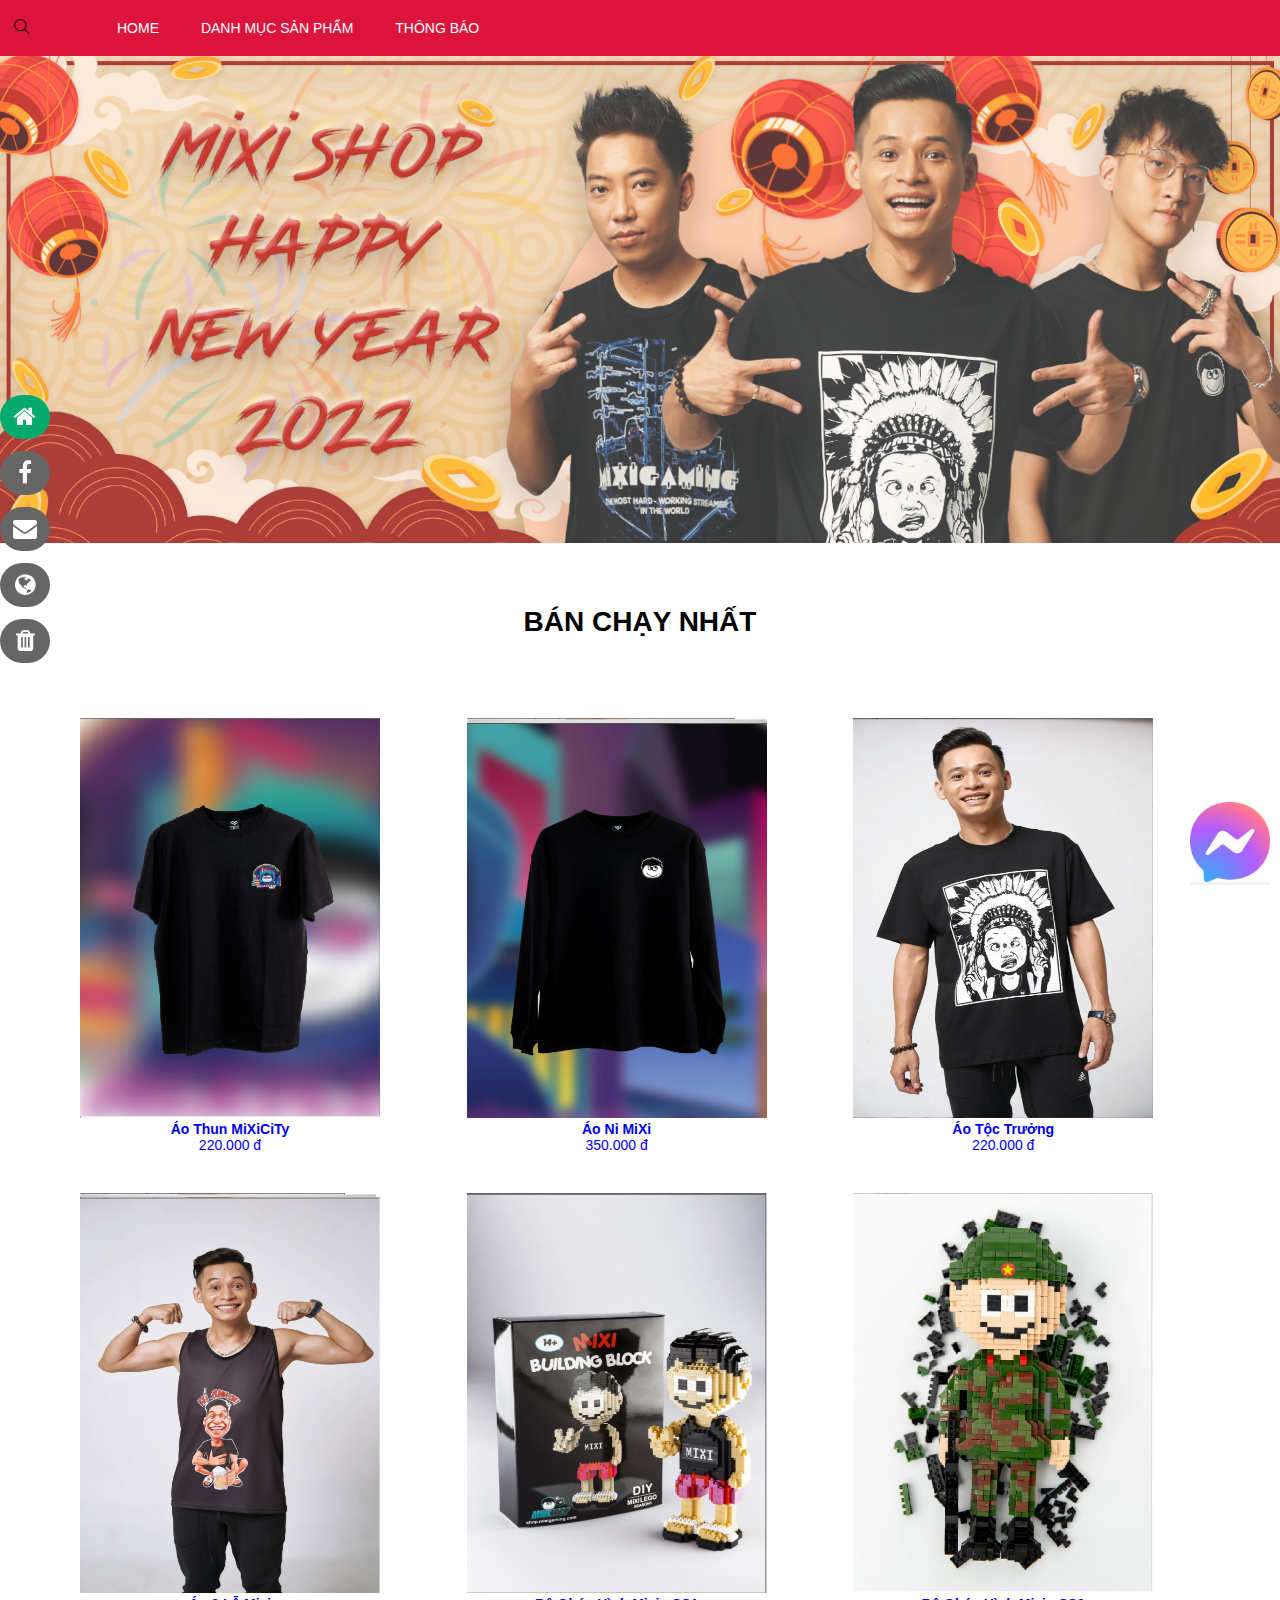
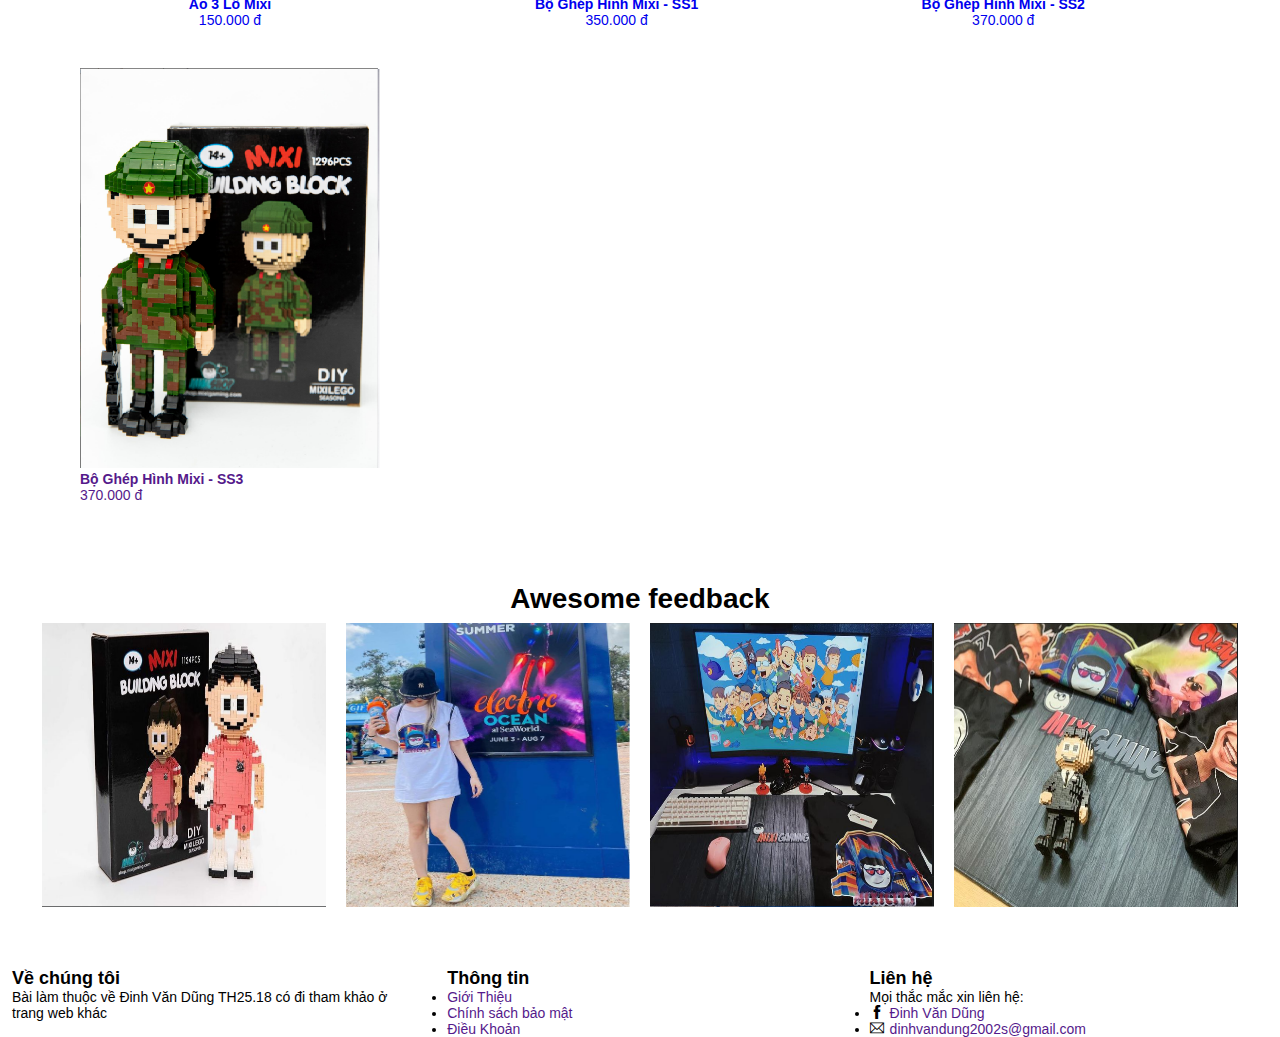
<file: index.html>
<!DOCTYPE html>
<html>
    <head>
        <title> Shop</title>
        <meta charset="utf-8">
        <link rel="stylesheet" href="./assets/css/style.css">
        <link rel="stylesheet" href="./assets/fonts/themify-icons/themify-icons.css">
        <link rel="stylesheet" href="https://cdnjs.cloudflare.com/ajax/libs/font-awesome/4.7.0/css/font-awesome.min.css">
      
    </head>

    <body>
        <div id="main" > 
        <div id="header">
        <div class="search-container">

            <button type="submit"><i class="search-icon ti-search"></i></button>
        </div>
            <ul id="nav">
                <li>
                    <li><a href="">Home </a> </li>
                    <li><a href=""> Danh mục sản phẩm </a>

                        <ul class="subnav">
                            <li><a href="">Đồ Lưu niệm Mixi</a></li>
                            <li><a href="">Áo Mixi</a></li>
                            <li><a href="">Áo ba lỗ</a></li>
                            <li><a href="">Áo Refunds Gaming</a></li>
                            <li><a href="">Áo PUBG</a></li>
                            <li><a href="">Áo CSGO</a></li>
                        </ul>
                </li>
                
                <li><a href="">Thông báo</a> </li>

            </ul>

            
        </div>
<div id="slider">
    <img src="./assets/img/images.png" style="width:100%;" alt="Ảnh mixigaming">
    <div class="icon-bar">
      <a class="active" href="#"><i class="fa fa-home"></i></a> 
      <a href="#"><i class="fa fa-facebook"></i></a> 
      <a href="#"><i class="fa fa-envelope"></i></a> 
      <a href="#"><i class="fa fa-globe"></i></a>
      <a href="#"><i class="fa fa-trash"></i></a> 
    </div>
</div>



<div id="content">
  <div class="header-content">
    <h1>Bán Chạy Nhất</h1>
  </div>
  <div class="row">
    <div class="column MiXiCiTy ">
      <a href="./Mixicity.html">
      <div class="content">
        <img  src="./assets/img/Sản Phẩm/AoMixicity/1.png" style="width:300px;height: 400px;" alt="Áo Thun MiXiCiTy" >
        <div class="Gia">
        <h4> Áo Thun MiXiCiTy</h4>
        <p> 220.000 đ</p>
      </div>
      </a>
      </div>
    </div>
    <div class="column AoNiMixi ">
      <a href="./AoNiMixi.html">
      <div class="content">
        <img src="./assets/img/Sản Phẩm/AoNiMixi/1.png" style="width:300px;height: 400px;" alt="Áo Nỉ MiXi" >
        <div class="Gia">
        <h4> Áo Nỉ MiXi</h4>
        <p> 350.000 đ</p>
      </div>
      </a>
      </div>
    </div>
    <div class="column AoTocTruong ">
      <a href="./AoTocTruong.html">
      <div class="content">
       <img src="./assets/img/Sản Phẩm/AoTocTruong/1.png" style="width:300px;height: 400px;" alt="Áo Tộc Trưởng" >
       <div class="Gia">
       <h4> Áo Tộc Trưởng</h4>
        <p> 220.000 đ</p>
      </div>
      </a>
      </div>
    </div> 

  <div class="column 3hole ">
    <a href="./Ao3hole.html">
    <div class="content">
      <img src="./assets/img/Sản Phẩm/Ao3Lo/1.png" style="width:300px;height: 400px;" alt="Áo 3 lỗ MiXi" >
      <div class="Gia">
      <h4> Áo 3 Lỗ Mixi</h4>
      <p> 150.000 đ</p>
    </div>
    </a>
    </div>
  </div>  
  
  <div class="column SS1 ">
    <a href="./SS1.html">
    <div class="content">
      <img src="./assets/img/Sản Phẩm/SS1/1.png" style="width:300px;height: 400px;" alt="Bộ Ghép Hình Mixi-SS1" >
      <div class="Gia">
      <h4>Bộ Ghép Hình Mixi - SS1</h4>
      <p> 350.000 đ</p>
    </div>
    </a>
    </div>
  </div>
  <div class="column SS2 ">
    <a href="./SS2.html">
    <div class="content">
      <img src="./assets/img/Sản Phẩm/SS2/2.png" style="width:300px;height: 400px;" alt="Bộ Ghép Hình Mixi-SS2" >
      <div class="Gia">
      <h4> Bộ Ghép Hình Mixi - SS2 </h4>
      <p> 370.000 đ</p>
    </div>
    </a>
    </div>
  </div>
  <div class="column souvenir ">
    <a href="">
    <div class="content">
     <img src="./assets/img/Sản Phẩm/SS2/1.png" style="width:300px;height: 400px;" alt="Bộ Ghép Hình Mixi - SS3" >
     <h4> Bộ Ghép Hình Mixi - SS3 </h4>
      <p> 370.000 đ</p>
    </a>
    </div>
  </div> 
  
  
  <div class="support">
    <button class="open-button"onclick="openForm()">
      <img src="./assets/img/Hỗ Trợ/logohotro.jfif" style="width: 100%;" alt="Hỗ Trợ" >

    </button>
    <div class="chat-popup" id="myForm">
      <form action="/action_page.php" class="form-container">
        <h1>Hỗ trợ</h1>
    
        <label for="msg"><b></b></label>
        <textarea placeholder="Câu hỏi của bạn" name="msg" required></textarea>
    
        <button type="submit" class="btn">Gửi</button>
        <button type="button" class="btn cancel" onclick="closeForm()">Đóng</button>
      </form>
    </div>
  </div>
</div>

<div id="about">
  <div class="header-about">
    <h2>Awesome feedback</h2>
    <div class="feedBack">
      <img src="./assets/img/feedback/1.png" alt="">
      <img src="./assets/img/feedback/2.png" alt="">
      <img src="./assets/img/feedback/3.png" alt="">
      <img src="./assets/img/feedback/4.png" alt="">
    </div>
  </div>
</div>
<div id="footer">
  <div class="Vechungtoi"style="width: 34%">
    <b>Về chúng tôi</b>
    <p>Bài làm thuộc về Đinh Văn Dũng TH25.18 có đi tham khảo ở trang web khác </p>
  </div>
  <div class="Thongtin"style="width: 33%">
    <ul>
      <b>Thông tin</b>
      <li><a href="">Giới Thiệu</a></li>
      <li><a href="">Chính sách bảo mật</a></li>
      <li><a href="">Điều Khoản</a></li>
    </ul>
  </div>
  <div class="Lienhe" style="width: 33%">
    <b>Liên hệ</b>
    <p>Mọi thắc mắc xin liên hệ:</p>
    <ul>
      <li><i class="ti-facebook "></i><a href="">Đinh Văn Dũng</a></li>
      <li><i class="ti-email"></i><a href="">dinhvandung2002s@gmail.com</a></li>
    </ul>
    
  </div>
</div>
    
  <script>
function openForm() {
  document.getElementById("myForm").style.display = "block";
}

function closeForm() {
  document.getElementById("myForm").style.display = "none";
}
</script>
  </body>
</html>
</file>
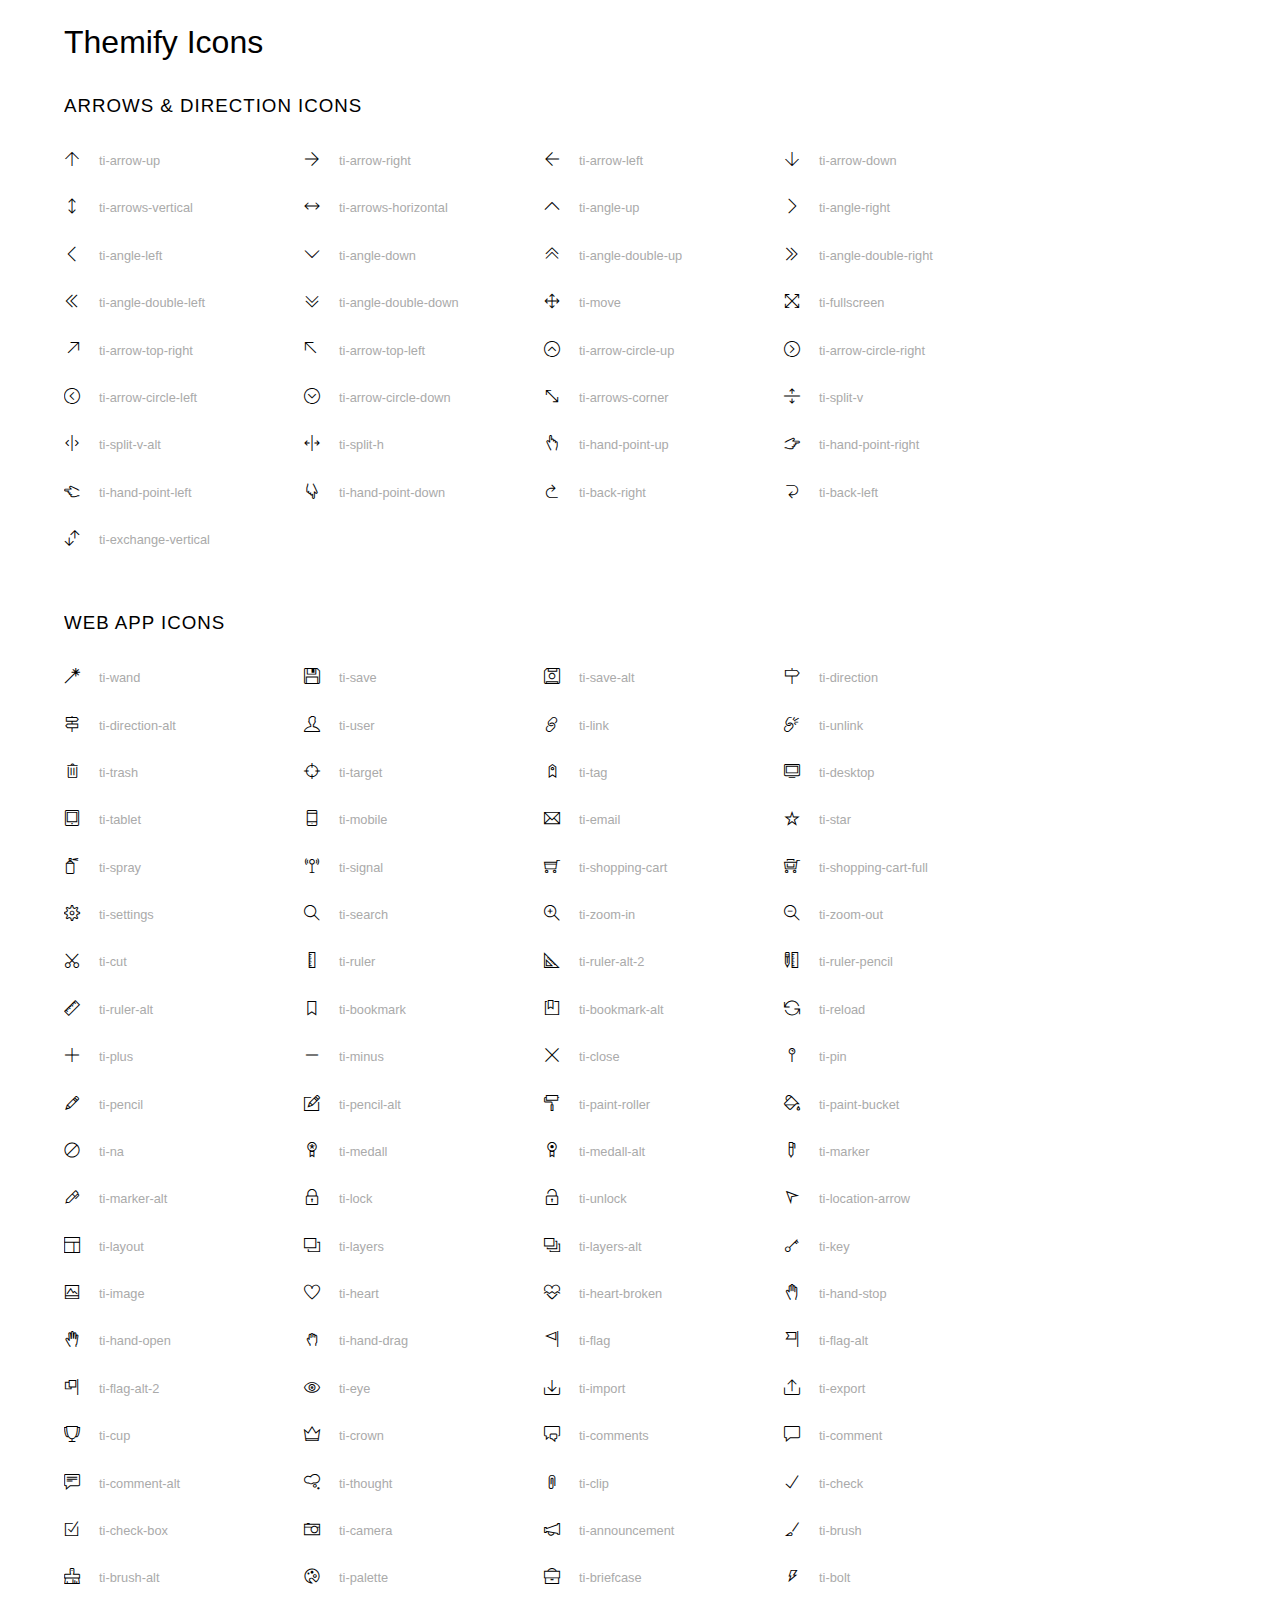
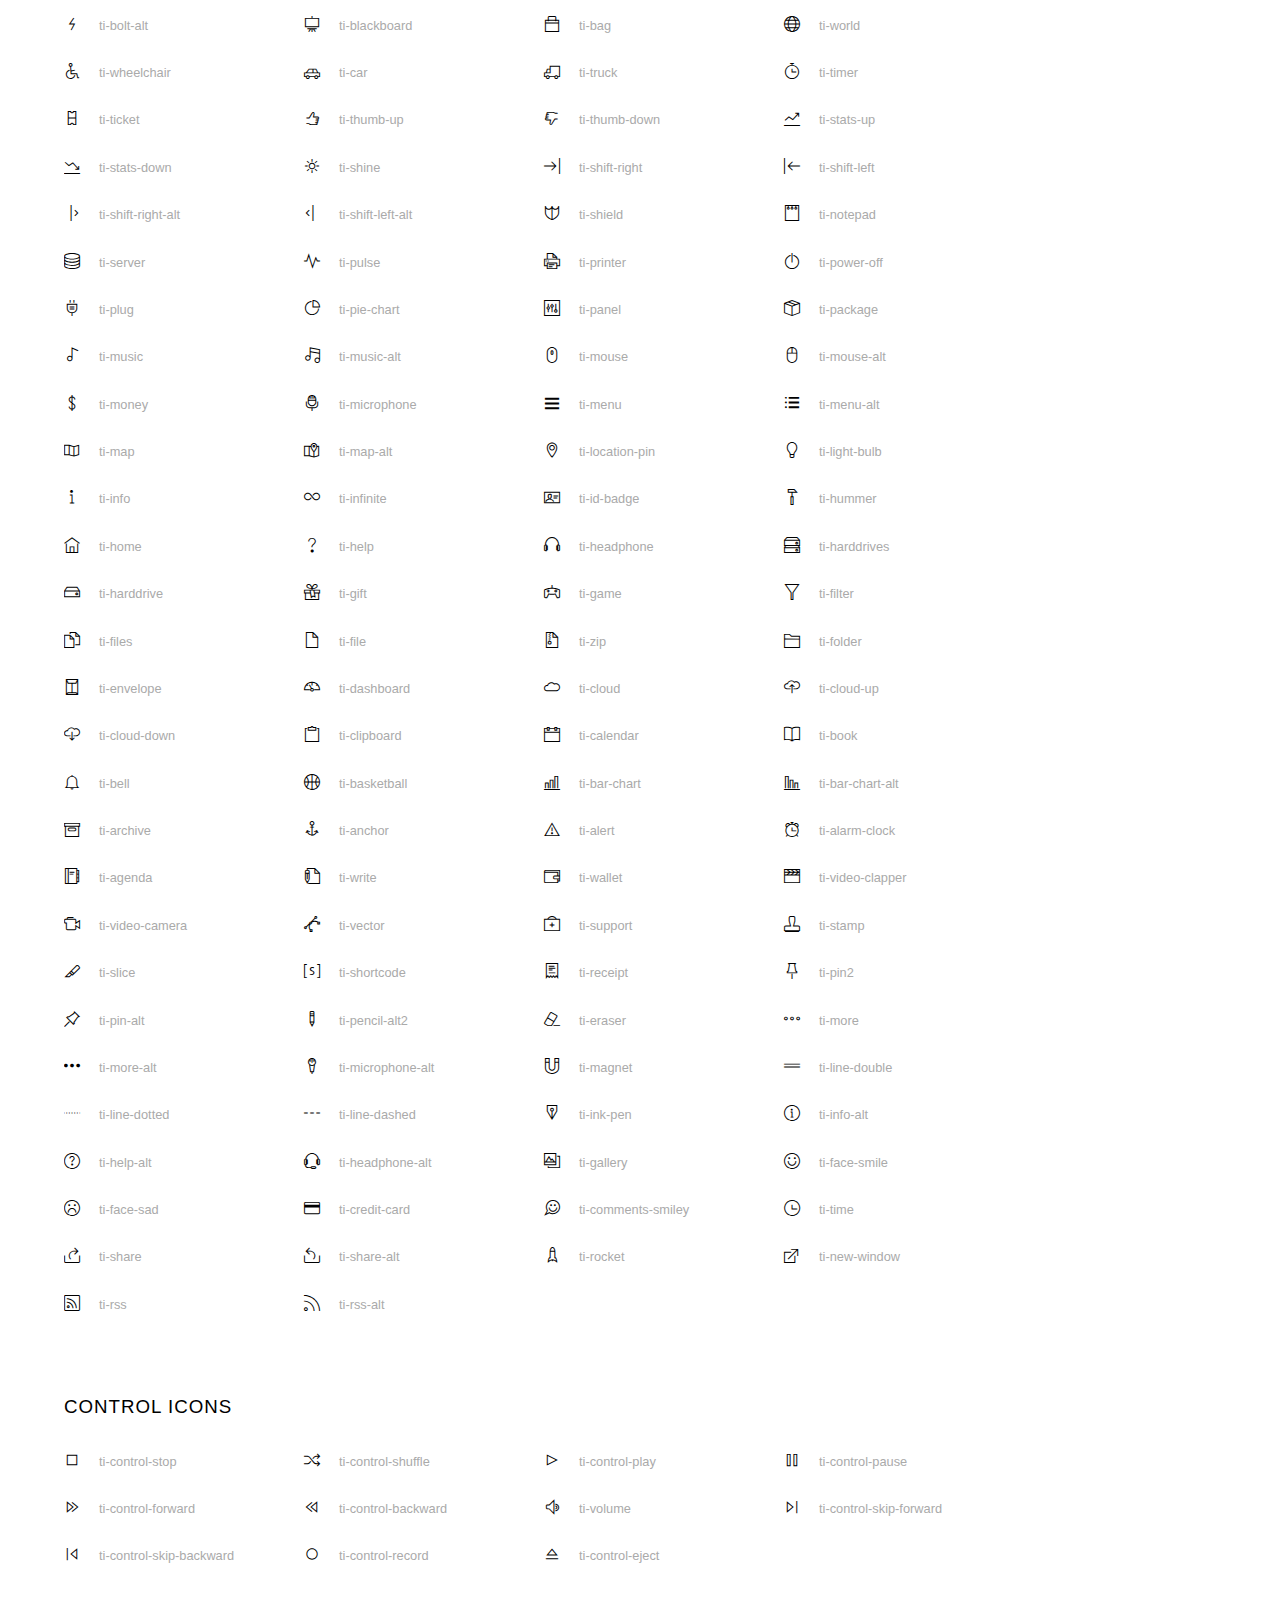
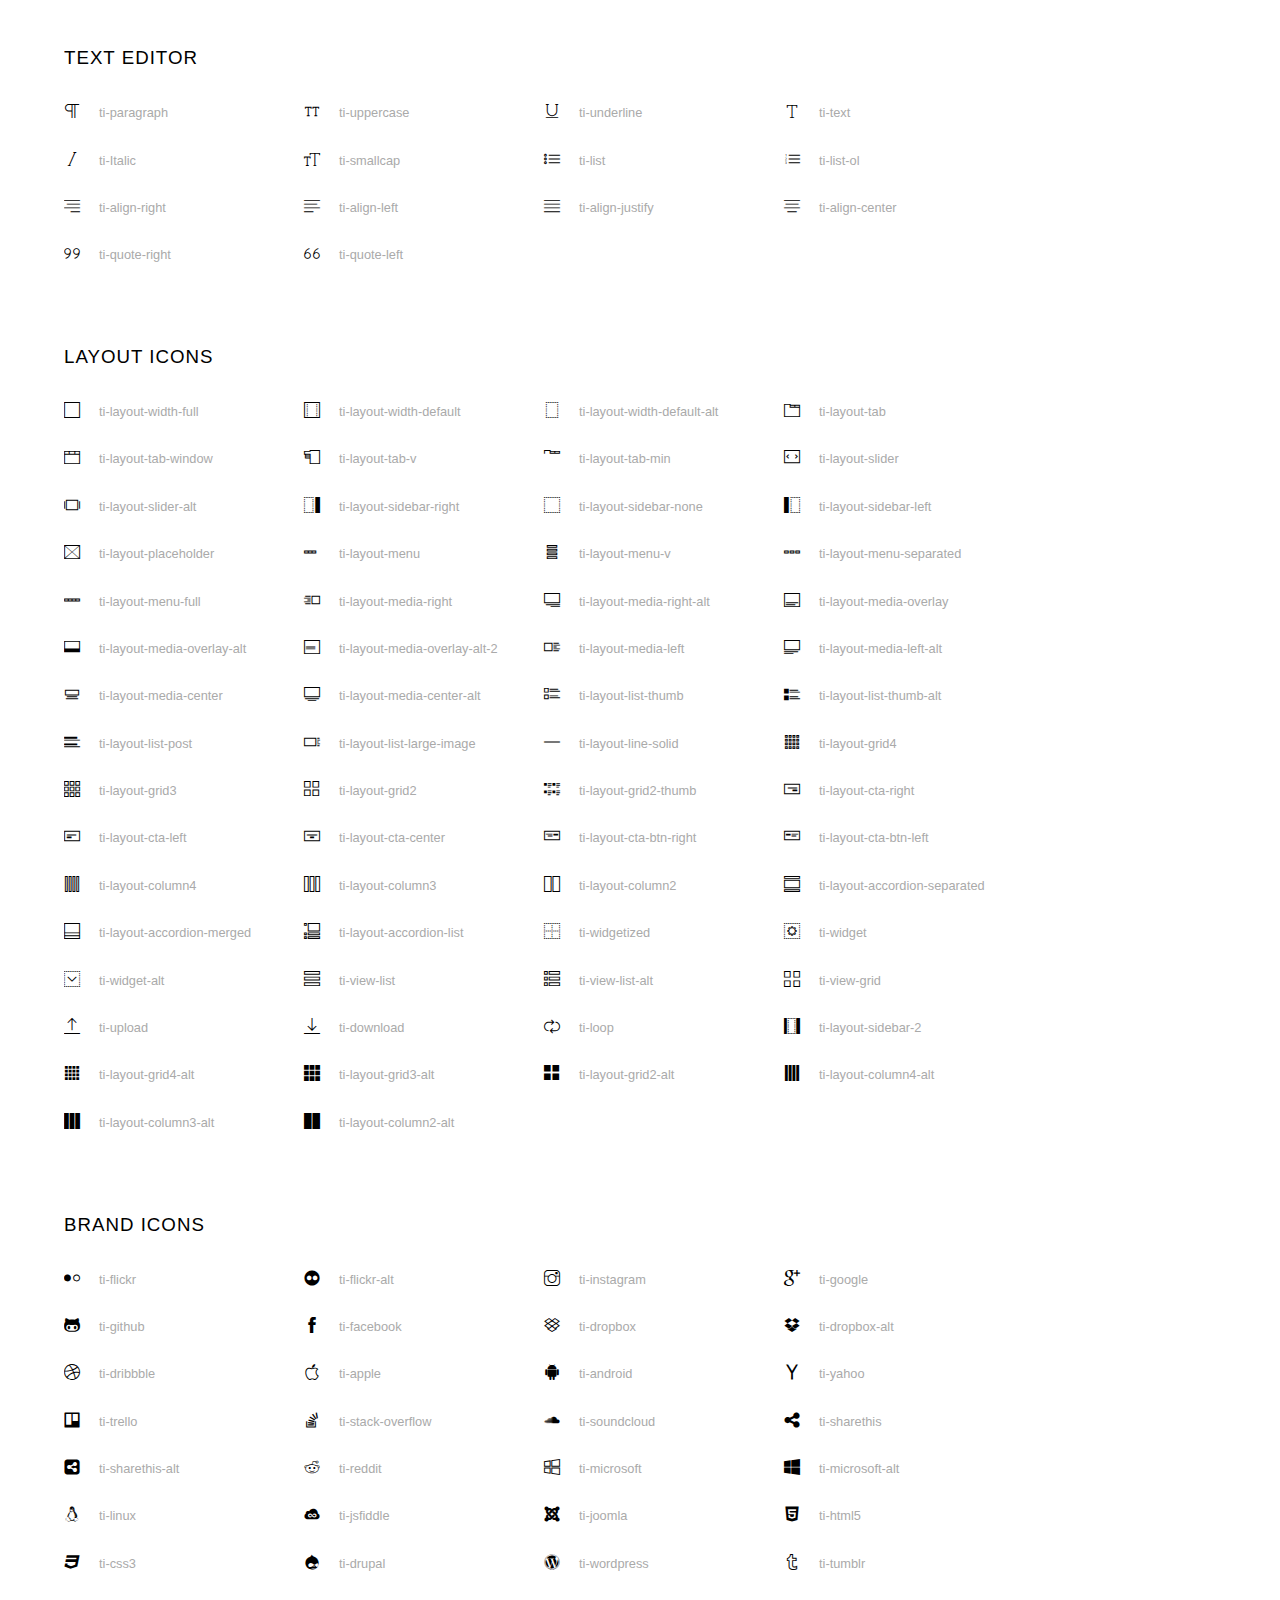
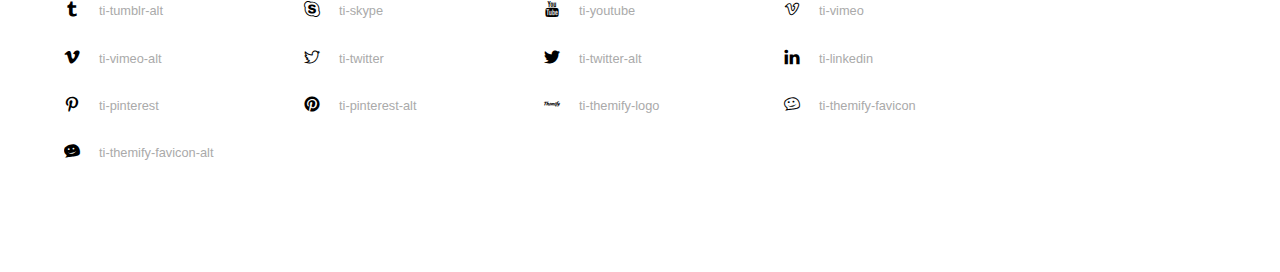
<file: assets/fonts/themify-icons/index.html>
<!doctype html>
<html>
<head>
	<meta charset="utf-8">
	<title>Themify Icon Font</title>
	<meta name="viewport" content="width=device-width">
	<link rel="stylesheet" href="demo-files/demo.css">
	<link rel="stylesheet" href="themify-icons.css">
	<!--[if lt IE 8]><!-->
	<link rel="stylesheet" href="ie7/ie7.css">
	<!--<![endif]-->
</head>
<body>
	<h1>Themify Icons</h1>

	<div class="icon-section">

		<div class="icon-section">
			<h3>Arrows &amp; Direction Icons </h3>

			<div class="icon-container">
				<span class="ti-arrow-up"></span><span class="icon-name"> ti-arrow-up</span>
			</div>
			<div class="icon-container">
				<span class="ti-arrow-right"></span><span class="icon-name"> ti-arrow-right</span>
			</div>
			<div class="icon-container">
				<span class="ti-arrow-left"></span><span class="icon-name"> ti-arrow-left</span>
			</div>
			<div class="icon-container">
				<span class="ti-arrow-down"></span><span class="icon-name"> ti-arrow-down</span>
			</div>
			<div class="icon-container">
				<span class="ti-arrows-vertical"></span><span class="icon-name"> ti-arrows-vertical</span>
			</div>
			<div class="icon-container">
				<span class="ti-arrows-horizontal"></span><span class="icon-name"> ti-arrows-horizontal</span>
			</div>
			<div class="icon-container">
				<span class="ti-angle-up"></span><span class="icon-name"> ti-angle-up</span>
			</div>
			<div class="icon-container">
				<span class="ti-angle-right"></span><span class="icon-name"> ti-angle-right</span>
			</div>
			<div class="icon-container">
				<span class="ti-angle-left"></span><span class="icon-name"> ti-angle-left</span>
			</div>
			<div class="icon-container">
				<span class="ti-angle-down"></span><span class="icon-name"> ti-angle-down</span>
			</div>	
			<div class="icon-container">
				<span class="ti-angle-double-up"></span><span class="icon-name"> ti-angle-double-up</span>
			</div>
			<div class="icon-container">
				<span class="ti-angle-double-right"></span><span class="icon-name"> ti-angle-double-right</span>
			</div>
			<div class="icon-container">
				<span class="ti-angle-double-left"></span><span class="icon-name"> ti-angle-double-left</span>
			</div>
			<div class="icon-container">
				<span class="ti-angle-double-down"></span><span class="icon-name"> ti-angle-double-down</span>
			</div>					
			<div class="icon-container">
				<span class="ti-move"></span><span class="icon-name"> ti-move</span>
			</div>
			<div class="icon-container">
				<span class="ti-fullscreen"></span><span class="icon-name"> ti-fullscreen</span>
			</div>
			<div class="icon-container">
				<span class="ti-arrow-top-right"></span><span class="icon-name"> ti-arrow-top-right</span>
			</div>
			<div class="icon-container">
				<span class="ti-arrow-top-left"></span><span class="icon-name"> ti-arrow-top-left</span>
			</div>
			<div class="icon-container">
				<span class="ti-arrow-circle-up"></span><span class="icon-name"> ti-arrow-circle-up</span>
			</div>
			<div class="icon-container">
				<span class="ti-arrow-circle-right"></span><span class="icon-name"> ti-arrow-circle-right</span>
			</div>
			<div class="icon-container">
				<span class="ti-arrow-circle-left"></span><span class="icon-name"> ti-arrow-circle-left</span>
			</div>
			<div class="icon-container">
				<span class="ti-arrow-circle-down"></span><span class="icon-name"> ti-arrow-circle-down</span>
			</div>
			<div class="icon-container">
				<span class="ti-arrows-corner"></span><span class="icon-name"> ti-arrows-corner</span>
			</div>
			<div class="icon-container">
				<span class="ti-split-v"></span><span class="icon-name"> ti-split-v</span>
			</div>

			<div class="icon-container">
				<span class="ti-split-v-alt"></span><span class="icon-name"> ti-split-v-alt</span>
			</div>
			<div class="icon-container">
				<span class="ti-split-h"></span><span class="icon-name"> ti-split-h</span>
			</div>
			<div class="icon-container">
				<span class="ti-hand-point-up"></span><span class="icon-name"> ti-hand-point-up</span>
			</div>
			<div class="icon-container">
				<span class="ti-hand-point-right"></span><span class="icon-name"> ti-hand-point-right</span>
			</div>
			<div class="icon-container">
				<span class="ti-hand-point-left"></span><span class="icon-name"> ti-hand-point-left</span>
			</div>
			<div class="icon-container">
				<span class="ti-hand-point-down"></span><span class="icon-name"> ti-hand-point-down</span>
			</div>
			<div class="icon-container">
				<span class="ti-back-right"></span><span class="icon-name"> ti-back-right</span>
			</div>
			<div class="icon-container">
				<span class="ti-back-left"></span><span class="icon-name"> ti-back-left</span>
			</div>
			<div class="icon-container">
				<span class="ti-exchange-vertical"></span><span class="icon-name"> ti-exchange-vertical</span>
			</div>

		</div> <!-- Arrows Icons -->



		<h3>Web App Icons</h3>
		
		<div class="icon-section">

			<div class="icon-container">
				<span class="ti-wand"></span><span class="icon-name"> ti-wand</span>
			</div>
			<div class="icon-container">
				<span class="ti-save"></span><span class="icon-name"> ti-save</span>
			</div>
			<div class="icon-container">
				<span class="ti-save-alt"></span><span class="icon-name"> ti-save-alt</span>
			</div>

			<div class="icon-container">
				<span class="ti-direction"></span><span class="icon-name"> ti-direction</span>
			</div>
			<div class="icon-container">
				<span class="ti-direction-alt"></span><span class="icon-name"> ti-direction-alt</span>
			</div>
			<div class="icon-container">
				<span class="ti-user"></span><span class="icon-name"> ti-user</span>
			</div>
			<div class="icon-container">
				<span class="ti-link"></span><span class="icon-name"> ti-link</span>
			</div>
			<div class="icon-container">
				<span class="ti-unlink"></span><span class="icon-name"> ti-unlink</span>
			</div>
			<div class="icon-container">
				<span class="ti-trash"></span><span class="icon-name"> ti-trash</span>
			</div>
			<div class="icon-container">
				<span class="ti-target"></span><span class="icon-name"> ti-target</span>
			</div>
			<div class="icon-container">
				<span class="ti-tag"></span><span class="icon-name"> ti-tag</span>
			</div>
			<div class="icon-container">
				<span class="ti-desktop"></span><span class="icon-name"> ti-desktop</span>
			</div>
			<div class="icon-container">
				<span class="ti-tablet"></span><span class="icon-name"> ti-tablet</span>
			</div>
			<div class="icon-container">
				<span class="ti-mobile"></span><span class="icon-name"> ti-mobile</span>
			</div>
			<div class="icon-container">
				<span class="ti-email"></span><span class="icon-name"> ti-email</span>
			</div>	
			<div class="icon-container">
				<span class="ti-star"></span><span class="icon-name"> ti-star</span>
			</div>
			<div class="icon-container">
				<span class="ti-spray"></span><span class="icon-name"> ti-spray</span>
			</div>
			<div class="icon-container">
				<span class="ti-signal"></span><span class="icon-name"> ti-signal</span>
			</div>
			<div class="icon-container">
				<span class="ti-shopping-cart"></span><span class="icon-name"> ti-shopping-cart</span>
			</div>
			<div class="icon-container">
				<span class="ti-shopping-cart-full"></span><span class="icon-name"> ti-shopping-cart-full</span>
			</div>
			<div class="icon-container">
				<span class="ti-settings"></span><span class="icon-name"> ti-settings</span>
			</div>
			<div class="icon-container">
				<span class="ti-search"></span><span class="icon-name"> ti-search</span>
			</div>
			<div class="icon-container">
				<span class="ti-zoom-in"></span><span class="icon-name"> ti-zoom-in</span>
			</div>
			<div class="icon-container">
				<span class="ti-zoom-out"></span><span class="icon-name"> ti-zoom-out</span>
			</div>
			<div class="icon-container">
				<span class="ti-cut"></span><span class="icon-name"> ti-cut</span>
			</div>
			<div class="icon-container">
				<span class="ti-ruler"></span><span class="icon-name"> ti-ruler</span>
			</div>
			<div class="icon-container">
				<span class="ti-ruler-alt-2"></span><span class="icon-name"> ti-ruler-alt-2</span>
			</div>			
			<div class="icon-container">
				<span class="ti-ruler-pencil"></span><span class="icon-name"> ti-ruler-pencil</span>
			</div>
			<div class="icon-container">
				<span class="ti-ruler-alt"></span><span class="icon-name"> ti-ruler-alt</span>
			</div>
			<div class="icon-container">
				<span class="ti-bookmark"></span><span class="icon-name"> ti-bookmark</span>
			</div>
			<div class="icon-container">
				<span class="ti-bookmark-alt"></span><span class="icon-name"> ti-bookmark-alt</span>
			</div>
			<div class="icon-container">
				<span class="ti-reload"></span><span class="icon-name"> ti-reload</span>
			</div>
			<div class="icon-container">
				<span class="ti-plus"></span><span class="icon-name"> ti-plus</span>
			</div>
			<div class="icon-container">
				<span class="ti-minus"></span><span class="icon-name"> ti-minus</span>
			</div>
			<div class="icon-container">
				<span class="ti-close"></span><span class="icon-name"> ti-close</span>
			</div>			
			<div class="icon-container">
				<span class="ti-pin"></span><span class="icon-name"> ti-pin</span>
			</div>
			<div class="icon-container">
				<span class="ti-pencil"></span><span class="icon-name"> ti-pencil</span>
			</div>
					
		  	<div class="icon-container">
				<span class="ti-pencil-alt"></span><span class="icon-name"> ti-pencil-alt</span>
			</div>
			<div class="icon-container">
				<span class="ti-paint-roller"></span><span class="icon-name"> ti-paint-roller</span>
			</div>
			<div class="icon-container">
				<span class="ti-paint-bucket"></span><span class="icon-name"> ti-paint-bucket</span>
			</div>
			<div class="icon-container">
				<span class="ti-na"></span><span class="icon-name"> ti-na</span>
			</div>
			<div class="icon-container">
				<span class="ti-medall"></span><span class="icon-name"> ti-medall</span>
			</div>
			<div class="icon-container">
				<span class="ti-medall-alt"></span><span class="icon-name"> ti-medall-alt</span>
			</div>
			<div class="icon-container">
				<span class="ti-marker"></span><span class="icon-name"> ti-marker</span>
			</div>
			<div class="icon-container">
				<span class="ti-marker-alt"></span><span class="icon-name"> ti-marker-alt</span>
			</div>

			<div class="icon-container">
				<span class="ti-lock"></span><span class="icon-name"> ti-lock</span>
			</div>
			<div class="icon-container">
				<span class="ti-unlock"></span><span class="icon-name"> ti-unlock</span>
			</div>
			<div class="icon-container">
				<span class="ti-location-arrow"></span><span class="icon-name"> ti-location-arrow</span>
			</div>
			<div class="icon-container">
				<span class="ti-layout"></span><span class="icon-name"> ti-layout</span>
			</div>
			<div class="icon-container">
				<span class="ti-layers"></span><span class="icon-name"> ti-layers</span>
			</div>
			<div class="icon-container">
				<span class="ti-layers-alt"></span><span class="icon-name"> ti-layers-alt</span>
			</div>
			<div class="icon-container">
				<span class="ti-key"></span><span class="icon-name"> ti-key</span>
			</div>
			<div class="icon-container">
				<span class="ti-image"></span><span class="icon-name"> ti-image</span>
			</div>
			<div class="icon-container">
				<span class="ti-heart"></span><span class="icon-name"> ti-heart</span>
			</div>
			<div class="icon-container">
				<span class="ti-heart-broken"></span><span class="icon-name"> ti-heart-broken</span>
			</div>
			<div class="icon-container">
				<span class="ti-hand-stop"></span><span class="icon-name"> ti-hand-stop</span>
			</div>
			<div class="icon-container">
				<span class="ti-hand-open"></span><span class="icon-name"> ti-hand-open</span>
			</div>
			<div class="icon-container">
				<span class="ti-hand-drag"></span><span class="icon-name"> ti-hand-drag</span>
			</div>
			<div class="icon-container">
				<span class="ti-flag"></span><span class="icon-name"> ti-flag</span>
			</div>
			<div class="icon-container">
				<span class="ti-flag-alt"></span><span class="icon-name"> ti-flag-alt</span>
			</div>
			<div class="icon-container">
				<span class="ti-flag-alt-2"></span><span class="icon-name"> ti-flag-alt-2</span>
			</div>
			<div class="icon-container">
				<span class="ti-eye"></span><span class="icon-name"> ti-eye</span>
			</div>
			<div class="icon-container">
				<span class="ti-import"></span><span class="icon-name"> ti-import</span>
			</div>			
			<div class="icon-container">
				<span class="ti-export"></span><span class="icon-name"> ti-export</span>
			</div>
			<div class="icon-container">
				<span class="ti-cup"></span><span class="icon-name"> ti-cup</span>
			</div>
			<div class="icon-container">
				<span class="ti-crown"></span><span class="icon-name"> ti-crown</span>
			</div>
			<div class="icon-container">
				<span class="ti-comments"></span><span class="icon-name"> ti-comments</span>
			</div>
			<div class="icon-container">
				<span class="ti-comment"></span><span class="icon-name"> ti-comment</span>
			</div>
			<div class="icon-container">
				<span class="ti-comment-alt"></span><span class="icon-name"> ti-comment-alt</span>
			</div>
			<div class="icon-container">
				<span class="ti-thought"></span><span class="icon-name"> ti-thought</span>
			</div>			
			<div class="icon-container">
				<span class="ti-clip"></span><span class="icon-name"> ti-clip</span>
			</div>

			<div class="icon-container">
				<span class="ti-check"></span><span class="icon-name"> ti-check</span>
			</div>
			<div class="icon-container">
				<span class="ti-check-box"></span><span class="icon-name"> ti-check-box</span>
			</div>
			<div class="icon-container">
				<span class="ti-camera"></span><span class="icon-name"> ti-camera</span>
			</div>
			<div class="icon-container">
				<span class="ti-announcement"></span><span class="icon-name"> ti-announcement</span>
			</div>
			<div class="icon-container">
				<span class="ti-brush"></span><span class="icon-name"> ti-brush</span>
			</div>
			<div class="icon-container">
				<span class="ti-brush-alt"></span><span class="icon-name"> ti-brush-alt</span>
			</div>
			<div class="icon-container">
				<span class="ti-palette"></span><span class="icon-name"> ti-palette</span>
			</div>			
			<div class="icon-container">
				<span class="ti-briefcase"></span><span class="icon-name"> ti-briefcase</span>
			</div>
			<div class="icon-container">
				<span class="ti-bolt"></span><span class="icon-name"> ti-bolt</span>
			</div>
			<div class="icon-container">
				<span class="ti-bolt-alt"></span><span class="icon-name"> ti-bolt-alt</span>
			</div>
			<div class="icon-container">
				<span class="ti-blackboard"></span><span class="icon-name"> ti-blackboard</span>
			</div>
			<div class="icon-container">
				<span class="ti-bag"></span><span class="icon-name"> ti-bag</span>
			</div>
			<div class="icon-container">
				<span class="ti-world"></span><span class="icon-name"> ti-world</span>
			</div>
			<div class="icon-container">
				<span class="ti-wheelchair"></span><span class="icon-name"> ti-wheelchair</span>
			</div>
			<div class="icon-container">
				<span class="ti-car"></span><span class="icon-name"> ti-car</span>
			</div>
			<div class="icon-container">
				<span class="ti-truck"></span><span class="icon-name"> ti-truck</span>
			</div>
			<div class="icon-container">
				<span class="ti-timer"></span><span class="icon-name"> ti-timer</span>
			</div>
			<div class="icon-container">
				<span class="ti-ticket"></span><span class="icon-name"> ti-ticket</span>
			</div>
			<div class="icon-container">
				<span class="ti-thumb-up"></span><span class="icon-name"> ti-thumb-up</span>
			</div>
			<div class="icon-container">
				<span class="ti-thumb-down"></span><span class="icon-name"> ti-thumb-down</span>
			</div>

			<div class="icon-container">
				<span class="ti-stats-up"></span><span class="icon-name"> ti-stats-up</span>
			</div>
			<div class="icon-container">
				<span class="ti-stats-down"></span><span class="icon-name"> ti-stats-down</span>
			</div>
			<div class="icon-container">
				<span class="ti-shine"></span><span class="icon-name"> ti-shine</span>
			</div>
			<div class="icon-container">
				<span class="ti-shift-right"></span><span class="icon-name"> ti-shift-right</span>
			</div>
			<div class="icon-container">
				<span class="ti-shift-left"></span><span class="icon-name"> ti-shift-left</span>
			</div>

			<div class="icon-container">
				<span class="ti-shift-right-alt"></span><span class="icon-name"> ti-shift-right-alt</span>
			</div>
			<div class="icon-container">
				<span class="ti-shift-left-alt"></span><span class="icon-name"> ti-shift-left-alt</span>
			</div>
			<div class="icon-container">
				<span class="ti-shield"></span><span class="icon-name"> ti-shield</span>
			</div>
			<div class="icon-container">
				<span class="ti-notepad"></span><span class="icon-name"> ti-notepad</span>
			</div>
			<div class="icon-container">
				<span class="ti-server"></span><span class="icon-name"> ti-server</span>
			</div>

			<div class="icon-container">
				<span class="ti-pulse"></span><span class="icon-name"> ti-pulse</span>
			</div>
			<div class="icon-container">
				<span class="ti-printer"></span><span class="icon-name"> ti-printer</span>
			</div>
			<div class="icon-container">
				<span class="ti-power-off"></span><span class="icon-name"> ti-power-off</span>
			</div>
			<div class="icon-container">
				<span class="ti-plug"></span><span class="icon-name"> ti-plug</span>
			</div>
			<div class="icon-container">
				<span class="ti-pie-chart"></span><span class="icon-name"> ti-pie-chart</span>
			</div>

			<div class="icon-container">
				<span class="ti-panel"></span><span class="icon-name"> ti-panel</span>
			</div>
			<div class="icon-container">
				<span class="ti-package"></span><span class="icon-name"> ti-package</span>
			</div>
			<div class="icon-container">
				<span class="ti-music"></span><span class="icon-name"> ti-music</span>
			</div>
			<div class="icon-container">
				<span class="ti-music-alt"></span><span class="icon-name"> ti-music-alt</span>
			</div>
			<div class="icon-container">
				<span class="ti-mouse"></span><span class="icon-name"> ti-mouse</span>
			</div>
			<div class="icon-container">
				<span class="ti-mouse-alt"></span><span class="icon-name"> ti-mouse-alt</span>
			</div>
			<div class="icon-container">
				<span class="ti-money"></span><span class="icon-name"> ti-money</span>
			</div>
			<div class="icon-container">
				<span class="ti-microphone"></span><span class="icon-name"> ti-microphone</span>
			</div>
			<div class="icon-container">
				<span class="ti-menu"></span><span class="icon-name"> ti-menu</span>
			</div>
			<div class="icon-container">
				<span class="ti-menu-alt"></span><span class="icon-name"> ti-menu-alt</span>
			</div>
			<div class="icon-container">
				<span class="ti-map"></span><span class="icon-name"> ti-map</span>
			</div>
			<div class="icon-container">
				<span class="ti-map-alt"></span><span class="icon-name"> ti-map-alt</span>
			</div>

			<div class="icon-container">
				<span class="ti-location-pin"></span><span class="icon-name"> ti-location-pin</span>
			</div>

			<div class="icon-container">
				<span class="ti-light-bulb"></span><span class="icon-name"> ti-light-bulb</span>
			</div>
			<div class="icon-container">
				<span class="ti-info"></span><span class="icon-name"> ti-info</span>
			</div>
			<div class="icon-container">
				<span class="ti-infinite"></span><span class="icon-name"> ti-infinite</span>
			</div>
			<div class="icon-container">
				<span class="ti-id-badge"></span><span class="icon-name"> ti-id-badge</span>
			</div>
			<div class="icon-container">
				<span class="ti-hummer"></span><span class="icon-name"> ti-hummer</span>
			</div>
			<div class="icon-container">
				<span class="ti-home"></span><span class="icon-name"> ti-home</span>
			</div>
			<div class="icon-container">
				<span class="ti-help"></span><span class="icon-name"> ti-help</span>
			</div>
			<div class="icon-container">
				<span class="ti-headphone"></span><span class="icon-name"> ti-headphone</span>
			</div>
			<div class="icon-container">
				<span class="ti-harddrives"></span><span class="icon-name"> ti-harddrives</span>
			</div>
			<div class="icon-container">
				<span class="ti-harddrive"></span><span class="icon-name"> ti-harddrive</span>
			</div>
			<div class="icon-container">
				<span class="ti-gift"></span><span class="icon-name"> ti-gift</span>
			</div>
			<div class="icon-container">
				<span class="ti-game"></span><span class="icon-name"> ti-game</span>
			</div>
			<div class="icon-container">
				<span class="ti-filter"></span><span class="icon-name"> ti-filter</span>
			</div>
			<div class="icon-container">
				<span class="ti-files"></span><span class="icon-name"> ti-files</span>
			</div>
			<div class="icon-container">
				<span class="ti-file"></span><span class="icon-name"> ti-file</span>
			</div>
			<div class="icon-container">
				<span class="ti-zip"></span><span class="icon-name"> ti-zip</span>
			</div>
			<div class="icon-container">
				<span class="ti-folder"></span><span class="icon-name"> ti-folder</span>
			</div>			
			<div class="icon-container">
				<span class="ti-envelope"></span><span class="icon-name"> ti-envelope</span>
			</div>


			<div class="icon-container">
				<span class="ti-dashboard"></span><span class="icon-name"> ti-dashboard</span>
			</div>
			<div class="icon-container">
				<span class="ti-cloud"></span><span class="icon-name"> ti-cloud</span>
			</div>
			<div class="icon-container">
				<span class="ti-cloud-up"></span><span class="icon-name"> ti-cloud-up</span>
			</div>
			<div class="icon-container">
				<span class="ti-cloud-down"></span><span class="icon-name"> ti-cloud-down</span>
			</div>
			<div class="icon-container">
				<span class="ti-clipboard"></span><span class="icon-name"> ti-clipboard</span>
			</div>
			<div class="icon-container">
				<span class="ti-calendar"></span><span class="icon-name"> ti-calendar</span>
			</div>
			<div class="icon-container">
				<span class="ti-book"></span><span class="icon-name"> ti-book</span>
			</div>
			<div class="icon-container">
				<span class="ti-bell"></span><span class="icon-name"> ti-bell</span>
			</div>
			<div class="icon-container">
				<span class="ti-basketball"></span><span class="icon-name"> ti-basketball</span>
			</div>
			<div class="icon-container">
				<span class="ti-bar-chart"></span><span class="icon-name"> ti-bar-chart</span>
			</div>
			<div class="icon-container">
				<span class="ti-bar-chart-alt"></span><span class="icon-name"> ti-bar-chart-alt</span>
			</div>


			<div class="icon-container">
				<span class="ti-archive"></span><span class="icon-name"> ti-archive</span>
			</div>
			<div class="icon-container">
				<span class="ti-anchor"></span><span class="icon-name"> ti-anchor</span>
			</div>

			<div class="icon-container">
				<span class="ti-alert"></span><span class="icon-name"> ti-alert</span>
			</div>
			<div class="icon-container">
				<span class="ti-alarm-clock"></span><span class="icon-name"> ti-alarm-clock</span>
			</div>
			<div class="icon-container">
				<span class="ti-agenda"></span><span class="icon-name"> ti-agenda</span>
			</div>
			<div class="icon-container">
				<span class="ti-write"></span><span class="icon-name"> ti-write</span>
			</div>

			<div class="icon-container">
				<span class="ti-wallet"></span><span class="icon-name"> ti-wallet</span>
			</div>
			<div class="icon-container">
				<span class="ti-video-clapper"></span><span class="icon-name"> ti-video-clapper</span>
			</div>
			<div class="icon-container">
				<span class="ti-video-camera"></span><span class="icon-name"> ti-video-camera</span>
			</div>
			<div class="icon-container">
				<span class="ti-vector"></span><span class="icon-name"> ti-vector</span>
			</div>

			<div class="icon-container">
				<span class="ti-support"></span><span class="icon-name"> ti-support</span>
			</div>
			<div class="icon-container">
				<span class="ti-stamp"></span><span class="icon-name"> ti-stamp</span>
			</div>
			<div class="icon-container">
				<span class="ti-slice"></span><span class="icon-name"> ti-slice</span>
			</div>
			<div class="icon-container">
				<span class="ti-shortcode"></span><span class="icon-name"> ti-shortcode</span>
			</div>
			<div class="icon-container">
				<span class="ti-receipt"></span><span class="icon-name"> ti-receipt</span>
			</div>
			<div class="icon-container">
				<span class="ti-pin2"></span><span class="icon-name"> ti-pin2</span>
			</div>
			<div class="icon-container">
				<span class="ti-pin-alt"></span><span class="icon-name"> ti-pin-alt</span>
			</div>
			<div class="icon-container">
				<span class="ti-pencil-alt2"></span><span class="icon-name"> ti-pencil-alt2</span>
			</div>
			<div class="icon-container">
				<span class="ti-eraser"></span><span class="icon-name"> ti-eraser</span>
			</div>			
			<div class="icon-container">
				<span class="ti-more"></span><span class="icon-name"> ti-more</span>
			</div>
			<div class="icon-container">
				<span class="ti-more-alt"></span><span class="icon-name"> ti-more-alt</span>
			</div>
			<div class="icon-container">
				<span class="ti-microphone-alt"></span><span class="icon-name"> ti-microphone-alt</span>
			</div>
			<div class="icon-container">
				<span class="ti-magnet"></span><span class="icon-name"> ti-magnet</span>
			</div>
			<div class="icon-container">
				<span class="ti-line-double"></span><span class="icon-name"> ti-line-double</span>
			</div>
			<div class="icon-container">
				<span class="ti-line-dotted"></span><span class="icon-name"> ti-line-dotted</span>
			</div>
			<div class="icon-container">
				<span class="ti-line-dashed"></span><span class="icon-name"> ti-line-dashed</span>
			</div>

			<div class="icon-container">
				<span class="ti-ink-pen"></span><span class="icon-name"> ti-ink-pen</span>
			</div>
			<div class="icon-container">
				<span class="ti-info-alt"></span><span class="icon-name"> ti-info-alt</span>
			</div>
			<div class="icon-container">
				<span class="ti-help-alt"></span><span class="icon-name"> ti-help-alt</span>
			</div>
			<div class="icon-container">
				<span class="ti-headphone-alt"></span><span class="icon-name"> ti-headphone-alt</span>
			</div>

			<div class="icon-container">
				<span class="ti-gallery"></span><span class="icon-name"> ti-gallery</span>
			</div>
			<div class="icon-container">
				<span class="ti-face-smile"></span><span class="icon-name"> ti-face-smile</span>
			</div>
			<div class="icon-container">
				<span class="ti-face-sad"></span><span class="icon-name"> ti-face-sad</span>
			</div>
			<div class="icon-container">
				<span class="ti-credit-card"></span><span class="icon-name"> ti-credit-card</span>
			</div>
			<div class="icon-container">
				<span class="ti-comments-smiley"></span><span class="icon-name"> ti-comments-smiley</span>
			</div>
			<div class="icon-container">
				<span class="ti-time"></span><span class="icon-name"> ti-time</span>
			</div>
			<div class="icon-container">
				<span class="ti-share"></span><span class="icon-name"> ti-share</span>
			</div>
			<div class="icon-container">
				<span class="ti-share-alt"></span><span class="icon-name"> ti-share-alt</span>
			</div>
			<div class="icon-container">
				<span class="ti-rocket"></span><span class="icon-name"> ti-rocket</span>
			</div>

			<div class="icon-container">
				<span class="ti-new-window"></span><span class="icon-name"> ti-new-window</span>
			</div>

			<div class="icon-container">
				<span class="ti-rss"></span><span class="icon-name"> ti-rss</span>
			</div>

			<div class="icon-container">
				<span class="ti-rss-alt"></span><span class="icon-name"> ti-rss-alt</span>
			</div>
			
		</div><!-- Web App Icons -->


		<div class="icon-section">
			<h3>Control Icons</h3>
			<div class="icon-container">
				<span class="ti-control-stop"></span><span class="icon-name"> ti-control-stop</span>
			</div>
			<div class="icon-container">
				<span class="ti-control-shuffle"></span><span class="icon-name"> ti-control-shuffle</span>
			</div>
			<div class="icon-container">
				<span class="ti-control-play"></span><span class="icon-name"> ti-control-play</span>
			</div>
			<div class="icon-container">
				<span class="ti-control-pause"></span><span class="icon-name"> ti-control-pause</span>
			</div>
			<div class="icon-container">
				<span class="ti-control-forward"></span><span class="icon-name"> ti-control-forward</span>
			</div>
			<div class="icon-container">
				<span class="ti-control-backward"></span><span class="icon-name"> ti-control-backward</span>
			</div>	
			<div class="icon-container">
				<span class="ti-volume"></span><span class="icon-name"> ti-volume</span>
			</div>
			<div class="icon-container">
				<span class="ti-control-skip-forward"></span><span class="icon-name"> ti-control-skip-forward</span>
			</div>
			<div class="icon-container">
				<span class="ti-control-skip-backward"></span><span class="icon-name"> ti-control-skip-backward</span>
			</div>
			<div class="icon-container">
				<span class="ti-control-record"></span><span class="icon-name"> ti-control-record</span>
			</div>
			<div class="icon-container">
				<span class="ti-control-eject"></span><span class="icon-name"> ti-control-eject</span>
			</div>			
		</div> <!-- Control Icons -->


		<div class="icon-section">
			<h3>Text Editor</h3>

			<div class="icon-container">
				<span class="ti-paragraph"></span><span class="icon-name"> ti-paragraph</span>
			</div>
			<div class="icon-container">
				<span class="ti-uppercase"></span><span class="icon-name"> ti-uppercase</span>
			</div>

			<div class="icon-container">
				<span class="ti-underline"></span><span class="icon-name"> ti-underline</span>
			</div>
			<div class="icon-container">
				<span class="ti-text"></span><span class="icon-name"> ti-text</span>
			</div>
			<div class="icon-container">
				<span class="ti-Italic"></span><span class="icon-name"> ti-Italic</span>
			</div>
			<div class="icon-container">
				<span class="ti-smallcap"></span><span class="icon-name"> ti-smallcap</span>
			</div>
			<div class="icon-container">
				<span class="ti-list"></span><span class="icon-name"> ti-list</span>
			</div>
			<div class="icon-container">
				<span class="ti-list-ol"></span><span class="icon-name"> ti-list-ol</span>
			</div>
			<div class="icon-container">
				<span class="ti-align-right"></span><span class="icon-name"> ti-align-right</span>
			</div>
			<div class="icon-container">
				<span class="ti-align-left"></span><span class="icon-name"> ti-align-left</span>
			</div>
			<div class="icon-container">
				<span class="ti-align-justify"></span><span class="icon-name"> ti-align-justify</span>
			</div>
			<div class="icon-container">
				<span class="ti-align-center"></span><span class="icon-name"> ti-align-center</span>
			</div>
			<div class="icon-container">
				<span class="ti-quote-right"></span><span class="icon-name"> ti-quote-right</span>
			</div>
			<div class="icon-container">
				<span class="ti-quote-left"></span><span class="icon-name"> ti-quote-left</span>
			</div>

		</div> <!-- Text Editor -->



		<div class="icon-section">
			<h3>Layout Icons</h3>
			<div class="icon-container">
				<span class="ti-layout-width-full"></span><span class="icon-name"> ti-layout-width-full</span>
			</div>
			<div class="icon-container">
				<span class="ti-layout-width-default"></span><span class="icon-name"> ti-layout-width-default</span>
			</div>
			<div class="icon-container">
				<span class="ti-layout-width-default-alt"></span><span class="icon-name"> ti-layout-width-default-alt</span>
			</div>
			<div class="icon-container">
				<span class="ti-layout-tab"></span><span class="icon-name"> ti-layout-tab</span>
			</div>
			<div class="icon-container">
				<span class="ti-layout-tab-window"></span><span class="icon-name"> ti-layout-tab-window</span>
			</div>
			<div class="icon-container">
				<span class="ti-layout-tab-v"></span><span class="icon-name"> ti-layout-tab-v</span>
			</div>
			<div class="icon-container">
				<span class="ti-layout-tab-min"></span><span class="icon-name"> ti-layout-tab-min</span>
			</div>
			<div class="icon-container">
				<span class="ti-layout-slider"></span><span class="icon-name"> ti-layout-slider</span>
			</div>
			<div class="icon-container">
				<span class="ti-layout-slider-alt"></span><span class="icon-name"> ti-layout-slider-alt</span>
			</div>
			<div class="icon-container">
				<span class="ti-layout-sidebar-right"></span><span class="icon-name"> ti-layout-sidebar-right</span>
			</div>
			<div class="icon-container">
				<span class="ti-layout-sidebar-none"></span><span class="icon-name"> ti-layout-sidebar-none</span>
			</div>
			<div class="icon-container">
				<span class="ti-layout-sidebar-left"></span><span class="icon-name"> ti-layout-sidebar-left</span>
			</div>
			<div class="icon-container">
				<span class="ti-layout-placeholder"></span><span class="icon-name"> ti-layout-placeholder</span>
			</div>
			<div class="icon-container">
				<span class="ti-layout-menu"></span><span class="icon-name"> ti-layout-menu</span>
			</div>
			<div class="icon-container">
				<span class="ti-layout-menu-v"></span><span class="icon-name"> ti-layout-menu-v</span>
			</div>
			<div class="icon-container">
				<span class="ti-layout-menu-separated"></span><span class="icon-name"> ti-layout-menu-separated</span>
			</div>
			<div class="icon-container">
				<span class="ti-layout-menu-full"></span><span class="icon-name"> ti-layout-menu-full</span>
			</div>
			<div class="icon-container">
				<span class="ti-layout-media-right"></span><span class="icon-name"> ti-layout-media-right</span>
			</div>
			<div class="icon-container">
				<span class="ti-layout-media-right-alt"></span><span class="icon-name"> ti-layout-media-right-alt</span>
			</div>
			<div class="icon-container">
				<span class="ti-layout-media-overlay"></span><span class="icon-name"> ti-layout-media-overlay</span>
			</div>
			<div class="icon-container">
				<span class="ti-layout-media-overlay-alt"></span><span class="icon-name"> ti-layout-media-overlay-alt</span>
			</div>
			<div class="icon-container">
				<span class="ti-layout-media-overlay-alt-2"></span><span class="icon-name"> ti-layout-media-overlay-alt-2</span>
			</div>
			<div class="icon-container">
				<span class="ti-layout-media-left"></span><span class="icon-name"> ti-layout-media-left</span>
			</div>
			<div class="icon-container">
				<span class="ti-layout-media-left-alt"></span><span class="icon-name"> ti-layout-media-left-alt</span>
			</div>
			<div class="icon-container">
				<span class="ti-layout-media-center"></span><span class="icon-name"> ti-layout-media-center</span>
			</div>
			<div class="icon-container">
				<span class="ti-layout-media-center-alt"></span><span class="icon-name"> ti-layout-media-center-alt</span>
			</div>
			<div class="icon-container">
				<span class="ti-layout-list-thumb"></span><span class="icon-name"> ti-layout-list-thumb</span>
			</div>
			<div class="icon-container">
				<span class="ti-layout-list-thumb-alt"></span><span class="icon-name"> ti-layout-list-thumb-alt</span>
			</div>
			<div class="icon-container">
				<span class="ti-layout-list-post"></span><span class="icon-name"> ti-layout-list-post</span>
			</div>
			<div class="icon-container">
				<span class="ti-layout-list-large-image"></span><span class="icon-name"> ti-layout-list-large-image</span>
			</div>
			<div class="icon-container">
				<span class="ti-layout-line-solid"></span><span class="icon-name"> ti-layout-line-solid</span>
			</div>
			<div class="icon-container">
				<span class="ti-layout-grid4"></span><span class="icon-name"> ti-layout-grid4</span>
			</div>
			<div class="icon-container">
				<span class="ti-layout-grid3"></span><span class="icon-name"> ti-layout-grid3</span>
			</div>
			<div class="icon-container">
				<span class="ti-layout-grid2"></span><span class="icon-name"> ti-layout-grid2</span>
			</div>
			<div class="icon-container">
				<span class="ti-layout-grid2-thumb"></span><span class="icon-name"> ti-layout-grid2-thumb</span>
			</div>
			<div class="icon-container">
				<span class="ti-layout-cta-right"></span><span class="icon-name"> ti-layout-cta-right</span>
			</div>
			<div class="icon-container">
				<span class="ti-layout-cta-left"></span><span class="icon-name"> ti-layout-cta-left</span>
			</div>
			<div class="icon-container">
				<span class="ti-layout-cta-center"></span><span class="icon-name"> ti-layout-cta-center</span>
			</div>
			<div class="icon-container">
				<span class="ti-layout-cta-btn-right"></span><span class="icon-name"> ti-layout-cta-btn-right</span>
			</div>
			<div class="icon-container">
				<span class="ti-layout-cta-btn-left"></span><span class="icon-name"> ti-layout-cta-btn-left</span>
			</div>
			<div class="icon-container">
				<span class="ti-layout-column4"></span><span class="icon-name"> ti-layout-column4</span>
			</div>
			<div class="icon-container">
				<span class="ti-layout-column3"></span><span class="icon-name"> ti-layout-column3</span>
			</div>
			<div class="icon-container">
				<span class="ti-layout-column2"></span><span class="icon-name"> ti-layout-column2</span>
			</div>
			<div class="icon-container">
				<span class="ti-layout-accordion-separated"></span><span class="icon-name"> ti-layout-accordion-separated</span>
			</div>
			<div class="icon-container">
				<span class="ti-layout-accordion-merged"></span><span class="icon-name"> ti-layout-accordion-merged</span>
			</div>
			<div class="icon-container">
				<span class="ti-layout-accordion-list"></span><span class="icon-name"> ti-layout-accordion-list</span>
			</div>
			<div class="icon-container">
				<span class="ti-widgetized"></span><span class="icon-name"> ti-widgetized</span>
			</div>
			<div class="icon-container">
				<span class="ti-widget"></span><span class="icon-name"> ti-widget</span>
			</div>
			<div class="icon-container">
				<span class="ti-widget-alt"></span><span class="icon-name"> ti-widget-alt</span>
			</div>
			<div class="icon-container">
				<span class="ti-view-list"></span><span class="icon-name"> ti-view-list</span>
			</div>
			<div class="icon-container">
				<span class="ti-view-list-alt"></span><span class="icon-name"> ti-view-list-alt</span>
			</div>
			<div class="icon-container">
				<span class="ti-view-grid"></span><span class="icon-name"> ti-view-grid</span>
			</div>
			<div class="icon-container">
				<span class="ti-upload"></span><span class="icon-name"> ti-upload</span>
			</div>
			<div class="icon-container">
				<span class="ti-download"></span><span class="icon-name"> ti-download</span>
			</div>	
			<div class="icon-container">
				<span class="ti-loop"></span><span class="icon-name"> ti-loop</span>
			</div>
			<div class="icon-container">
				<span class="ti-layout-sidebar-2"></span><span class="icon-name"> ti-layout-sidebar-2</span>
			</div>
			<div class="icon-container">
				<span class="ti-layout-grid4-alt"></span><span class="icon-name"> ti-layout-grid4-alt</span>
			</div>
			<div class="icon-container">
				<span class="ti-layout-grid3-alt"></span><span class="icon-name"> ti-layout-grid3-alt</span>
			</div>
			<div class="icon-container">
				<span class="ti-layout-grid2-alt"></span><span class="icon-name"> ti-layout-grid2-alt</span>
			</div>
			<div class="icon-container">
				<span class="ti-layout-column4-alt"></span><span class="icon-name"> ti-layout-column4-alt</span>
			</div>
			<div class="icon-container">
				<span class="ti-layout-column3-alt"></span><span class="icon-name"> ti-layout-column3-alt</span>
			</div>
			<div class="icon-container">
				<span class="ti-layout-column2-alt"></span><span class="icon-name"> ti-layout-column2-alt</span>
			</div>		


		</div> <!-- Layout Icons -->


		<div class="icon-section">
			<h3>Brand Icons</h3>

			<div class="icon-container">
				<span class="ti-flickr"></span><span class="icon-name"> ti-flickr</span>
			</div>
			<div class="icon-container">
				<span class="ti-flickr-alt"></span><span class="icon-name"> ti-flickr-alt</span>
			</div>			
			<div class="icon-container">
				<span class="ti-instagram"></span><span class="icon-name"> ti-instagram</span>
			</div>
			<div class="icon-container">
				<span class="ti-google"></span><span class="icon-name"> ti-google</span>
			</div>
			<div class="icon-container">
				<span class="ti-github"></span><span class="icon-name"> ti-github</span>
			</div>

			<div class="icon-container">
				<span class="ti-facebook"></span><span class="icon-name"> ti-facebook</span>
			</div>
			<div class="icon-container">
				<span class="ti-dropbox"></span><span class="icon-name"> ti-dropbox</span>
			</div>
			<div class="icon-container">
				<span class="ti-dropbox-alt"></span><span class="icon-name"> ti-dropbox-alt</span>
			</div>
			<div class="icon-container">
				<span class="ti-dribbble"></span><span class="icon-name"> ti-dribbble</span>
			</div>
			<div class="icon-container">
				<span class="ti-apple"></span><span class="icon-name"> ti-apple</span>
			</div>
			<div class="icon-container">
				<span class="ti-android"></span><span class="icon-name"> ti-android</span>
			</div>
			<div class="icon-container">
				<span class="ti-yahoo"></span><span class="icon-name"> ti-yahoo</span>
			</div>
			<div class="icon-container">
				<span class="ti-trello"></span><span class="icon-name"> ti-trello</span>
			</div>
			<div class="icon-container">
				<span class="ti-stack-overflow"></span><span class="icon-name"> ti-stack-overflow</span>
			</div>
			<div class="icon-container">
				<span class="ti-soundcloud"></span><span class="icon-name"> ti-soundcloud</span>
			</div>
			<div class="icon-container">
				<span class="ti-sharethis"></span><span class="icon-name"> ti-sharethis</span>
			</div>
			<div class="icon-container">
				<span class="ti-sharethis-alt"></span><span class="icon-name"> ti-sharethis-alt</span>
			</div>
			<div class="icon-container">
				<span class="ti-reddit"></span><span class="icon-name"> ti-reddit</span>
			</div>

			<div class="icon-container">
				<span class="ti-microsoft"></span><span class="icon-name"> ti-microsoft</span>
			</div>
			<div class="icon-container">
				<span class="ti-microsoft-alt"></span><span class="icon-name"> ti-microsoft-alt</span>
			</div>
			<div class="icon-container">
				<span class="ti-linux"></span><span class="icon-name"> ti-linux</span>
			</div>
			<div class="icon-container">
				<span class="ti-jsfiddle"></span><span class="icon-name"> ti-jsfiddle</span>
			</div>
			<div class="icon-container">
				<span class="ti-joomla"></span><span class="icon-name"> ti-joomla</span>
			</div>
			<div class="icon-container">
				<span class="ti-html5"></span><span class="icon-name"> ti-html5</span>
			</div>
			<div class="icon-container">
				<span class="ti-css3"></span><span class="icon-name"> ti-css3</span>
			</div>	
			<div class="icon-container">
				<span class="ti-drupal"></span><span class="icon-name"> ti-drupal</span>
			</div>
			<div class="icon-container">
				<span class="ti-wordpress"></span><span class="icon-name"> ti-wordpress</span>
			</div>		
			<div class="icon-container">
				<span class="ti-tumblr"></span><span class="icon-name"> ti-tumblr</span>
			</div>
			<div class="icon-container">
				<span class="ti-tumblr-alt"></span><span class="icon-name"> ti-tumblr-alt</span>
			</div>
			<div class="icon-container">
				<span class="ti-skype"></span><span class="icon-name"> ti-skype</span>
			</div>
			<div class="icon-container">
				<span class="ti-youtube"></span><span class="icon-name"> ti-youtube</span>
			</div>
			<div class="icon-container">
				<span class="ti-vimeo"></span><span class="icon-name"> ti-vimeo</span>
			</div>
			<div class="icon-container">
				<span class="ti-vimeo-alt"></span><span class="icon-name"> ti-vimeo-alt</span>
			</div>			
			<div class="icon-container">
				<span class="ti-twitter"></span><span class="icon-name"> ti-twitter</span>
			</div>
			<div class="icon-container">
				<span class="ti-twitter-alt"></span><span class="icon-name"> ti-twitter-alt</span>
			</div>
			<div class="icon-container">
				<span class="ti-linkedin"></span><span class="icon-name"> ti-linkedin</span>
			</div>
			<div class="icon-container">
				<span class="ti-pinterest"></span><span class="icon-name"> ti-pinterest</span>
			</div>

			<div class="icon-container">
				<span class="ti-pinterest-alt"></span><span class="icon-name"> ti-pinterest-alt</span>
			</div>
			<div class="icon-container">
				<span class="ti-themify-logo"></span><span class="icon-name"> ti-themify-logo</span>
			</div>
			<div class="icon-container">
				<span class="ti-themify-favicon"></span><span class="icon-name"> ti-themify-favicon</span>
			</div>
			<div class="icon-container">
				<span class="ti-themify-favicon-alt"></span><span class="icon-name"> ti-themify-favicon-alt</span>
			</div>

		</div> <!-- brand Icons -->

	</div>

</body>
</html>
</file>
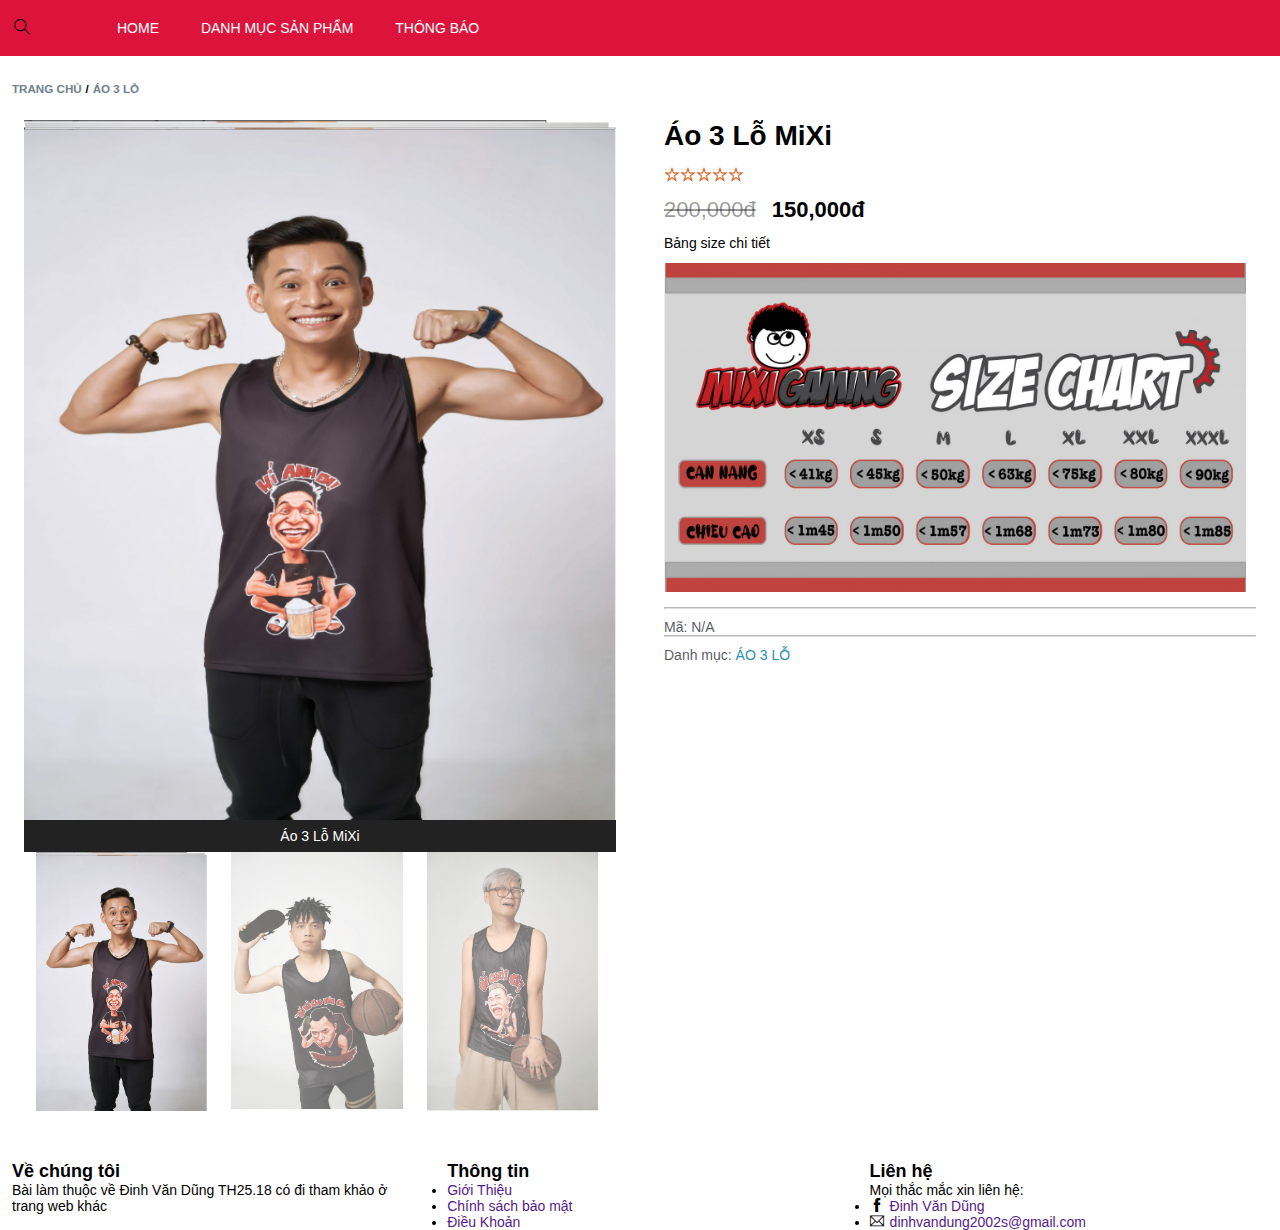
<file: Ao3hole.html>
<!DOCTYPE html>
<html lang="en">
<head>
    <meta charset="UTF-8">
    <title>Áo 3 Lỗ Mixi</title>
    <link rel="stylesheet" href="./assets/css/styleSanPham.css">
    <link rel="stylesheet" href="./assets/fonts/themify-icons/themify-icons.css">
</head>
<body>
    <div id="main" > 
        <div id="header">
        <div class="search-container">

            <button type="submit"><i class="search-icon ti-search"></i></button>
        </div>
            <ul id="nav">
                <li>
                    <li><a href="">Home </a> </li>
                    <li><a href=""> Danh mục sản phẩm </a>

                        <ul class="subnav">
                            <li><a href="">Đồ Lưu niệm Mixi</a></li>
                            <li><a href="">Áo Mixi</a></li>
                            <li><a href="">Áo ba lỗ</a></li>
                            <li><a href="">Áo Refunds Gaming</a></li>
                            <li><a href="">Áo PUBG</a></li>
                            <li><a href="">Áo CSGO</a></li>
                        </ul>
                </li>
                
                <li><a href="">Thông báo</a> </li>

            </ul>

            
        </div>
        <div id="Content">
            <div class="Home-page">
                <h5><a href="">Trang chủ</a></h5>
                <h5>/</h5> 
                <h5><a href="">Áo 3 Lỗ</a></h5>
            </div>

            <div class="container"style="width:50%">
                <div class="mySlides">  
                  <img src="./assets/img/Sản Phẩm/Ao3Lo/1.png" style="width:100%;height:700px">
                </div>
              
                <div class="mySlides">
                  <img src="./assets/img/Sản Phẩm/Ao3Lo/2.png" style="width:100%;height:700px">
                </div>
              
                <div class="mySlides">
                  <img src="./assets/img/Sản Phẩm/Ao3Lo/3.png" style="width:100%;height:700px">
                </div>
                  

                <div class="caption-container">
                  <p id="caption"></p>
                </div>
              
                <div class="row">
                  <div class="column">
                    <img class="demo cursor" src="./assets/img/Sản Phẩm/Ao3Lo/1.png" style="width:100%" onclick="currentSlide(1)" alt="Áo 3 Lỗ MiXi">
                  </div>
                  <div class="column">
                    <img class="demo cursor" src="./assets/img/Sản Phẩm/Ao3Lo/2.png" style="width:100%" onclick="currentSlide(2)" alt="Áo 3 Lỗ MiXi">
                  </div>
                  <div class="column">
                    <img class="demo cursor" src="./assets/img/Sản Phẩm/Ao3Lo/3.png" style="width:100%" onclick="currentSlide(3)" alt="Áo 3 Lỗ MiXi">
                  </div>
                </div>
        </div>
        <div class="information" style="width: 50%;">
          <h1>Áo 3 Lỗ MiXi</h1>
           <div class="icon-star"><i class="ti-star"></i><i class="ti-star"></i><i class="ti-star"></i><i class="ti-star"></i><i class="ti-star"></i></div>
          <div class="Gia"><p><del>200,000đ</del><b>150,000đ</b> </p></div>
          <p>Bảng size chi tiết</p>
          <div class="size"><img src="./assets/img/Sản Phẩm/size.png" alt=""></div>
          <hr>
          <Li>Mã: N/A</Li>
          <hr>
          <li>Danh mục:  <a href="">Áo 3 lỗ</a></li>
      </div>
    </div>
<div id="footer">
  <div class="Vechungtoi"style="width: 34%">
    <b>Về chúng tôi</b>
    <p>Bài làm thuộc về Đinh Văn Dũng TH25.18 có đi tham khảo ở trang web khác </p>
  </div>
  <div class="Thongtin"style="width: 33%">
    <ul>
      <b>Thông tin</b>
      <li><a href="">Giới Thiệu</a></li>
      <li><a href="">Chính sách bảo mật</a></li>
      <li><a href="">Điều Khoản</a></li>
    </ul>
  </div>
  <div class="Lienhe" style="width: 33%">
    <b>Liên hệ</b>
    <p>Mọi thắc mắc xin liên hệ:</p>
    <ul>
      <li><i class="ti-facebook "></i><a href="">Đinh Văn Dũng</a></li>
      <li><i class="ti-email"></i><a href="">dinhvandung2002s@gmail.com</a></li>
    </ul>
    
  </div>
</div>




<script>
    let slideIndex = 1;
    showSlides(slideIndex);
    
    function plusSlides(n) {
      showSlides(slideIndex += n);
    }
    
    function currentSlide(n) {
      showSlides(slideIndex = n);
    }
    
    function showSlides(n) {
      let i;
      let slides = document.getElementsByClassName("mySlides");
      let dots = document.getElementsByClassName("demo");
      let captionText = document.getElementById("caption");
      if (n > slides.length) {slideIndex = 1}
      if (n < 1) {slideIndex = slides.length}
      for (i = 0; i < slides.length; i++) {
        slides[i].style.display = "none";
      }
      for (i = 0; i < dots.length; i++) {
        dots[i].className = dots[i].className.replace(" active", "");
      }
      slides[slideIndex-1].style.display = "block";
      dots[slideIndex-1].className += " active";
      captionText.innerHTML = dots[slideIndex-1].alt;
    }
    </script>

</body>
</html>
</file>
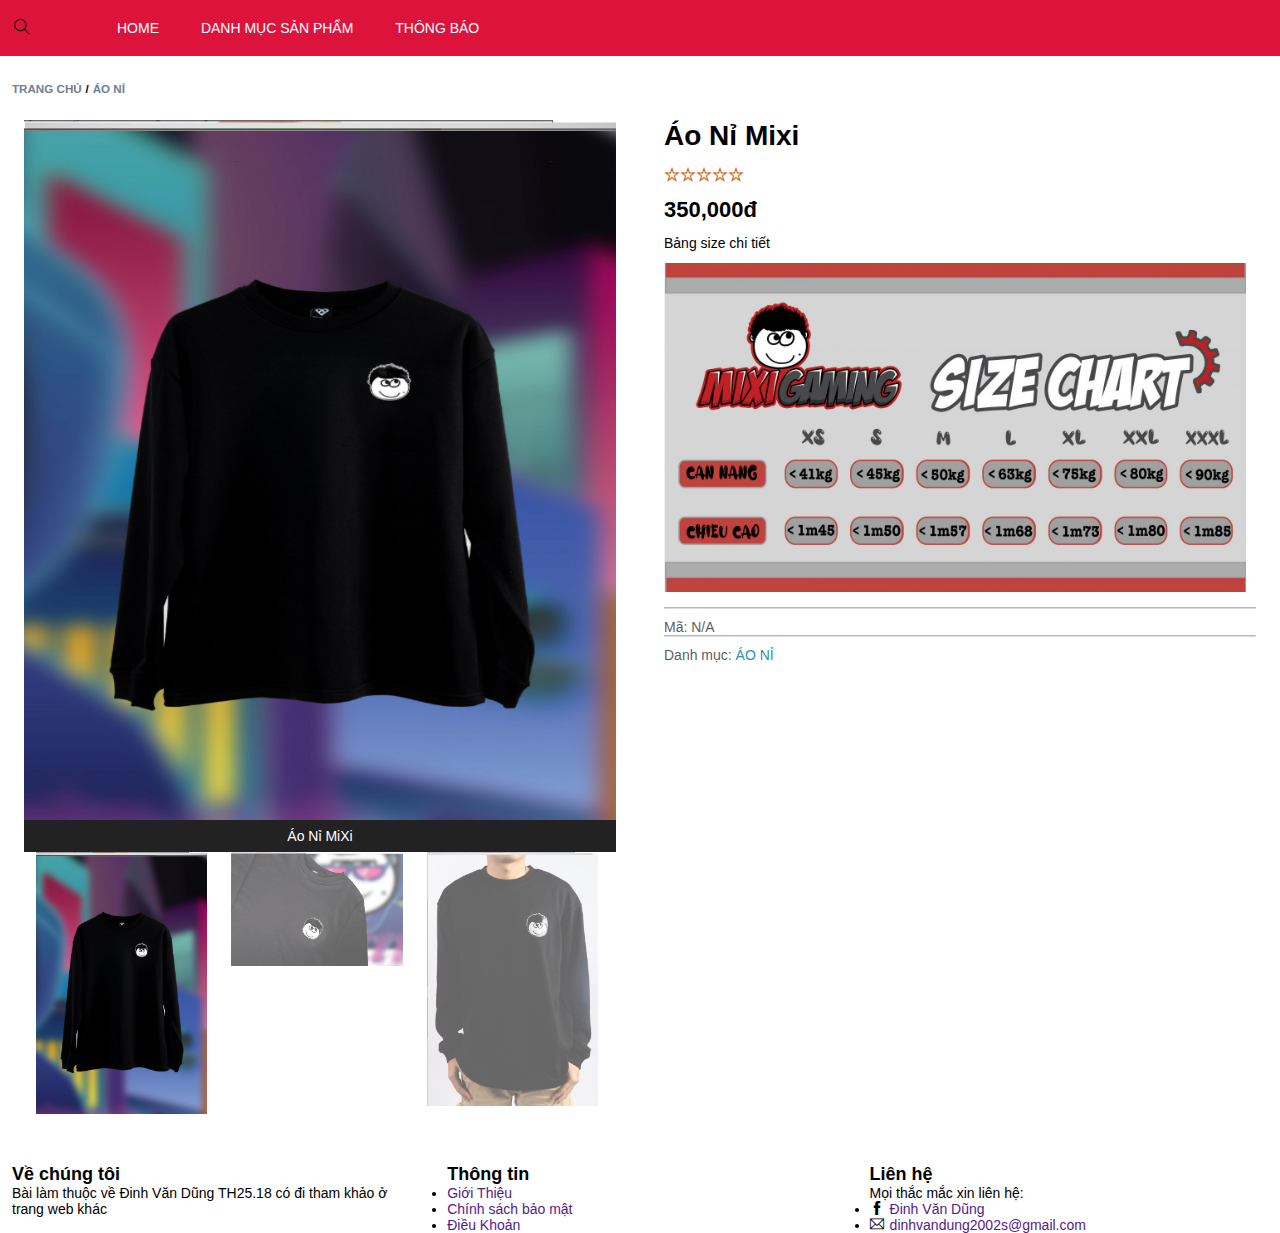
<file: AoNiMixi.html>
<!DOCTYPE html>
<html lang="en">
<head>
    <meta charset="UTF-8">
    <title>Áo Nỉ MiXi</title>
    <link rel="stylesheet" href="./assets/css/styleSanPham.css">
    <link rel="stylesheet" href="./assets/fonts/themify-icons/themify-icons.css">
</head>
<body>
    <div id="main" > 
        <div id="header">
        <div class="search-container">

            <button type="submit"><i class="search-icon ti-search"></i></button>
        </div>
            <ul id="nav">
                <li>
                    <li><a href="">Home </a> </li>
                    <li><a href=""> Danh mục sản phẩm </a>

                        <ul class="subnav">
                            <li><a href="">Đồ Lưu niệm Mixi</a></li>
                            <li><a href="">Áo Mixi</a></li>
                            <li><a href="">Áo ba lỗ</a></li>
                            <li><a href="">Áo Refunds Gaming</a></li>
                            <li><a href="">Áo PUBG</a></li>
                            <li><a href="">Áo CSGO</a></li>
                        </ul>
                </li>
                
                <li><a href="">Thông báo</a> </li>

            </ul>

            
        </div>
        <div id="Content">
            <div class="Home-page">
                <h5><a href="">Trang chủ</a></h5>
                <h5>/</h5> 
                <h5><a href="">Áo Nỉ</a></h5>
            </div>

            <div class="container"style="width:50%">
                <div class="mySlides">  
                  <img src="./assets/img/Sản Phẩm/AoNiMixi/1.png" style="width:100%;height:700px">
                </div>
              
                <div class="mySlides">
                  <img src="./assets/img/Sản Phẩm/AoNiMixi/2.png" style="width:100%;height:700px">
                </div>
              
                <div class="mySlides">
                  <img src="./assets/img/Sản Phẩm/AoNiMixi/3.png" style="width:100%;height:700px">
                </div>
                  

                <div class="caption-container">
                  <p id="caption"></p>
                </div>
              
                <div class="row">
                  <div class="column">
                    <img class="demo cursor" src="./assets/img/Sản Phẩm/AoNiMixi/1.png" style="width:100% ;" onclick="currentSlide(1)" alt="Áo Nỉ MiXi">
                  </div>
                  <div class="column">
                    <img class="demo cursor" src="./assets/img/Sản Phẩm/AoNiMixi/2.png" style="width:100%" onclick="currentSlide(2)" alt="Áo Nỉ MiXi">
                  </div>
                  <div class="column">
                    <img class="demo cursor" src="./assets/img/Sản Phẩm/AoNiMixi/3.png" style="width:100%" onclick="currentSlide(3)" alt="Áo Nỉ MiXi">
                  </div>
                </div>
        </div>
        <div class="information" style="width: 50%;">
          <h1>Áo Nỉ Mixi</h1>
           <div class="icon-star"><i class="ti-star"></i><i class="ti-star"></i><i class="ti-star"></i><i class="ti-star"></i><i class="ti-star"></i></div>
          <div class="Gia"><p><b>350,000đ</b> </p></div>
          <p>Bảng size chi tiết</p>
          <div class="size"><img src="./assets/img/Sản Phẩm/size.png" alt=""></div>
          <hr>
          <Li>Mã: N/A</Li>
          <hr>
          <li>Danh mục:  <a href="">Áo Nỉ</a></li>
      </div>
    </div>
<div id="footer">
  <div class="Vechungtoi"style="width: 34%">
    <b>Về chúng tôi</b>
    <p>Bài làm thuộc về Đinh Văn Dũng TH25.18 có đi tham khảo ở trang web khác </p>
  </div>
  <div class="Thongtin"style="width: 33%">
    <ul>
      <b>Thông tin</b>
      <li><a href="">Giới Thiệu</a></li>
      <li><a href="">Chính sách bảo mật</a></li>
      <li><a href="">Điều Khoản</a></li>
    </ul>
  </div>
  <div class="Lienhe" style="width: 33%">
    <b>Liên hệ</b>
    <p>Mọi thắc mắc xin liên hệ:</p>
    <ul>
      <li><i class="ti-facebook "></i><a href="">Đinh Văn Dũng</a></li>
      <li><i class="ti-email"></i><a href="">dinhvandung2002s@gmail.com</a></li>
    </ul>
    
  </div>
</div>




<script>
    let slideIndex = 1;
    showSlides(slideIndex);
    
    function plusSlides(n) {
      showSlides(slideIndex += n);
    }
    
    function currentSlide(n) {
      showSlides(slideIndex = n);
    }
    
    function showSlides(n) {
      let i;
      let slides = document.getElementsByClassName("mySlides");
      let dots = document.getElementsByClassName("demo");
      let captionText = document.getElementById("caption");
      if (n > slides.length) {slideIndex = 1}
      if (n < 1) {slideIndex = slides.length}
      for (i = 0; i < slides.length; i++) {
        slides[i].style.display = "none";
      }
      for (i = 0; i < dots.length; i++) {
        dots[i].className = dots[i].className.replace(" active", "");
      }
      slides[slideIndex-1].style.display = "block";
      dots[slideIndex-1].className += " active";
      captionText.innerHTML = dots[slideIndex-1].alt;
    }
    </script>

</body>
</html>
</file>
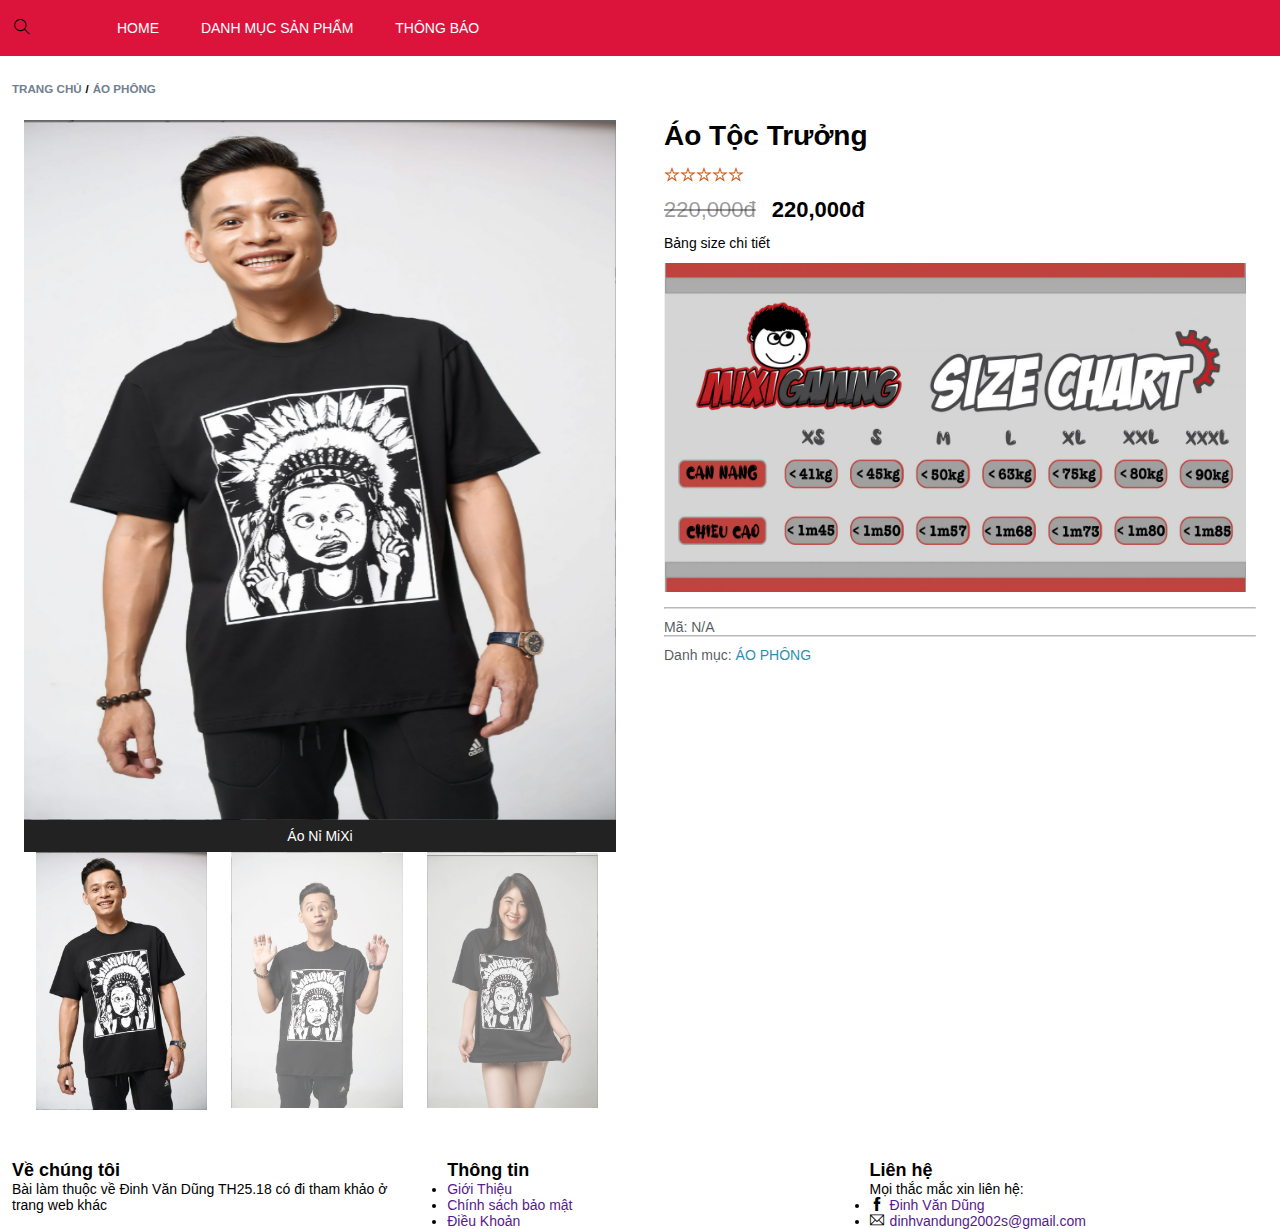
<file: AoTocTruong.html>
<!DOCTYPE html>
<html lang="en">
<head>
    <meta charset="UTF-8">
    <title>Áo Tộc Trưởng</title>
    <link rel="stylesheet" href="./assets/css/styleSanPham.css">
    <link rel="stylesheet" href="./assets/fonts/themify-icons/themify-icons.css">
</head>
<body>
    <div id="main" > 
        <div id="header">
        <div class="search-container">

            <button type="submit"><i class="search-icon ti-search"></i></button>
        </div>
            <ul id="nav">
                <li>
                    <li><a href="">Home </a> </li>
                    <li><a href=""> Danh mục sản phẩm </a>

                        <ul class="subnav">
                            <li><a href="">Đồ Lưu niệm Mixi</a></li>
                            <li><a href="">Áo Mixi</a></li>
                            <li><a href="">Áo ba lỗ</a></li>
                            <li><a href="">Áo Refunds Gaming</a></li>
                            <li><a href="">Áo PUBG</a></li>
                            <li><a href="">Áo CSGO</a></li>
                        </ul>
                </li>
                
                <li><a href="">Thông báo</a> </li>

            </ul>

            
        </div>
        <div id="Content">
            <div class="Home-page">
                <h5><a href="">Trang chủ</a></h5>
                <h5>/</h5> 
                <h5><a href="">Áo Phông</a></h5>
            </div>

            <div class="container"style="width:50%">
                <div class="mySlides">  
                  <img src="./assets/img/Sản Phẩm/AoTocTruong/1.png" style="width:100%;height:700px">
                </div>
              
                <div class="mySlides">
                  <img src="./assets/img/Sản Phẩm/AoTocTruong/2.png" style="width:100%;height:700px">
                </div>
              
                <div class="mySlides">
                  <img src="./assets/img/Sản Phẩm/AoTocTruong/3.png" style="width:100%;height:700px">
                </div>
                  

                <div class="caption-container">
                  <p id="caption"></p>
                </div>
              
                <div class="row">
                  <div class="column">
                    <img class="demo cursor" src="./assets/img/Sản Phẩm/AoTocTruong/1.png" style="width:100% ;" onclick="currentSlide(1)" alt="Áo Nỉ MiXi">
                  </div>
                  <div class="column">
                    <img class="demo cursor" src="./assets/img/Sản Phẩm/AoTocTruong/2.png" style="width:100%" onclick="currentSlide(2)" alt="Áo Nỉ MiXi">
                  </div>
                  <div class="column">
                    <img class="demo cursor" src="./assets/img/Sản Phẩm/AoTocTruong/3.png" style="width:100%" onclick="currentSlide(3)" alt="Áo Nỉ MiXi">
                  </div>
                </div>
        </div>
        <div class="information" style="width: 50%;">
          <h1>Áo Tộc Trưởng</h1>
           <div class="icon-star"><i class="ti-star"></i><i class="ti-star"></i><i class="ti-star"></i><i class="ti-star"></i><i class="ti-star"></i></div>
          <div class="Gia"><p><del>220,000đ</del><b>220,000đ</b> </p></div>
          <p>Bảng size chi tiết</p>
          <div class="size"><img src="./assets/img/Sản Phẩm/size.png" alt=""></div>
          <hr>
          <Li>Mã: N/A</Li>
          <hr>
          <li>Danh mục:  <a href="">Áo Phông</a></li>
      </div>
    </div>
<div id="footer">
  <div class="Vechungtoi"style="width: 34%">
    <b>Về chúng tôi</b>
    <p>Bài làm thuộc về Đinh Văn Dũng TH25.18 có đi tham khảo ở trang web khác </p>
  </div>
  <div class="Thongtin"style="width: 33%">
    <ul>
      <b>Thông tin</b>
      <li><a href="">Giới Thiệu</a></li>
      <li><a href="">Chính sách bảo mật</a></li>
      <li><a href="">Điều Khoản</a></li>
    </ul>
  </div>
  <div class="Lienhe" style="width: 33%">
    <b>Liên hệ</b>
    <p>Mọi thắc mắc xin liên hệ:</p>
    <ul>
      <li><i class="ti-facebook "></i><a href="">Đinh Văn Dũng</a></li>
      <li><i class="ti-email"></i><a href="">dinhvandung2002s@gmail.com</a></li>
    </ul>
    
  </div>
</div>




<script>
    let slideIndex = 1;
    showSlides(slideIndex);
    
    function plusSlides(n) {
      showSlides(slideIndex += n);
    }
    
    function currentSlide(n) {
      showSlides(slideIndex = n);
    }
    
    function showSlides(n) {
      let i;
      let slides = document.getElementsByClassName("mySlides");
      let dots = document.getElementsByClassName("demo");
      let captionText = document.getElementById("caption");
      if (n > slides.length) {slideIndex = 1}
      if (n < 1) {slideIndex = slides.length}
      for (i = 0; i < slides.length; i++) {
        slides[i].style.display = "none";
      }
      for (i = 0; i < dots.length; i++) {
        dots[i].className = dots[i].className.replace(" active", "");
      }
      slides[slideIndex-1].style.display = "block";
      dots[slideIndex-1].className += " active";
      captionText.innerHTML = dots[slideIndex-1].alt;
    }
    </script>

</body>
</html>
</file>
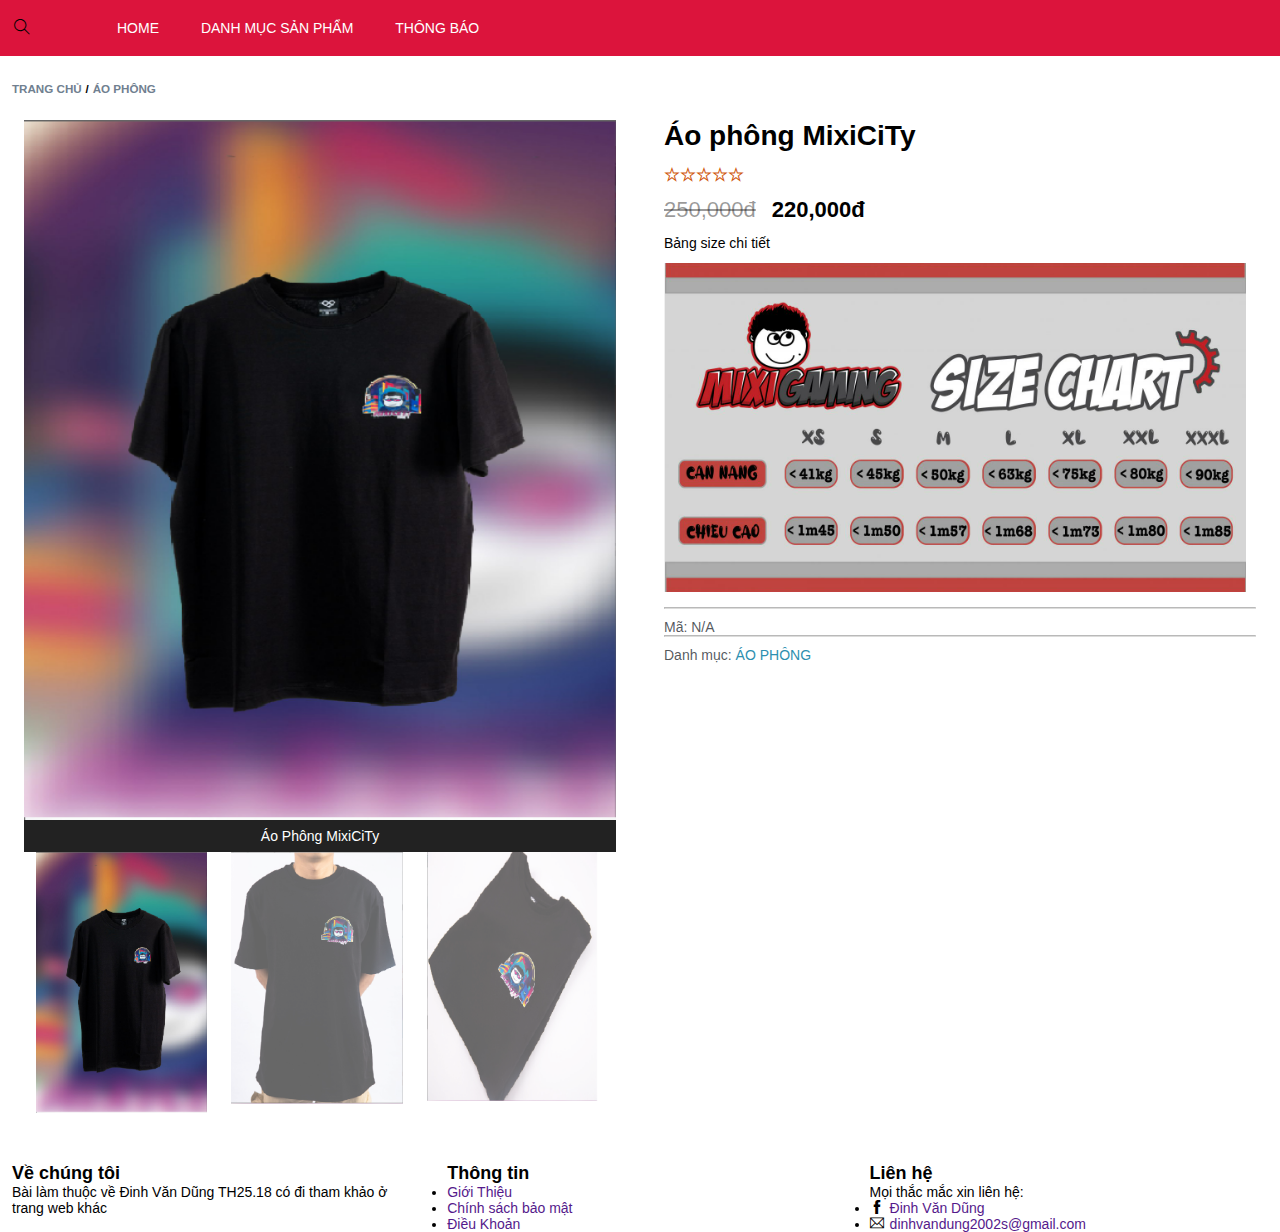
<file: Mixicity.html>
<!DOCTYPE html>
<html lang="en">
<head>
    <meta charset="UTF-8">
    <title>Áo Thun MiXiCiTy</title>
    <link rel="stylesheet" href="./assets/css/styleSanPham.css">
    <link rel="stylesheet" href="./assets/fonts/themify-icons/themify-icons.css">
</head>
<body>
    <div id="main" > 
        <div id="header">
        <div class="search-container">

            <button type="submit"><i class="search-icon ti-search"></i></button>
        </div>
            <ul id="nav">
                <li>
                    <li><a href="">Home </a> </li>
                    <li><a href=""> Danh mục sản phẩm </a>

                        <ul class="subnav">
                            <li><a href="">Đồ Lưu niệm Mixi</a></li>
                            <li><a href="">Áo Mixi</a></li>
                            <li><a href="">Áo ba lỗ</a></li>
                            <li><a href="">Áo Refunds Gaming</a></li>
                            <li><a href="">Áo PUBG</a></li>
                            <li><a href="">Áo CSGO</a></li>
                        </ul>
                </li>
                
                <li><a href="">Thông báo</a> </li>

            </ul>

            
        </div>
        <div id="Content">
            <div class="Home-page">
                <h5><a href="">Trang chủ</a></h5>
                <h5>/</h5> 
                <h5><a href="">Áo Phông</a></h5>
            </div>

            <div class="container"style="width:50%">
                <div class="mySlides">  
                  <img src="./assets/img/Sản Phẩm/AoMixicity/1.png" style="width:100%;height:700px">
                </div>
              
                <div class="mySlides">
                  <img src="./assets/img/Sản Phẩm/AoMixicity/2.png" style="width:100%;height:700px">
                </div>
              
                <div class="mySlides">
                  <img src="./assets/img/Sản Phẩm/AoMixicity/3.png" style="width:100%;height:700px">
                </div>
                  

                <div class="caption-container">
                  <p id="caption"></p>
                </div>
              
                <div class="row">
                  <div class="column">
                    <img class="demo cursor" src="./assets/img/Sản Phẩm/AoMixicity/1.png" style="width:100%" onclick="currentSlide(1)" alt="Áo Phông MixiCiTy">
                  </div>
                  <div class="column">
                    <img class="demo cursor" src="./assets/img/Sản Phẩm/AoMixicity/2.png" style="width:100%" onclick="currentSlide(2)" alt="Áo Phông MixiCiTy">
                  </div>
                  <div class="column">
                    <img class="demo cursor" src="./assets/img/Sản Phẩm/AoMixicity/3.png" style="width:100%" onclick="currentSlide(3)" alt="Áo Phông MixiCiTy">
                  </div>
                </div>
        </div>
        <div class="information" style="width: 50%;">
          <h1>Áo phông MixiCiTy</h1>
           <div class="icon-star"><i class="ti-star"></i><i class="ti-star"></i><i class="ti-star"></i><i class="ti-star"></i><i class="ti-star"></i></div>
          <div class="Gia"><p><del>250,000đ</del><b>220,000đ</b> </p></div>
          <p>Bảng size chi tiết</p>
          <div class="size"><img src="./assets/img/Sản Phẩm/size.png" alt=""></div>
          <hr>
          <Li>Mã: N/A</Li>
          <hr>
          <li>Danh mục:  <a href="">Áo phông</a></li>
      </div>
    </div>
<div id="footer">
  <div class="Vechungtoi"style="width: 34%">
    <b>Về chúng tôi</b>
    <p>Bài làm thuộc về Đinh Văn Dũng TH25.18 có đi tham khảo ở trang web khác </p>
  </div>
  <div class="Thongtin"style="width: 33%">
    <ul>
      <b>Thông tin</b>
      <li><a href="">Giới Thiệu</a></li>
      <li><a href="">Chính sách bảo mật</a></li>
      <li><a href="">Điều Khoản</a></li>
    </ul>
  </div>
  <div class="Lienhe" style="width: 33%">
    <b>Liên hệ</b>
    <p>Mọi thắc mắc xin liên hệ:</p>
    <ul>
      <li><i class="ti-facebook "></i><a href="">Đinh Văn Dũng</a></li>
      <li><i class="ti-email"></i><a href="">dinhvandung2002s@gmail.com</a></li>
    </ul>
    
  </div>
</div>




<script>
    let slideIndex = 1;
    showSlides(slideIndex);
    
    function plusSlides(n) {
      showSlides(slideIndex += n);
    }
    
    function currentSlide(n) {
      showSlides(slideIndex = n);
    }
    
    function showSlides(n) {
      let i;
      let slides = document.getElementsByClassName("mySlides");
      let dots = document.getElementsByClassName("demo");
      let captionText = document.getElementById("caption");
      if (n > slides.length) {slideIndex = 1}
      if (n < 1) {slideIndex = slides.length}
      for (i = 0; i < slides.length; i++) {
        slides[i].style.display = "none";
      }
      for (i = 0; i < dots.length; i++) {
        dots[i].className = dots[i].className.replace(" active", "");
      }
      slides[slideIndex-1].style.display = "block";
      dots[slideIndex-1].className += " active";
      captionText.innerHTML = dots[slideIndex-1].alt;
    }
    </script>

</body>
</html>
</file>
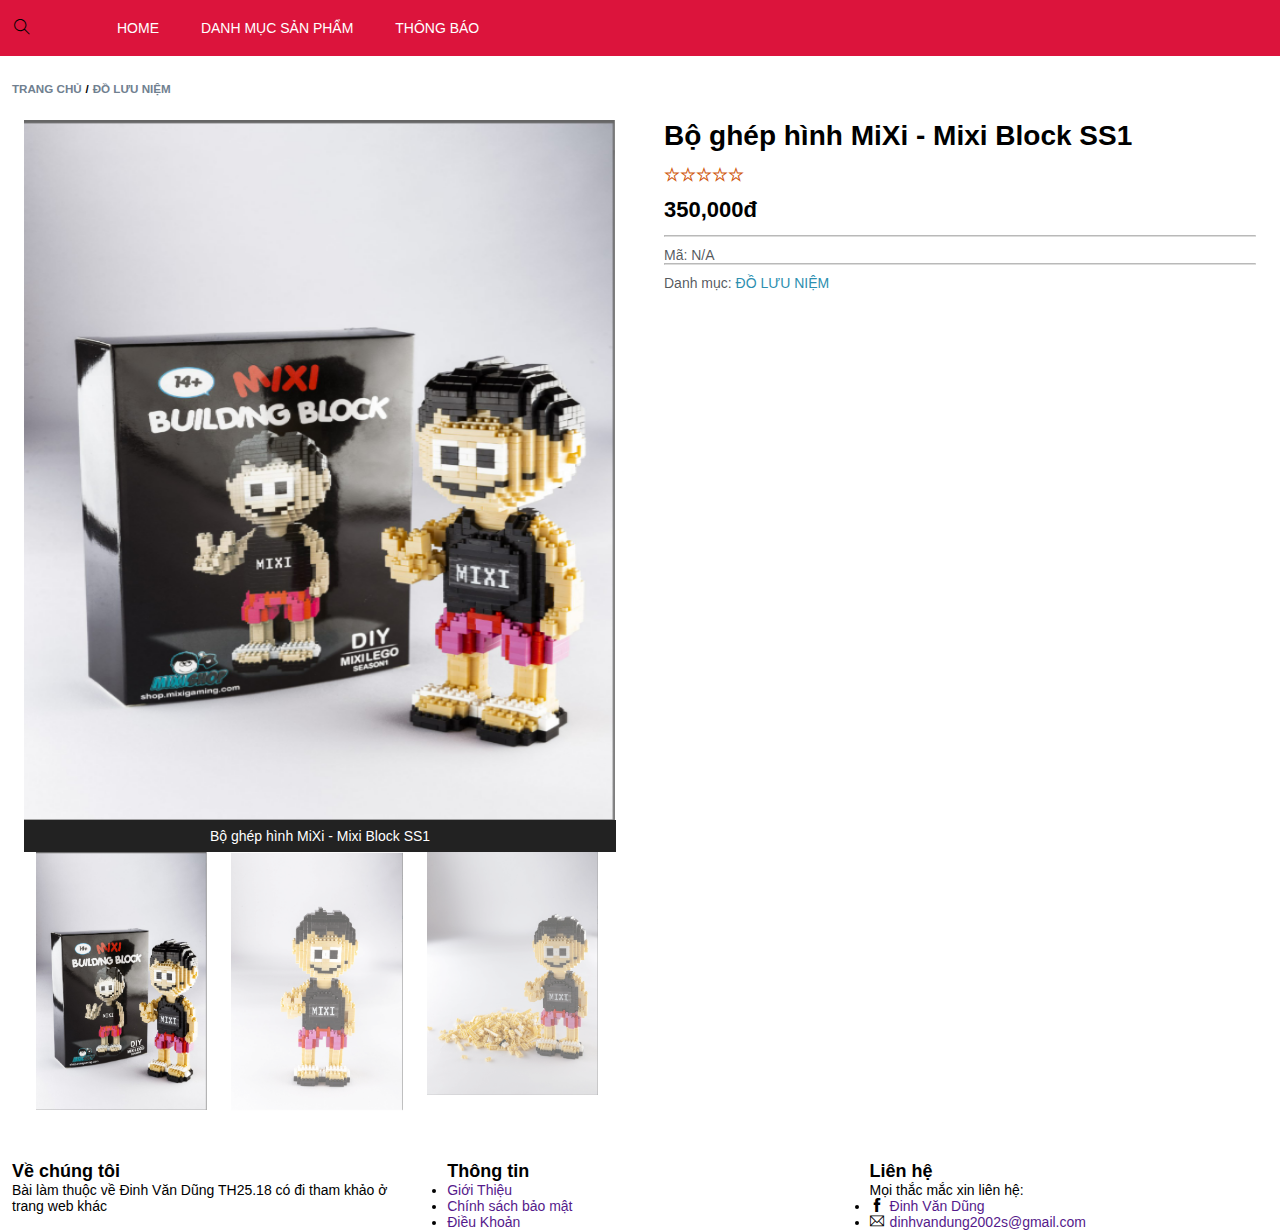
<file: SS1.html>
<!DOCTYPE html>
<html lang="en">
<head>
    <meta charset="UTF-8">
    <title>Bộ ghép hình MiXi - Mixi Block SS1</title>
    <link rel="stylesheet" href="./assets/css/styleSanPham.css">
    <link rel="stylesheet" href="./assets/fonts/themify-icons/themify-icons.css">
</head>
<body>
    <div id="main" > 
        <div id="header">
        <div class="search-container">

            <button type="submit"><i class="search-icon ti-search"></i></button>
        </div>
            <ul id="nav">
                <li>
                    <li><a href="">Home </a> </li>
                    <li><a href=""> Danh mục sản phẩm </a>

                        <ul class="subnav">
                            <li><a href="">Đồ Lưu niệm Mixi</a></li>
                            <li><a href="">Áo Mixi</a></li>
                            <li><a href="">Áo ba lỗ</a></li>
                            <li><a href="">Áo Refunds Gaming</a></li>
                            <li><a href="">Áo PUBG</a></li>
                            <li><a href="">Áo CSGO</a></li>
                        </ul>
                </li>
                
                <li><a href="">Thông báo</a> </li>

            </ul>

            
        </div>
        <div id="Content">
            <div class="Home-page">
                <h5><a href="">Trang chủ</a></h5>
                <h5>/</h5> 
                <h5><a href="">Đồ Lưu Niệm</a></h5>
            </div>

            <div class="container"style="width:50%">
                <div class="mySlides">  
                  <img src="./assets/img/Sản Phẩm/SS1/1.png" style="width:100%;height:700px">
                </div>
              
                <div class="mySlides">
                  <img src="./assets/img/Sản Phẩm/SS1/2.png" style="width:100%;height:700px">
                </div>
              
                <div class="mySlides">
                  <img src="./assets/img/Sản Phẩm/SS1/3.png" style="width:100%;height:700px">
                </div>
                  

                <div class="caption-container">
                  <p id="caption"></p>
                </div>
              
                <div class="row">
                  <div class="column">
                    <img class="demo cursor" src="./assets/img/Sản Phẩm/SS1/1.png" style="width:100%"  onclick="currentSlide(1)" alt="Bộ ghép hình MiXi - Mixi Block SS1">
                  </div>
                  <div class="column">
                    <img class="demo cursor" src="./assets/img/Sản Phẩm/SS1/2.png" style="width:100%" onclick="currentSlide(2)" alt="Bộ ghép hình MiXi - Mixi Block SS1">
                  </div>
                  <div class="column">
                    <img class="demo cursor" src="./assets/img/Sản Phẩm/SS1/3.png" style="width:100%" onclick="currentSlide(3)" alt="Bộ ghép hình MiXi - Mixi Block SS1">
                  </div>
                </div>
        </div>
        <div class="information" style="width: 50%;">
          <h1>Bộ ghép hình MiXi - Mixi Block SS1</h1>
           <div class="icon-star"><i class="ti-star"></i><i class="ti-star"></i><i class="ti-star"></i><i class="ti-star"></i><i class="ti-star"></i></div>
          <div class="Gia"><p><b>350,000đ</b> </p></div>
        
          
          <hr>
          <Li>Mã: N/A</Li>
          <hr>
          <li>Danh mục:  <a href="">Đồ Lưu Niệm</a></li>
      </div>
    </div>
<div id="footer">
  <div class="Vechungtoi"style="width: 34%">
    <b>Về chúng tôi</b>
    <p>Bài làm thuộc về Đinh Văn Dũng TH25.18 có đi tham khảo ở trang web khác </p>
  </div>
  <div class="Thongtin"style="width: 33%">
    <ul>
      <b>Thông tin</b>
      <li><a href="">Giới Thiệu</a></li>
      <li><a href="">Chính sách bảo mật</a></li>
      <li><a href="">Điều Khoản</a></li>
    </ul>
  </div>
  <div class="Lienhe" style="width: 33%">
    <b>Liên hệ</b>
    <p>Mọi thắc mắc xin liên hệ:</p>
    <ul>
      <li><i class="ti-facebook "></i><a href="">Đinh Văn Dũng</a></li>
      <li><i class="ti-email"></i><a href="">dinhvandung2002s@gmail.com</a></li>
    </ul>
    
  </div>
</div>




<script>
    let slideIndex = 1;
    showSlides(slideIndex);
    
    function plusSlides(n) {
      showSlides(slideIndex += n);
    }
    
    function currentSlide(n) {
      showSlides(slideIndex = n);
    }
    
    function showSlides(n) {
      let i;
      let slides = document.getElementsByClassName("mySlides");
      let dots = document.getElementsByClassName("demo");
      let captionText = document.getElementById("caption");
      if (n > slides.length) {slideIndex = 1}
      if (n < 1) {slideIndex = slides.length}
      for (i = 0; i < slides.length; i++) {
        slides[i].style.display = "none";
      }
      for (i = 0; i < dots.length; i++) {
        dots[i].className = dots[i].className.replace(" active", "");
      }
      slides[slideIndex-1].style.display = "block";
      dots[slideIndex-1].className += " active";
      captionText.innerHTML = dots[slideIndex-1].alt;
    }
    </script>

</body>
</html>
</file>
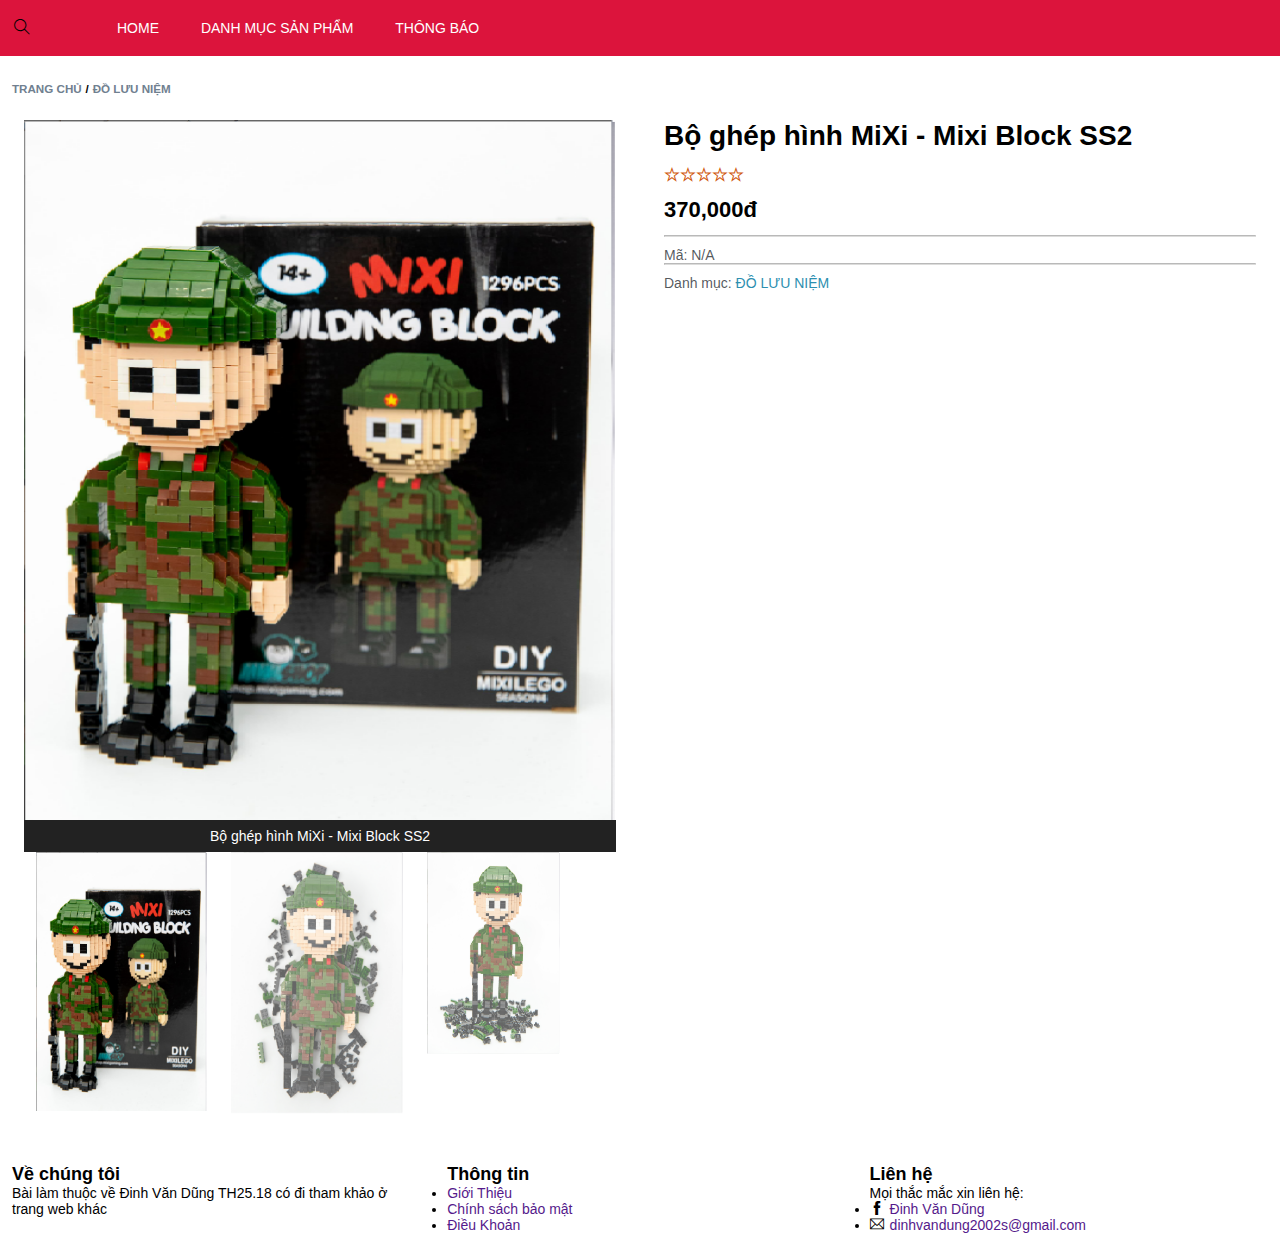
<file: SS2.html>
<!DOCTYPE html>
<html lang="en">
<head>
    <meta charset="UTF-8">
    <title>Bộ ghép hình MiXi - Mixi Block SS2</title>
    <link rel="stylesheet" href="./assets/css/styleSanPham.css">
    <link rel="stylesheet" href="./assets/fonts/themify-icons/themify-icons.css">
</head>
<body>
    <div id="main" > 
        <div id="header">
        <div class="search-container">

            <button type="submit"><i class="search-icon ti-search"></i></button>
        </div>
            <ul id="nav">
                <li>
                    <li><a href="">Home </a> </li>
                    <li><a href=""> Danh mục sản phẩm </a>

                        <ul class="subnav">
                            <li><a href="">Đồ Lưu niệm Mixi</a></li>
                            <li><a href="">Áo Mixi</a></li>
                            <li><a href="">Áo ba lỗ</a></li>
                            <li><a href="">Áo Refunds Gaming</a></li>
                            <li><a href="">Áo PUBG</a></li>
                            <li><a href="">Áo CSGO</a></li>
                        </ul>
                </li>
                
                <li><a href="">Thông báo</a> </li>

            </ul>

            
        </div>
        <div id="Content">
            <div class="Home-page">
                <h5><a href="">Trang chủ</a></h5>
                <h5>/</h5> 
                <h5><a href="">Đồ Lưu Niệm</a></h5>
            </div>

            <div class="container"style="width:50%">
                <div class="mySlides">  
                  <img src="./assets/img/Sản Phẩm/SS2/1.png" style="width:100%;height:700px">
                </div>
              
                <div class="mySlides">
                  <img src="./assets/img/Sản Phẩm/SS2/2.png" style="width:100%;height:700px">
                </div>
              
                <div class="mySlides">
                  <img src="./assets/img/Sản Phẩm/SS2/3.png" style="width:100%;height:700px">
                </div>
                  

                <div class="caption-container">
                  <p id="caption"></p>
                </div>
              
                <div class="row">
                  <div class="column">
                    <img class="demo cursor" src="./assets/img/Sản Phẩm/SS2/1.png" style="width:100%"  onclick="currentSlide(1)" alt="Bộ ghép hình MiXi - Mixi Block SS2">
                  </div>
                  <div class="column">
                    <img class="demo cursor" src="./assets/img/Sản Phẩm/SS2/2.png" style="width:100%" onclick="currentSlide(2)" alt="Bộ ghép hình MiXi - Mixi Block SS2">
                  </div>
                  <div class="column">
                    <img class="demo cursor" src="./assets/img/Sản Phẩm/SS2/3.png" style="width:100%" onclick="currentSlide(3)" alt="Bộ ghép hình MiXi - Mixi Block SS2">
                  </div>
                </div>
        </div>
        <div class="information" style="width: 50%;">
          <h1>Bộ ghép hình MiXi - Mixi Block SS2</h1>
           <div class="icon-star"><i class="ti-star"></i><i class="ti-star"></i><i class="ti-star"></i><i class="ti-star"></i><i class="ti-star"></i></div>
          <div class="Gia"><p><b>370,000đ</b> </p></div>
        
          
          <hr>
          <Li>Mã: N/A</Li>
          <hr>
          <li>Danh mục:  <a href="">Đồ Lưu Niệm</a></li>
      </div>
    </div>
<div id="footer">
  <div class="Vechungtoi"style="width: 34%">
    <b>Về chúng tôi</b>
    <p>Bài làm thuộc về Đinh Văn Dũng TH25.18 có đi tham khảo ở trang web khác </p>
  </div>
  <div class="Thongtin"style="width: 33%">
    <ul>
      <b>Thông tin</b>
      <li><a href="">Giới Thiệu</a></li>
      <li><a href="">Chính sách bảo mật</a></li>
      <li><a href="">Điều Khoản</a></li>
    </ul>
  </div>
  <div class="Lienhe" style="width: 33%">
    <b>Liên hệ</b>
    <p>Mọi thắc mắc xin liên hệ:</p>
    <ul>
      <li><i class="ti-facebook "></i><a href="">Đinh Văn Dũng</a></li>
      <li><i class="ti-email"></i><a href="">dinhvandung2002s@gmail.com</a></li>
    </ul>
    
  </div>
</div>




<script>
    let slideIndex = 1;
    showSlides(slideIndex);
    
    function plusSlides(n) {
      showSlides(slideIndex += n);
    }
    
    function currentSlide(n) {
      showSlides(slideIndex = n);
    }
    
    function showSlides(n) {
      let i;
      let slides = document.getElementsByClassName("mySlides");
      let dots = document.getElementsByClassName("demo");
      let captionText = document.getElementById("caption");
      if (n > slides.length) {slideIndex = 1}
      if (n < 1) {slideIndex = slides.length}
      for (i = 0; i < slides.length; i++) {
        slides[i].style.display = "none";
      }
      for (i = 0; i < dots.length; i++) {
        dots[i].className = dots[i].className.replace(" active", "");
      }
      slides[slideIndex-1].style.display = "block";
      dots[slideIndex-1].className += " active";
      captionText.innerHTML = dots[slideIndex-1].alt;
    }
    </script>

</body>
</html>
</file>
<file: assets/css/style.css>
*{
    padding: 0;
    margin: 0;
    box-sizing: border-box;
}
html{
font-family: Arial, Helvetica, sans-serif;
font-size: 14px;

}

#main {

}

#header{
height: 56px ;
background-color: crimson;
position: fixed;
top: 0px;
left: 0;
right: 0;

}

#header .search-container{
    float: left;
    line-height: 56px;
    

}

#header .search-container button {
    float: right;
    padding: 1px 14px;
    margin-top: 18px;
    margin-right: 16px;
    background:crimson;
    font-size: 16px;
    border: none;
 
  }
  #header .search-container button:hover{
    background:crimson  ;
    cursor: pointer;  
  }

#nav, .subnav{
    list-style-type: none;
}
#nav{
display: inline-block;

}
#nav > li {
    display: inline-block;
    

}
#nav li {
    padding: 0 19px;
    position: relative;
}


#nav li a{
color: #fff;
text-decoration:none;
line-height:56px;

}
#nav > li >a {
    text-transform: uppercase;

}
#nav li:hover .subnav{
    display: block;
}

#nav .subnav{


    min-width: 158px;
   display: none;
    position: absolute;
    background-color: black;

}
#nav .subnav a{

    line-height: 36px;
}

#slider{
margin-top: 56px;

}

#slider .icon-bar{
  width: 50px;
  bottom: 25%;
  position: fixed;
}
#slider .icon-bar .active {
  background-color: #04AA6D;
  
}

#slider .icon-bar a{

  display: block;
  text-align: center;
  padding: 8px;
  margin: 12px 0px;
  background-color: #666;
  transition: all 0.3s ease;
  color: white;
  font-size: 24px;
  border-radius: 50px;
}
#slider .icon-bar a:hover {
  background-color:crimson;
  padding-right: 77px;
    padding-left: 50px;
  align-items: center;
  
}
#content{
  
}
#content .header-content{
  text-align: center;
  text-transform: uppercase;
  padding-top: 60px;
}
#content .row {
  margin: 40px;
  
}
#content .row,
.row > .column {
padding: 20px;

}
#content .row a { 
text-decoration: none;
}

.content{
  display: inline-block;
}
#content .column {
  float: left;
  width: 33.33%;

}
#content .row:after {
  content: "";
  display: table;
  clear: both;
}
#content .row .column {
  display: inline-block;
}
#content .column:hover img {
  cursor: pointer;
}

#content .Gia {
text-align:center ;
}


.row .column .content h4:hover {
  color:blue;
}

.btn .active {
  background-color:   #666;
  color: white;
}
.show {
  display: block;
}

#content .support  .open-button{
  color: white;
  border: none;
  cursor: pointer;
  opacity: 0.8;
  position: fixed;
  bottom: 15px;
  right: 10px;
  width: 80px;
}

#content .chat-popup{
  display: none;
  position: fixed;
  bottom: 0;
  right: 15px;
  border: 3px solid #f1f1f1;
  z-index: 9;
}

#content .support .form-container {
  max-width: 300px;
  padding: 10px;
  background-color: white;
}

#content .form-container textarea {
  width: 100%;
  padding: 15px;
  margin: 5px 0 22px 0;
  border: none;
  background: #f1f1f1;
  resize: none;
  min-height: 200px;
}

#content.form-container textarea:focus {
  background-color: #ddd;
  outline: none;
}
#content .form-container .btn {
  background-color: #04AA6D;
  color: white;
  padding: 16px 20px;
  border: none;
  cursor: pointer;
  width: 100%;
  margin-bottom:10px;
  opacity: 0.8;
}
#content .form-container .cancel {
  background-color: red;
}

#content.form-container .btn:hover, .open-button:hover {
  opacity: 1;
}
#about{

}
#about .header-about {
  text-align: center;
}
#about .header-about h2{
  font-size: 28px;
}
#about .header-about img{
width: 300px;
height: 300px;
padding: 8px;
}

#footer{
  padding-top: 50px;
  }
  
  #footer b{
   font-size: 18px;
  }
  #footer  li a{
    text-decoration: none;
  
  }
  #footer  li a:hover{
    color: crimson;
  }
  #footer .Vechungtoi,
  #footer .Thongtin,
  #footer .Lienhe{
  padding: 0 12px ;
  }
  #footer .Vechungtoi{
    float: left;
  }
  #footer .Thongtin{
    display: inline-block;
    text-transform: none;
  }
  #footer .Lienhe{
  float: right;
  }
  #footer .Lienhe i{
    padding-right: 6px;
  }
</file>
<file: assets/fonts/themify-icons/themify-icons.css>
@font-face {
	font-family: 'themify';
	src:url('fonts/themify.eot?-fvbane');
	src:url('fonts/themify.eot?#iefix-fvbane') format('embedded-opentype'),
		url('fonts/themify.woff?-fvbane') format('woff'),
		url('fonts/themify.ttf?-fvbane') format('truetype'),
		url('fonts/themify.svg?-fvbane#themify') format('svg');
	font-weight: normal;
	font-style: normal;
}

[class^="ti-"], [class*=" ti-"] {
	font-family: 'themify';
	speak: none;
	font-style: normal;
	font-weight: normal;
	font-variant: normal;
	text-transform: none;
	line-height: 1;

	/* Better Font Rendering =========== */
	-webkit-font-smoothing: antialiased;
	-moz-osx-font-smoothing: grayscale;
}

.ti-wand:before {
	content: "\e600";
}
.ti-volume:before {
	content: "\e601";
}
.ti-user:before {
	content: "\e602";
}
.ti-unlock:before {
	content: "\e603";
}
.ti-unlink:before {
	content: "\e604";
}
.ti-trash:before {
	content: "\e605";
}
.ti-thought:before {
	content: "\e606";
}
.ti-target:before {
	content: "\e607";
}
.ti-tag:before {
	content: "\e608";
}
.ti-tablet:before {
	content: "\e609";
}
.ti-star:before {
	content: "\e60a";
}
.ti-spray:before {
	content: "\e60b";
}
.ti-signal:before {
	content: "\e60c";
}
.ti-shopping-cart:before {
	content: "\e60d";
}
.ti-shopping-cart-full:before {
	content: "\e60e";
}
.ti-settings:before {
	content: "\e60f";
}
.ti-search:before {
	content: "\e610";
}
.ti-zoom-in:before {
	content: "\e611";
}
.ti-zoom-out:before {
	content: "\e612";
}
.ti-cut:before {
	content: "\e613";
}
.ti-ruler:before {
	content: "\e614";
}
.ti-ruler-pencil:before {
	content: "\e615";
}
.ti-ruler-alt:before {
	content: "\e616";
}
.ti-bookmark:before {
	content: "\e617";
}
.ti-bookmark-alt:before {
	content: "\e618";
}
.ti-reload:before {
	content: "\e619";
}
.ti-plus:before {
	content: "\e61a";
}
.ti-pin:before {
	content: "\e61b";
}
.ti-pencil:before {
	content: "\e61c";
}
.ti-pencil-alt:before {
	content: "\e61d";
}
.ti-paint-roller:before {
	content: "\e61e";
}
.ti-paint-bucket:before {
	content: "\e61f";
}
.ti-na:before {
	content: "\e620";
}
.ti-mobile:before {
	content: "\e621";
}
.ti-minus:before {
	content: "\e622";
}
.ti-medall:before {
	content: "\e623";
}
.ti-medall-alt:before {
	content: "\e624";
}
.ti-marker:before {
	content: "\e625";
}
.ti-marker-alt:before {
	content: "\e626";
}
.ti-arrow-up:before {
	content: "\e627";
}
.ti-arrow-right:before {
	content: "\e628";
}
.ti-arrow-left:before {
	content: "\e629";
}
.ti-arrow-down:before {
	content: "\e62a";
}
.ti-lock:before {
	content: "\e62b";
}
.ti-location-arrow:before {
	content: "\e62c";
}
.ti-link:before {
	content: "\e62d";
}
.ti-layout:before {
	content: "\e62e";
}
.ti-layers:before {
	content: "\e62f";
}
.ti-layers-alt:before {
	content: "\e630";
}
.ti-key:before {
	content: "\e631";
}
.ti-import:before {
	content: "\e632";
}
.ti-image:before {
	content: "\e633";
}
.ti-heart:before {
	content: "\e634";
}
.ti-heart-broken:before {
	content: "\e635";
}
.ti-hand-stop:before {
	content: "\e636";
}
.ti-hand-open:before {
	content: "\e637";
}
.ti-hand-drag:before {
	content: "\e638";
}
.ti-folder:before {
	content: "\e639";
}
.ti-flag:before {
	content: "\e63a";
}
.ti-flag-alt:before {
	content: "\e63b";
}
.ti-flag-alt-2:before {
	content: "\e63c";
}
.ti-eye:before {
	content: "\e63d";
}
.ti-export:before {
	content: "\e63e";
}
.ti-exchange-vertical:before {
	content: "\e63f";
}
.ti-desktop:before {
	content: "\e640";
}
.ti-cup:before {
	content: "\e641";
}
.ti-crown:before {
	content: "\e642";
}
.ti-comments:before {
	content: "\e643";
}
.ti-comment:before {
	content: "\e644";
}
.ti-comment-alt:before {
	content: "\e645";
}
.ti-close:before {
	content: "\e646";
}
.ti-clip:before {
	content: "\e647";
}
.ti-angle-up:before {
	content: "\e648";
}
.ti-angle-right:before {
	content: "\e649";
}
.ti-angle-left:before {
	content: "\e64a";
}
.ti-angle-down:before {
	content: "\e64b";
}
.ti-check:before {
	content: "\e64c";
}
.ti-check-box:before {
	content: "\e64d";
}
.ti-camera:before {
	content: "\e64e";
}
.ti-announcement:before {
	content: "\e64f";
}
.ti-brush:before {
	content: "\e650";
}
.ti-briefcase:before {
	content: "\e651";
}
.ti-bolt:before {
	content: "\e652";
}
.ti-bolt-alt:before {
	content: "\e653";
}
.ti-blackboard:before {
	content: "\e654";
}
.ti-bag:before {
	content: "\e655";
}
.ti-move:before {
	content: "\e656";
}
.ti-arrows-vertical:before {
	content: "\e657";
}
.ti-arrows-horizontal:before {
	content: "\e658";
}
.ti-fullscreen:before {
	content: "\e659";
}
.ti-arrow-top-right:before {
	content: "\e65a";
}
.ti-arrow-top-left:before {
	content: "\e65b";
}
.ti-arrow-circle-up:before {
	content: "\e65c";
}
.ti-arrow-circle-right:before {
	content: "\e65d";
}
.ti-arrow-circle-left:before {
	content: "\e65e";
}
.ti-arrow-circle-down:before {
	content: "\e65f";
}
.ti-angle-double-up:before {
	content: "\e660";
}
.ti-angle-double-right:before {
	content: "\e661";
}
.ti-angle-double-left:before {
	content: "\e662";
}
.ti-angle-double-down:before {
	content: "\e663";
}
.ti-zip:before {
	content: "\e664";
}
.ti-world:before {
	content: "\e665";
}
.ti-wheelchair:before {
	content: "\e666";
}
.ti-view-list:before {
	content: "\e667";
}
.ti-view-list-alt:before {
	content: "\e668";
}
.ti-view-grid:before {
	content: "\e669";
}
.ti-uppercase:before {
	content: "\e66a";
}
.ti-upload:before {
	content: "\e66b";
}
.ti-underline:before {
	content: "\e66c";
}
.ti-truck:before {
	content: "\e66d";
}
.ti-timer:before {
	content: "\e66e";
}
.ti-ticket:before {
	content: "\e66f";
}
.ti-thumb-up:before {
	content: "\e670";
}
.ti-thumb-down:before {
	content: "\e671";
}
.ti-text:before {
	content: "\e672";
}
.ti-stats-up:before {
	content: "\e673";
}
.ti-stats-down:before {
	content: "\e674";
}
.ti-split-v:before {
	content: "\e675";
}
.ti-split-h:before {
	content: "\e676";
}
.ti-smallcap:before {
	content: "\e677";
}
.ti-shine:before {
	content: "\e678";
}
.ti-shift-right:before {
	content: "\e679";
}
.ti-shift-left:before {
	content: "\e67a";
}
.ti-shield:before {
	content: "\e67b";
}
.ti-notepad:before {
	content: "\e67c";
}
.ti-server:before {
	content: "\e67d";
}
.ti-quote-right:before {
	content: "\e67e";
}
.ti-quote-left:before {
	content: "\e67f";
}
.ti-pulse:before {
	content: "\e680";
}
.ti-printer:before {
	content: "\e681";
}
.ti-power-off:before {
	content: "\e682";
}
.ti-plug:before {
	content: "\e683";
}
.ti-pie-chart:before {
	content: "\e684";
}
.ti-paragraph:before {
	content: "\e685";
}
.ti-panel:before {
	content: "\e686";
}
.ti-package:before {
	content: "\e687";
}
.ti-music:before {
	content: "\e688";
}
.ti-music-alt:before {
	content: "\e689";
}
.ti-mouse:before {
	content: "\e68a";
}
.ti-mouse-alt:before {
	content: "\e68b";
}
.ti-money:before {
	content: "\e68c";
}
.ti-microphone:before {
	content: "\e68d";
}
.ti-menu:before {
	content: "\e68e";
}
.ti-menu-alt:before {
	content: "\e68f";
}
.ti-map:before {
	content: "\e690";
}
.ti-map-alt:before {
	content: "\e691";
}
.ti-loop:before {
	content: "\e692";
}
.ti-location-pin:before {
	content: "\e693";
}
.ti-list:before {
	content: "\e694";
}
.ti-light-bulb:before {
	content: "\e695";
}
.ti-Italic:before {
	content: "\e696";
}
.ti-info:before {
	content: "\e697";
}
.ti-infinite:before {
	content: "\e698";
}
.ti-id-badge:before {
	content: "\e699";
}
.ti-hummer:before {
	content: "\e69a";
}
.ti-home:before {
	content: "\e69b";
}
.ti-help:before {
	content: "\e69c";
}
.ti-headphone:before {
	content: "\e69d";
}
.ti-harddrives:before {
	content: "\e69e";
}
.ti-harddrive:before {
	content: "\e69f";
}
.ti-gift:before {
	content: "\e6a0";
}
.ti-game:before {
	content: "\e6a1";
}
.ti-filter:before {
	content: "\e6a2";
}
.ti-files:before {
	content: "\e6a3";
}
.ti-file:before {
	content: "\e6a4";
}
.ti-eraser:before {
	content: "\e6a5";
}
.ti-envelope:before {
	content: "\e6a6";
}
.ti-download:before {
	content: "\e6a7";
}
.ti-direction:before {
	content: "\e6a8";
}
.ti-direction-alt:before {
	content: "\e6a9";
}
.ti-dashboard:before {
	content: "\e6aa";
}
.ti-control-stop:before {
	content: "\e6ab";
}
.ti-control-shuffle:before {
	content: "\e6ac";
}
.ti-control-play:before {
	content: "\e6ad";
}
.ti-control-pause:before {
	content: "\e6ae";
}
.ti-control-forward:before {
	content: "\e6af";
}
.ti-control-backward:before {
	content: "\e6b0";
}
.ti-cloud:before {
	content: "\e6b1";
}
.ti-cloud-up:before {
	content: "\e6b2";
}
.ti-cloud-down:before {
	content: "\e6b3";
}
.ti-clipboard:before {
	content: "\e6b4";
}
.ti-car:before {
	content: "\e6b5";
}
.ti-calendar:before {
	content: "\e6b6";
}
.ti-book:before {
	content: "\e6b7";
}
.ti-bell:before {
	content: "\e6b8";
}
.ti-basketball:before {
	content: "\e6b9";
}
.ti-bar-chart:before {
	content: "\e6ba";
}
.ti-bar-chart-alt:before {
	content: "\e6bb";
}
.ti-back-right:before {
	content: "\e6bc";
}
.ti-back-left:before {
	content: "\e6bd";
}
.ti-arrows-corner:before {
	content: "\e6be";
}
.ti-archive:before {
	content: "\e6bf";
}
.ti-anchor:before {
	content: "\e6c0";
}
.ti-align-right:before {
	content: "\e6c1";
}
.ti-align-left:before {
	content: "\e6c2";
}
.ti-align-justify:before {
	content: "\e6c3";
}
.ti-align-center:before {
	content: "\e6c4";
}
.ti-alert:before {
	content: "\e6c5";
}
.ti-alarm-clock:before {
	content: "\e6c6";
}
.ti-agenda:before {
	content: "\e6c7";
}
.ti-write:before {
	content: "\e6c8";
}
.ti-window:before {
	content: "\e6c9";
}
.ti-widgetized:before {
	content: "\e6ca";
}
.ti-widget:before {
	content: "\e6cb";
}
.ti-widget-alt:before {
	content: "\e6cc";
}
.ti-wallet:before {
	content: "\e6cd";
}
.ti-video-clapper:before {
	content: "\e6ce";
}
.ti-video-camera:before {
	content: "\e6cf";
}
.ti-vector:before {
	content: "\e6d0";
}
.ti-themify-logo:before {
	content: "\e6d1";
}
.ti-themify-favicon:before {
	content: "\e6d2";
}
.ti-themify-favicon-alt:before {
	content: "\e6d3";
}
.ti-support:before {
	content: "\e6d4";
}
.ti-stamp:before {
	content: "\e6d5";
}
.ti-split-v-alt:before {
	content: "\e6d6";
}
.ti-slice:before {
	content: "\e6d7";
}
.ti-shortcode:before {
	content: "\e6d8";
}
.ti-shift-right-alt:before {
	content: "\e6d9";
}
.ti-shift-left-alt:before {
	content: "\e6da";
}
.ti-ruler-alt-2:before {
	content: "\e6db";
}
.ti-receipt:before {
	content: "\e6dc";
}
.ti-pin2:before {
	content: "\e6dd";
}
.ti-pin-alt:before {
	content: "\e6de";
}
.ti-pencil-alt2:before {
	content: "\e6df";
}
.ti-palette:before {
	content: "\e6e0";
}
.ti-more:before {
	content: "\e6e1";
}
.ti-more-alt:before {
	content: "\e6e2";
}
.ti-microphone-alt:before {
	content: "\e6e3";
}
.ti-magnet:before {
	content: "\e6e4";
}
.ti-line-double:before {
	content: "\e6e5";
}
.ti-line-dotted:before {
	content: "\e6e6";
}
.ti-line-dashed:before {
	content: "\e6e7";
}
.ti-layout-width-full:before {
	content: "\e6e8";
}
.ti-layout-width-default:before {
	content: "\e6e9";
}
.ti-layout-width-default-alt:before {
	content: "\e6ea";
}
.ti-layout-tab:before {
	content: "\e6eb";
}
.ti-layout-tab-window:before {
	content: "\e6ec";
}
.ti-layout-tab-v:before {
	content: "\e6ed";
}
.ti-layout-tab-min:before {
	content: "\e6ee";
}
.ti-layout-slider:before {
	content: "\e6ef";
}
.ti-layout-slider-alt:before {
	content: "\e6f0";
}
.ti-layout-sidebar-right:before {
	content: "\e6f1";
}
.ti-layout-sidebar-none:before {
	content: "\e6f2";
}
.ti-layout-sidebar-left:before {
	content: "\e6f3";
}
.ti-layout-placeholder:before {
	content: "\e6f4";
}
.ti-layout-menu:before {
	content: "\e6f5";
}
.ti-layout-menu-v:before {
	content: "\e6f6";
}
.ti-layout-menu-separated:before {
	content: "\e6f7";
}
.ti-layout-menu-full:before {
	content: "\e6f8";
}
.ti-layout-media-right-alt:before {
	content: "\e6f9";
}
.ti-layout-media-right:before {
	content: "\e6fa";
}
.ti-layout-media-overlay:before {
	content: "\e6fb";
}
.ti-layout-media-overlay-alt:before {
	content: "\e6fc";
}
.ti-layout-media-overlay-alt-2:before {
	content: "\e6fd";
}
.ti-layout-media-left-alt:before {
	content: "\e6fe";
}
.ti-layout-media-left:before {
	content: "\e6ff";
}
.ti-layout-media-center-alt:before {
	content: "\e700";
}
.ti-layout-media-center:before {
	content: "\e701";
}
.ti-layout-list-thumb:before {
	content: "\e702";
}
.ti-layout-list-thumb-alt:before {
	content: "\e703";
}
.ti-layout-list-post:before {
	content: "\e704";
}
.ti-layout-list-large-image:before {
	content: "\e705";
}
.ti-layout-line-solid:before {
	content: "\e706";
}
.ti-layout-grid4:before {
	content: "\e707";
}
.ti-layout-grid3:before {
	content: "\e708";
}
.ti-layout-grid2:before {
	content: "\e709";
}
.ti-layout-grid2-thumb:before {
	content: "\e70a";
}
.ti-layout-cta-right:before {
	content: "\e70b";
}
.ti-layout-cta-left:before {
	content: "\e70c";
}
.ti-layout-cta-center:before {
	content: "\e70d";
}
.ti-layout-cta-btn-right:before {
	content: "\e70e";
}
.ti-layout-cta-btn-left:before {
	content: "\e70f";
}
.ti-layout-column4:before {
	content: "\e710";
}
.ti-layout-column3:before {
	content: "\e711";
}
.ti-layout-column2:before {
	content: "\e712";
}
.ti-layout-accordion-separated:before {
	content: "\e713";
}
.ti-layout-accordion-merged:before {
	content: "\e714";
}
.ti-layout-accordion-list:before {
	content: "\e715";
}
.ti-ink-pen:before {
	content: "\e716";
}
.ti-info-alt:before {
	content: "\e717";
}
.ti-help-alt:before {
	content: "\e718";
}
.ti-headphone-alt:before {
	content: "\e719";
}
.ti-hand-point-up:before {
	content: "\e71a";
}
.ti-hand-point-right:before {
	content: "\e71b";
}
.ti-hand-point-left:before {
	content: "\e71c";
}
.ti-hand-point-down:before {
	content: "\e71d";
}
.ti-gallery:before {
	content: "\e71e";
}
.ti-face-smile:before {
	content: "\e71f";
}
.ti-face-sad:before {
	content: "\e720";
}
.ti-credit-card:before {
	content: "\e721";
}
.ti-control-skip-forward:before {
	content: "\e722";
}
.ti-control-skip-backward:before {
	content: "\e723";
}
.ti-control-record:before {
	content: "\e724";
}
.ti-control-eject:before {
	content: "\e725";
}
.ti-comments-smiley:before {
	content: "\e726";
}
.ti-brush-alt:before {
	content: "\e727";
}
.ti-youtube:before {
	content: "\e728";
}
.ti-vimeo:before {
	content: "\e729";
}
.ti-twitter:before {
	content: "\e72a";
}
.ti-time:before {
	content: "\e72b";
}
.ti-tumblr:before {
	content: "\e72c";
}
.ti-skype:before {
	content: "\e72d";
}
.ti-share:before {
	content: "\e72e";
}
.ti-share-alt:before {
	content: "\e72f";
}
.ti-rocket:before {
	content: "\e730";
}
.ti-pinterest:before {
	content: "\e731";
}
.ti-new-window:before {
	content: "\e732";
}
.ti-microsoft:before {
	content: "\e733";
}
.ti-list-ol:before {
	content: "\e734";
}
.ti-linkedin:before {
	content: "\e735";
}
.ti-layout-sidebar-2:before {
	content: "\e736";
}
.ti-layout-grid4-alt:before {
	content: "\e737";
}
.ti-layout-grid3-alt:before {
	content: "\e738";
}
.ti-layout-grid2-alt:before {
	content: "\e739";
}
.ti-layout-column4-alt:before {
	content: "\e73a";
}
.ti-layout-column3-alt:before {
	content: "\e73b";
}
.ti-layout-column2-alt:before {
	content: "\e73c";
}
.ti-instagram:before {
	content: "\e73d";
}
.ti-google:before {
	content: "\e73e";
}
.ti-github:before {
	content: "\e73f";
}
.ti-flickr:before {
	content: "\e740";
}
.ti-facebook:before {
	content: "\e741";
}
.ti-dropbox:before {
	content: "\e742";
}
.ti-dribbble:before {
	content: "\e743";
}
.ti-apple:before {
	content: "\e744";
}
.ti-android:before {
	content: "\e745";
}
.ti-save:before {
	content: "\e746";
}
.ti-save-alt:before {
	content: "\e747";
}
.ti-yahoo:before {
	content: "\e748";
}
.ti-wordpress:before {
	content: "\e749";
}
.ti-vimeo-alt:before {
	content: "\e74a";
}
.ti-twitter-alt:before {
	content: "\e74b";
}
.ti-tumblr-alt:before {
	content: "\e74c";
}
.ti-trello:before {
	content: "\e74d";
}
.ti-stack-overflow:before {
	content: "\e74e";
}
.ti-soundcloud:before {
	content: "\e74f";
}
.ti-sharethis:before {
	content: "\e750";
}
.ti-sharethis-alt:before {
	content: "\e751";
}
.ti-reddit:before {
	content: "\e752";
}
.ti-pinterest-alt:before {
	content: "\e753";
}
.ti-microsoft-alt:before {
	content: "\e754";
}
.ti-linux:before {
	content: "\e755";
}
.ti-jsfiddle:before {
	content: "\e756";
}
.ti-joomla:before {
	content: "\e757";
}
.ti-html5:before {
	content: "\e758";
}
.ti-flickr-alt:before {
	content: "\e759";
}
.ti-email:before {
	content: "\e75a";
}
.ti-drupal:before {
	content: "\e75b";
}
.ti-dropbox-alt:before {
	content: "\e75c";
}
.ti-css3:before {
	content: "\e75d";
}
.ti-rss:before {
	content: "\e75e";
}
.ti-rss-alt:before {
	content: "\e75f";
}
</file>
<file: assets/fonts/themify-icons/demo-files/demo.css>
body {
	font: normal 1em/1.5em Arial, Helvetica, sans-serif;
	max-width: 90%;
	margin: 30px auto 0;
}
h1, h3 {
	font-weight: normal;
}
h3 {
	font-size: 1.4;
	text-transform: uppercase;
	letter-spacing: 1px;
}

.icon-section {
	margin: 0 0 3em;
	clear: both;
	overflow: hidden;
}
.icon-container {
	width: 240px; 
	padding: .7em 0;
	float: left; 
	position: relative;
	text-align: left;
}
.icon-container [class^="ti-"], 
.icon-container [class*=" ti-"] {
	color: #000;
	position: absolute;
	margin-top: 3px;
	transition: .3s;
}
.icon-container:hover [class^="ti-"],
.icon-container:hover [class*=" ti-"] {
	font-size: 2.2em;
	margin-top: -5px;
}
.icon-container:hover .icon-name {
	color: #000;
}
.icon-name {
	color: #aaa;
	margin-left: 35px;
	font-size: .8em;
	transition: .3s;
}
.icon-container:hover .icon-name {
	margin-left: 45px;
}
</file>
<file: assets/fonts/themify-icons/ie7/ie7.css>
.ti-wand {
	*zoom: expression(this.runtimeStyle['zoom'] = '1', this.innerHTML = '&#xe600;');
}
.ti-volume {
	*zoom: expression(this.runtimeStyle['zoom'] = '1', this.innerHTML = '&#xe601;');
}
.ti-user {
	*zoom: expression(this.runtimeStyle['zoom'] = '1', this.innerHTML = '&#xe602;');
}
.ti-unlock {
	*zoom: expression(this.runtimeStyle['zoom'] = '1', this.innerHTML = '&#xe603;');
}
.ti-unlink {
	*zoom: expression(this.runtimeStyle['zoom'] = '1', this.innerHTML = '&#xe604;');
}
.ti-trash {
	*zoom: expression(this.runtimeStyle['zoom'] = '1', this.innerHTML = '&#xe605;');
}
.ti-thought {
	*zoom: expression(this.runtimeStyle['zoom'] = '1', this.innerHTML = '&#xe606;');
}
.ti-target {
	*zoom: expression(this.runtimeStyle['zoom'] = '1', this.innerHTML = '&#xe607;');
}
.ti-tag {
	*zoom: expression(this.runtimeStyle['zoom'] = '1', this.innerHTML = '&#xe608;');
}
.ti-tablet {
	*zoom: expression(this.runtimeStyle['zoom'] = '1', this.innerHTML = '&#xe609;');
}
.ti-star {
	*zoom: expression(this.runtimeStyle['zoom'] = '1', this.innerHTML = '&#xe60a;');
}
.ti-spray {
	*zoom: expression(this.runtimeStyle['zoom'] = '1', this.innerHTML = '&#xe60b;');
}
.ti-signal {
	*zoom: expression(this.runtimeStyle['zoom'] = '1', this.innerHTML = '&#xe60c;');
}
.ti-shopping-cart {
	*zoom: expression(this.runtimeStyle['zoom'] = '1', this.innerHTML = '&#xe60d;');
}
.ti-shopping-cart-full {
	*zoom: expression(this.runtimeStyle['zoom'] = '1', this.innerHTML = '&#xe60e;');
}
.ti-settings {
	*zoom: expression(this.runtimeStyle['zoom'] = '1', this.innerHTML = '&#xe60f;');
}
.ti-search {
	*zoom: expression(this.runtimeStyle['zoom'] = '1', this.innerHTML = '&#xe610;');
}
.ti-zoom-in {
	*zoom: expression(this.runtimeStyle['zoom'] = '1', this.innerHTML = '&#xe611;');
}
.ti-zoom-out {
	*zoom: expression(this.runtimeStyle['zoom'] = '1', this.innerHTML = '&#xe612;');
}
.ti-cut {
	*zoom: expression(this.runtimeStyle['zoom'] = '1', this.innerHTML = '&#xe613;');
}
.ti-ruler {
	*zoom: expression(this.runtimeStyle['zoom'] = '1', this.innerHTML = '&#xe614;');
}
.ti-ruler-pencil {
	*zoom: expression(this.runtimeStyle['zoom'] = '1', this.innerHTML = '&#xe615;');
}
.ti-ruler-alt {
	*zoom: expression(this.runtimeStyle['zoom'] = '1', this.innerHTML = '&#xe616;');
}
.ti-bookmark {
	*zoom: expression(this.runtimeStyle['zoom'] = '1', this.innerHTML = '&#xe617;');
}
.ti-bookmark-alt {
	*zoom: expression(this.runtimeStyle['zoom'] = '1', this.innerHTML = '&#xe618;');
}
.ti-reload {
	*zoom: expression(this.runtimeStyle['zoom'] = '1', this.innerHTML = '&#xe619;');
}
.ti-plus {
	*zoom: expression(this.runtimeStyle['zoom'] = '1', this.innerHTML = '&#xe61a;');
}
.ti-pin {
	*zoom: expression(this.runtimeStyle['zoom'] = '1', this.innerHTML = '&#xe61b;');
}
.ti-pencil {
	*zoom: expression(this.runtimeStyle['zoom'] = '1', this.innerHTML = '&#xe61c;');
}
.ti-pencil-alt {
	*zoom: expression(this.runtimeStyle['zoom'] = '1', this.innerHTML = '&#xe61d;');
}
.ti-paint-roller {
	*zoom: expression(this.runtimeStyle['zoom'] = '1', this.innerHTML = '&#xe61e;');
}
.ti-paint-bucket {
	*zoom: expression(this.runtimeStyle['zoom'] = '1', this.innerHTML = '&#xe61f;');
}
.ti-na {
	*zoom: expression(this.runtimeStyle['zoom'] = '1', this.innerHTML = '&#xe620;');
}
.ti-mobile {
	*zoom: expression(this.runtimeStyle['zoom'] = '1', this.innerHTML = '&#xe621;');
}
.ti-minus {
	*zoom: expression(this.runtimeStyle['zoom'] = '1', this.innerHTML = '&#xe622;');
}
.ti-medall {
	*zoom: expression(this.runtimeStyle['zoom'] = '1', this.innerHTML = '&#xe623;');
}
.ti-medall-alt {
	*zoom: expression(this.runtimeStyle['zoom'] = '1', this.innerHTML = '&#xe624;');
}
.ti-marker {
	*zoom: expression(this.runtimeStyle['zoom'] = '1', this.innerHTML = '&#xe625;');
}
.ti-marker-alt {
	*zoom: expression(this.runtimeStyle['zoom'] = '1', this.innerHTML = '&#xe626;');
}
.ti-arrow-up {
	*zoom: expression(this.runtimeStyle['zoom'] = '1', this.innerHTML = '&#xe627;');
}
.ti-arrow-right {
	*zoom: expression(this.runtimeStyle['zoom'] = '1', this.innerHTML = '&#xe628;');
}
.ti-arrow-left {
	*zoom: expression(this.runtimeStyle['zoom'] = '1', this.innerHTML = '&#xe629;');
}
.ti-arrow-down {
	*zoom: expression(this.runtimeStyle['zoom'] = '1', this.innerHTML = '&#xe62a;');
}
.ti-lock {
	*zoom: expression(this.runtimeStyle['zoom'] = '1', this.innerHTML = '&#xe62b;');
}
.ti-location-arrow {
	*zoom: expression(this.runtimeStyle['zoom'] = '1', this.innerHTML = '&#xe62c;');
}
.ti-link {
	*zoom: expression(this.runtimeStyle['zoom'] = '1', this.innerHTML = '&#xe62d;');
}
.ti-layout {
	*zoom: expression(this.runtimeStyle['zoom'] = '1', this.innerHTML = '&#xe62e;');
}
.ti-layers {
	*zoom: expression(this.runtimeStyle['zoom'] = '1', this.innerHTML = '&#xe62f;');
}
.ti-layers-alt {
	*zoom: expression(this.runtimeStyle['zoom'] = '1', this.innerHTML = '&#xe630;');
}
.ti-key {
	*zoom: expression(this.runtimeStyle['zoom'] = '1', this.innerHTML = '&#xe631;');
}
.ti-import {
	*zoom: expression(this.runtimeStyle['zoom'] = '1', this.innerHTML = '&#xe632;');
}
.ti-image {
	*zoom: expression(this.runtimeStyle['zoom'] = '1', this.innerHTML = '&#xe633;');
}
.ti-heart {
	*zoom: expression(this.runtimeStyle['zoom'] = '1', this.innerHTML = '&#xe634;');
}
.ti-heart-broken {
	*zoom: expression(this.runtimeStyle['zoom'] = '1', this.innerHTML = '&#xe635;');
}
.ti-hand-stop {
	*zoom: expression(this.runtimeStyle['zoom'] = '1', this.innerHTML = '&#xe636;');
}
.ti-hand-open {
	*zoom: expression(this.runtimeStyle['zoom'] = '1', this.innerHTML = '&#xe637;');
}
.ti-hand-drag {
	*zoom: expression(this.runtimeStyle['zoom'] = '1', this.innerHTML = '&#xe638;');
}
.ti-folder {
	*zoom: expression(this.runtimeStyle['zoom'] = '1', this.innerHTML = '&#xe639;');
}
.ti-flag {
	*zoom: expression(this.runtimeStyle['zoom'] = '1', this.innerHTML = '&#xe63a;');
}
.ti-flag-alt {
	*zoom: expression(this.runtimeStyle['zoom'] = '1', this.innerHTML = '&#xe63b;');
}
.ti-flag-alt-2 {
	*zoom: expression(this.runtimeStyle['zoom'] = '1', this.innerHTML = '&#xe63c;');
}
.ti-eye {
	*zoom: expression(this.runtimeStyle['zoom'] = '1', this.innerHTML = '&#xe63d;');
}
.ti-export {
	*zoom: expression(this.runtimeStyle['zoom'] = '1', this.innerHTML = '&#xe63e;');
}
.ti-exchange-vertical {
	*zoom: expression(this.runtimeStyle['zoom'] = '1', this.innerHTML = '&#xe63f;');
}
.ti-desktop {
	*zoom: expression(this.runtimeStyle['zoom'] = '1', this.innerHTML = '&#xe640;');
}
.ti-cup {
	*zoom: expression(this.runtimeStyle['zoom'] = '1', this.innerHTML = '&#xe641;');
}
.ti-crown {
	*zoom: expression(this.runtimeStyle['zoom'] = '1', this.innerHTML = '&#xe642;');
}
.ti-comments {
	*zoom: expression(this.runtimeStyle['zoom'] = '1', this.innerHTML = '&#xe643;');
}
.ti-comment {
	*zoom: expression(this.runtimeStyle['zoom'] = '1', this.innerHTML = '&#xe644;');
}
.ti-comment-alt {
	*zoom: expression(this.runtimeStyle['zoom'] = '1', this.innerHTML = '&#xe645;');
}
.ti-close {
	*zoom: expression(this.runtimeStyle['zoom'] = '1', this.innerHTML = '&#xe646;');
}
.ti-clip {
	*zoom: expression(this.runtimeStyle['zoom'] = '1', this.innerHTML = '&#xe647;');
}
.ti-angle-up {
	*zoom: expression(this.runtimeStyle['zoom'] = '1', this.innerHTML = '&#xe648;');
}
.ti-angle-right {
	*zoom: expression(this.runtimeStyle['zoom'] = '1', this.innerHTML = '&#xe649;');
}
.ti-angle-left {
	*zoom: expression(this.runtimeStyle['zoom'] = '1', this.innerHTML = '&#xe64a;');
}
.ti-angle-down {
	*zoom: expression(this.runtimeStyle['zoom'] = '1', this.innerHTML = '&#xe64b;');
}
.ti-check {
	*zoom: expression(this.runtimeStyle['zoom'] = '1', this.innerHTML = '&#xe64c;');
}
.ti-check-box {
	*zoom: expression(this.runtimeStyle['zoom'] = '1', this.innerHTML = '&#xe64d;');
}
.ti-camera {
	*zoom: expression(this.runtimeStyle['zoom'] = '1', this.innerHTML = '&#xe64e;');
}
.ti-announcement {
	*zoom: expression(this.runtimeStyle['zoom'] = '1', this.innerHTML = '&#xe64f;');
}
.ti-brush {
	*zoom: expression(this.runtimeStyle['zoom'] = '1', this.innerHTML = '&#xe650;');
}
.ti-briefcase {
	*zoom: expression(this.runtimeStyle['zoom'] = '1', this.innerHTML = '&#xe651;');
}
.ti-bolt {
	*zoom: expression(this.runtimeStyle['zoom'] = '1', this.innerHTML = '&#xe652;');
}
.ti-bolt-alt {
	*zoom: expression(this.runtimeStyle['zoom'] = '1', this.innerHTML = '&#xe653;');
}
.ti-blackboard {
	*zoom: expression(this.runtimeStyle['zoom'] = '1', this.innerHTML = '&#xe654;');
}
.ti-bag {
	*zoom: expression(this.runtimeStyle['zoom'] = '1', this.innerHTML = '&#xe655;');
}
.ti-move {
	*zoom: expression(this.runtimeStyle['zoom'] = '1', this.innerHTML = '&#xe656;');
}
.ti-arrows-vertical {
	*zoom: expression(this.runtimeStyle['zoom'] = '1', this.innerHTML = '&#xe657;');
}
.ti-arrows-horizontal {
	*zoom: expression(this.runtimeStyle['zoom'] = '1', this.innerHTML = '&#xe658;');
}
.ti-fullscreen {
	*zoom: expression(this.runtimeStyle['zoom'] = '1', this.innerHTML = '&#xe659;');
}
.ti-arrow-top-right {
	*zoom: expression(this.runtimeStyle['zoom'] = '1', this.innerHTML = '&#xe65a;');
}
.ti-arrow-top-left {
	*zoom: expression(this.runtimeStyle['zoom'] = '1', this.innerHTML = '&#xe65b;');
}
.ti-arrow-circle-up {
	*zoom: expression(this.runtimeStyle['zoom'] = '1', this.innerHTML = '&#xe65c;');
}
.ti-arrow-circle-right {
	*zoom: expression(this.runtimeStyle['zoom'] = '1', this.innerHTML = '&#xe65d;');
}
.ti-arrow-circle-left {
	*zoom: expression(this.runtimeStyle['zoom'] = '1', this.innerHTML = '&#xe65e;');
}
.ti-arrow-circle-down {
	*zoom: expression(this.runtimeStyle['zoom'] = '1', this.innerHTML = '&#xe65f;');
}
.ti-angle-double-up {
	*zoom: expression(this.runtimeStyle['zoom'] = '1', this.innerHTML = '&#xe660;');
}
.ti-angle-double-right {
	*zoom: expression(this.runtimeStyle['zoom'] = '1', this.innerHTML = '&#xe661;');
}
.ti-angle-double-left {
	*zoom: expression(this.runtimeStyle['zoom'] = '1', this.innerHTML = '&#xe662;');
}
.ti-angle-double-down {
	*zoom: expression(this.runtimeStyle['zoom'] = '1', this.innerHTML = '&#xe663;');
}
.ti-zip {
	*zoom: expression(this.runtimeStyle['zoom'] = '1', this.innerHTML = '&#xe664;');
}
.ti-world {
	*zoom: expression(this.runtimeStyle['zoom'] = '1', this.innerHTML = '&#xe665;');
}
.ti-wheelchair {
	*zoom: expression(this.runtimeStyle['zoom'] = '1', this.innerHTML = '&#xe666;');
}
.ti-view-list {
	*zoom: expression(this.runtimeStyle['zoom'] = '1', this.innerHTML = '&#xe667;');
}
.ti-view-list-alt {
	*zoom: expression(this.runtimeStyle['zoom'] = '1', this.innerHTML = '&#xe668;');
}
.ti-view-grid {
	*zoom: expression(this.runtimeStyle['zoom'] = '1', this.innerHTML = '&#xe669;');
}
.ti-uppercase {
	*zoom: expression(this.runtimeStyle['zoom'] = '1', this.innerHTML = '&#xe66a;');
}
.ti-upload {
	*zoom: expression(this.runtimeStyle['zoom'] = '1', this.innerHTML = '&#xe66b;');
}
.ti-underline {
	*zoom: expression(this.runtimeStyle['zoom'] = '1', this.innerHTML = '&#xe66c;');
}
.ti-truck {
	*zoom: expression(this.runtimeStyle['zoom'] = '1', this.innerHTML = '&#xe66d;');
}
.ti-timer {
	*zoom: expression(this.runtimeStyle['zoom'] = '1', this.innerHTML = '&#xe66e;');
}
.ti-ticket {
	*zoom: expression(this.runtimeStyle['zoom'] = '1', this.innerHTML = '&#xe66f;');
}
.ti-thumb-up {
	*zoom: expression(this.runtimeStyle['zoom'] = '1', this.innerHTML = '&#xe670;');
}
.ti-thumb-down {
	*zoom: expression(this.runtimeStyle['zoom'] = '1', this.innerHTML = '&#xe671;');
}
.ti-text {
	*zoom: expression(this.runtimeStyle['zoom'] = '1', this.innerHTML = '&#xe672;');
}
.ti-stats-up {
	*zoom: expression(this.runtimeStyle['zoom'] = '1', this.innerHTML = '&#xe673;');
}
.ti-stats-down {
	*zoom: expression(this.runtimeStyle['zoom'] = '1', this.innerHTML = '&#xe674;');
}
.ti-split-v {
	*zoom: expression(this.runtimeStyle['zoom'] = '1', this.innerHTML = '&#xe675;');
}
.ti-split-h {
	*zoom: expression(this.runtimeStyle['zoom'] = '1', this.innerHTML = '&#xe676;');
}
.ti-smallcap {
	*zoom: expression(this.runtimeStyle['zoom'] = '1', this.innerHTML = '&#xe677;');
}
.ti-shine {
	*zoom: expression(this.runtimeStyle['zoom'] = '1', this.innerHTML = '&#xe678;');
}
.ti-shift-right {
	*zoom: expression(this.runtimeStyle['zoom'] = '1', this.innerHTML = '&#xe679;');
}
.ti-shift-left {
	*zoom: expression(this.runtimeStyle['zoom'] = '1', this.innerHTML = '&#xe67a;');
}
.ti-shield {
	*zoom: expression(this.runtimeStyle['zoom'] = '1', this.innerHTML = '&#xe67b;');
}
.ti-notepad {
	*zoom: expression(this.runtimeStyle['zoom'] = '1', this.innerHTML = '&#xe67c;');
}
.ti-server {
	*zoom: expression(this.runtimeStyle['zoom'] = '1', this.innerHTML = '&#xe67d;');
}
.ti-quote-right {
	*zoom: expression(this.runtimeStyle['zoom'] = '1', this.innerHTML = '&#xe67e;');
}
.ti-quote-left {
	*zoom: expression(this.runtimeStyle['zoom'] = '1', this.innerHTML = '&#xe67f;');
}
.ti-pulse {
	*zoom: expression(this.runtimeStyle['zoom'] = '1', this.innerHTML = '&#xe680;');
}
.ti-printer {
	*zoom: expression(this.runtimeStyle['zoom'] = '1', this.innerHTML = '&#xe681;');
}
.ti-power-off {
	*zoom: expression(this.runtimeStyle['zoom'] = '1', this.innerHTML = '&#xe682;');
}
.ti-plug {
	*zoom: expression(this.runtimeStyle['zoom'] = '1', this.innerHTML = '&#xe683;');
}
.ti-pie-chart {
	*zoom: expression(this.runtimeStyle['zoom'] = '1', this.innerHTML = '&#xe684;');
}
.ti-paragraph {
	*zoom: expression(this.runtimeStyle['zoom'] = '1', this.innerHTML = '&#xe685;');
}
.ti-panel {
	*zoom: expression(this.runtimeStyle['zoom'] = '1', this.innerHTML = '&#xe686;');
}
.ti-package {
	*zoom: expression(this.runtimeStyle['zoom'] = '1', this.innerHTML = '&#xe687;');
}
.ti-music {
	*zoom: expression(this.runtimeStyle['zoom'] = '1', this.innerHTML = '&#xe688;');
}
.ti-music-alt {
	*zoom: expression(this.runtimeStyle['zoom'] = '1', this.innerHTML = '&#xe689;');
}
.ti-mouse {
	*zoom: expression(this.runtimeStyle['zoom'] = '1', this.innerHTML = '&#xe68a;');
}
.ti-mouse-alt {
	*zoom: expression(this.runtimeStyle['zoom'] = '1', this.innerHTML = '&#xe68b;');
}
.ti-money {
	*zoom: expression(this.runtimeStyle['zoom'] = '1', this.innerHTML = '&#xe68c;');
}
.ti-microphone {
	*zoom: expression(this.runtimeStyle['zoom'] = '1', this.innerHTML = '&#xe68d;');
}
.ti-menu {
	*zoom: expression(this.runtimeStyle['zoom'] = '1', this.innerHTML = '&#xe68e;');
}
.ti-menu-alt {
	*zoom: expression(this.runtimeStyle['zoom'] = '1', this.innerHTML = '&#xe68f;');
}
.ti-map {
	*zoom: expression(this.runtimeStyle['zoom'] = '1', this.innerHTML = '&#xe690;');
}
.ti-map-alt {
	*zoom: expression(this.runtimeStyle['zoom'] = '1', this.innerHTML = '&#xe691;');
}
.ti-loop {
	*zoom: expression(this.runtimeStyle['zoom'] = '1', this.innerHTML = '&#xe692;');
}
.ti-location-pin {
	*zoom: expression(this.runtimeStyle['zoom'] = '1', this.innerHTML = '&#xe693;');
}
.ti-list {
	*zoom: expression(this.runtimeStyle['zoom'] = '1', this.innerHTML = '&#xe694;');
}
.ti-light-bulb {
	*zoom: expression(this.runtimeStyle['zoom'] = '1', this.innerHTML = '&#xe695;');
}
.ti-Italic {
	*zoom: expression(this.runtimeStyle['zoom'] = '1', this.innerHTML = '&#xe696;');
}
.ti-info {
	*zoom: expression(this.runtimeStyle['zoom'] = '1', this.innerHTML = '&#xe697;');
}
.ti-infinite {
	*zoom: expression(this.runtimeStyle['zoom'] = '1', this.innerHTML = '&#xe698;');
}
.ti-id-badge {
	*zoom: expression(this.runtimeStyle['zoom'] = '1', this.innerHTML = '&#xe699;');
}
.ti-hummer {
	*zoom: expression(this.runtimeStyle['zoom'] = '1', this.innerHTML = '&#xe69a;');
}
.ti-home {
	*zoom: expression(this.runtimeStyle['zoom'] = '1', this.innerHTML = '&#xe69b;');
}
.ti-help {
	*zoom: expression(this.runtimeStyle['zoom'] = '1', this.innerHTML = '&#xe69c;');
}
.ti-headphone {
	*zoom: expression(this.runtimeStyle['zoom'] = '1', this.innerHTML = '&#xe69d;');
}
.ti-harddrives {
	*zoom: expression(this.runtimeStyle['zoom'] = '1', this.innerHTML = '&#xe69e;');
}
.ti-harddrive {
	*zoom: expression(this.runtimeStyle['zoom'] = '1', this.innerHTML = '&#xe69f;');
}
.ti-gift {
	*zoom: expression(this.runtimeStyle['zoom'] = '1', this.innerHTML = '&#xe6a0;');
}
.ti-game {
	*zoom: expression(this.runtimeStyle['zoom'] = '1', this.innerHTML = '&#xe6a1;');
}
.ti-filter {
	*zoom: expression(this.runtimeStyle['zoom'] = '1', this.innerHTML = '&#xe6a2;');
}
.ti-files {
	*zoom: expression(this.runtimeStyle['zoom'] = '1', this.innerHTML = '&#xe6a3;');
}
.ti-file {
	*zoom: expression(this.runtimeStyle['zoom'] = '1', this.innerHTML = '&#xe6a4;');
}
.ti-eraser {
	*zoom: expression(this.runtimeStyle['zoom'] = '1', this.innerHTML = '&#xe6a5;');
}
.ti-envelope {
	*zoom: expression(this.runtimeStyle['zoom'] = '1', this.innerHTML = '&#xe6a6;');
}
.ti-download {
	*zoom: expression(this.runtimeStyle['zoom'] = '1', this.innerHTML = '&#xe6a7;');
}
.ti-direction {
	*zoom: expression(this.runtimeStyle['zoom'] = '1', this.innerHTML = '&#xe6a8;');
}
.ti-direction-alt {
	*zoom: expression(this.runtimeStyle['zoom'] = '1', this.innerHTML = '&#xe6a9;');
}
.ti-dashboard {
	*zoom: expression(this.runtimeStyle['zoom'] = '1', this.innerHTML = '&#xe6aa;');
}
.ti-control-stop {
	*zoom: expression(this.runtimeStyle['zoom'] = '1', this.innerHTML = '&#xe6ab;');
}
.ti-control-shuffle {
	*zoom: expression(this.runtimeStyle['zoom'] = '1', this.innerHTML = '&#xe6ac;');
}
.ti-control-play {
	*zoom: expression(this.runtimeStyle['zoom'] = '1', this.innerHTML = '&#xe6ad;');
}
.ti-control-pause {
	*zoom: expression(this.runtimeStyle['zoom'] = '1', this.innerHTML = '&#xe6ae;');
}
.ti-control-forward {
	*zoom: expression(this.runtimeStyle['zoom'] = '1', this.innerHTML = '&#xe6af;');
}
.ti-control-backward {
	*zoom: expression(this.runtimeStyle['zoom'] = '1', this.innerHTML = '&#xe6b0;');
}
.ti-cloud {
	*zoom: expression(this.runtimeStyle['zoom'] = '1', this.innerHTML = '&#xe6b1;');
}
.ti-cloud-up {
	*zoom: expression(this.runtimeStyle['zoom'] = '1', this.innerHTML = '&#xe6b2;');
}
.ti-cloud-down {
	*zoom: expression(this.runtimeStyle['zoom'] = '1', this.innerHTML = '&#xe6b3;');
}
.ti-clipboard {
	*zoom: expression(this.runtimeStyle['zoom'] = '1', this.innerHTML = '&#xe6b4;');
}
.ti-car {
	*zoom: expression(this.runtimeStyle['zoom'] = '1', this.innerHTML = '&#xe6b5;');
}
.ti-calendar {
	*zoom: expression(this.runtimeStyle['zoom'] = '1', this.innerHTML = '&#xe6b6;');
}
.ti-book {
	*zoom: expression(this.runtimeStyle['zoom'] = '1', this.innerHTML = '&#xe6b7;');
}
.ti-bell {
	*zoom: expression(this.runtimeStyle['zoom'] = '1', this.innerHTML = '&#xe6b8;');
}
.ti-basketball {
	*zoom: expression(this.runtimeStyle['zoom'] = '1', this.innerHTML = '&#xe6b9;');
}
.ti-bar-chart {
	*zoom: expression(this.runtimeStyle['zoom'] = '1', this.innerHTML = '&#xe6ba;');
}
.ti-bar-chart-alt {
	*zoom: expression(this.runtimeStyle['zoom'] = '1', this.innerHTML = '&#xe6bb;');
}
.ti-back-right {
	*zoom: expression(this.runtimeStyle['zoom'] = '1', this.innerHTML = '&#xe6bc;');
}
.ti-back-left {
	*zoom: expression(this.runtimeStyle['zoom'] = '1', this.innerHTML = '&#xe6bd;');
}
.ti-arrows-corner {
	*zoom: expression(this.runtimeStyle['zoom'] = '1', this.innerHTML = '&#xe6be;');
}
.ti-archive {
	*zoom: expression(this.runtimeStyle['zoom'] = '1', this.innerHTML = '&#xe6bf;');
}
.ti-anchor {
	*zoom: expression(this.runtimeStyle['zoom'] = '1', this.innerHTML = '&#xe6c0;');
}
.ti-align-right {
	*zoom: expression(this.runtimeStyle['zoom'] = '1', this.innerHTML = '&#xe6c1;');
}
.ti-align-left {
	*zoom: expression(this.runtimeStyle['zoom'] = '1', this.innerHTML = '&#xe6c2;');
}
.ti-align-justify {
	*zoom: expression(this.runtimeStyle['zoom'] = '1', this.innerHTML = '&#xe6c3;');
}
.ti-align-center {
	*zoom: expression(this.runtimeStyle['zoom'] = '1', this.innerHTML = '&#xe6c4;');
}
.ti-alert {
	*zoom: expression(this.runtimeStyle['zoom'] = '1', this.innerHTML = '&#xe6c5;');
}
.ti-alarm-clock {
	*zoom: expression(this.runtimeStyle['zoom'] = '1', this.innerHTML = '&#xe6c6;');
}
.ti-agenda {
	*zoom: expression(this.runtimeStyle['zoom'] = '1', this.innerHTML = '&#xe6c7;');
}
.ti-write {
	*zoom: expression(this.runtimeStyle['zoom'] = '1', this.innerHTML = '&#xe6c8;');
}
.ti-window {
	*zoom: expression(this.runtimeStyle['zoom'] = '1', this.innerHTML = '&#xe6c9;');
}
.ti-widgetized {
	*zoom: expression(this.runtimeStyle['zoom'] = '1', this.innerHTML = '&#xe6ca;');
}
.ti-widget {
	*zoom: expression(this.runtimeStyle['zoom'] = '1', this.innerHTML = '&#xe6cb;');
}
.ti-widget-alt {
	*zoom: expression(this.runtimeStyle['zoom'] = '1', this.innerHTML = '&#xe6cc;');
}
.ti-wallet {
	*zoom: expression(this.runtimeStyle['zoom'] = '1', this.innerHTML = '&#xe6cd;');
}
.ti-video-clapper {
	*zoom: expression(this.runtimeStyle['zoom'] = '1', this.innerHTML = '&#xe6ce;');
}
.ti-video-camera {
	*zoom: expression(this.runtimeStyle['zoom'] = '1', this.innerHTML = '&#xe6cf;');
}
.ti-vector {
	*zoom: expression(this.runtimeStyle['zoom'] = '1', this.innerHTML = '&#xe6d0;');
}
.ti-themify-logo {
	*zoom: expression(this.runtimeStyle['zoom'] = '1', this.innerHTML = '&#xe6d1;');
}
.ti-themify-favicon {
	*zoom: expression(this.runtimeStyle['zoom'] = '1', this.innerHTML = '&#xe6d2;');
}
.ti-themify-favicon-alt {
	*zoom: expression(this.runtimeStyle['zoom'] = '1', this.innerHTML = '&#xe6d3;');
}
.ti-support {
	*zoom: expression(this.runtimeStyle['zoom'] = '1', this.innerHTML = '&#xe6d4;');
}
.ti-stamp {
	*zoom: expression(this.runtimeStyle['zoom'] = '1', this.innerHTML = '&#xe6d5;');
}
.ti-split-v-alt {
	*zoom: expression(this.runtimeStyle['zoom'] = '1', this.innerHTML = '&#xe6d6;');
}
.ti-slice {
	*zoom: expression(this.runtimeStyle['zoom'] = '1', this.innerHTML = '&#xe6d7;');
}
.ti-shortcode {
	*zoom: expression(this.runtimeStyle['zoom'] = '1', this.innerHTML = '&#xe6d8;');
}
.ti-shift-right-alt {
	*zoom: expression(this.runtimeStyle['zoom'] = '1', this.innerHTML = '&#xe6d9;');
}
.ti-shift-left-alt {
	*zoom: expression(this.runtimeStyle['zoom'] = '1', this.innerHTML = '&#xe6da;');
}
.ti-ruler-alt-2 {
	*zoom: expression(this.runtimeStyle['zoom'] = '1', this.innerHTML = '&#xe6db;');
}
.ti-receipt {
	*zoom: expression(this.runtimeStyle['zoom'] = '1', this.innerHTML = '&#xe6dc;');
}
.ti-pin2 {
	*zoom: expression(this.runtimeStyle['zoom'] = '1', this.innerHTML = '&#xe6dd;');
}
.ti-pin-alt {
	*zoom: expression(this.runtimeStyle['zoom'] = '1', this.innerHTML = '&#xe6de;');
}
.ti-pencil-alt2 {
	*zoom: expression(this.runtimeStyle['zoom'] = '1', this.innerHTML = '&#xe6df;');
}
.ti-palette {
	*zoom: expression(this.runtimeStyle['zoom'] = '1', this.innerHTML = '&#xe6e0;');
}
.ti-more {
	*zoom: expression(this.runtimeStyle['zoom'] = '1', this.innerHTML = '&#xe6e1;');
}
.ti-more-alt {
	*zoom: expression(this.runtimeStyle['zoom'] = '1', this.innerHTML = '&#xe6e2;');
}
.ti-microphone-alt {
	*zoom: expression(this.runtimeStyle['zoom'] = '1', this.innerHTML = '&#xe6e3;');
}
.ti-magnet {
	*zoom: expression(this.runtimeStyle['zoom'] = '1', this.innerHTML = '&#xe6e4;');
}
.ti-line-double {
	*zoom: expression(this.runtimeStyle['zoom'] = '1', this.innerHTML = '&#xe6e5;');
}
.ti-line-dotted {
	*zoom: expression(this.runtimeStyle['zoom'] = '1', this.innerHTML = '&#xe6e6;');
}
.ti-line-dashed {
	*zoom: expression(this.runtimeStyle['zoom'] = '1', this.innerHTML = '&#xe6e7;');
}
.ti-layout-width-full {
	*zoom: expression(this.runtimeStyle['zoom'] = '1', this.innerHTML = '&#xe6e8;');
}
.ti-layout-width-default {
	*zoom: expression(this.runtimeStyle['zoom'] = '1', this.innerHTML = '&#xe6e9;');
}
.ti-layout-width-default-alt {
	*zoom: expression(this.runtimeStyle['zoom'] = '1', this.innerHTML = '&#xe6ea;');
}
.ti-layout-tab {
	*zoom: expression(this.runtimeStyle['zoom'] = '1', this.innerHTML = '&#xe6eb;');
}
.ti-layout-tab-window {
	*zoom: expression(this.runtimeStyle['zoom'] = '1', this.innerHTML = '&#xe6ec;');
}
.ti-layout-tab-v {
	*zoom: expression(this.runtimeStyle['zoom'] = '1', this.innerHTML = '&#xe6ed;');
}
.ti-layout-tab-min {
	*zoom: expression(this.runtimeStyle['zoom'] = '1', this.innerHTML = '&#xe6ee;');
}
.ti-layout-slider {
	*zoom: expression(this.runtimeStyle['zoom'] = '1', this.innerHTML = '&#xe6ef;');
}
.ti-layout-slider-alt {
	*zoom: expression(this.runtimeStyle['zoom'] = '1', this.innerHTML = '&#xe6f0;');
}
.ti-layout-sidebar-right {
	*zoom: expression(this.runtimeStyle['zoom'] = '1', this.innerHTML = '&#xe6f1;');
}
.ti-layout-sidebar-none {
	*zoom: expression(this.runtimeStyle['zoom'] = '1', this.innerHTML = '&#xe6f2;');
}
.ti-layout-sidebar-left {
	*zoom: expression(this.runtimeStyle['zoom'] = '1', this.innerHTML = '&#xe6f3;');
}
.ti-layout-placeholder {
	*zoom: expression(this.runtimeStyle['zoom'] = '1', this.innerHTML = '&#xe6f4;');
}
.ti-layout-menu {
	*zoom: expression(this.runtimeStyle['zoom'] = '1', this.innerHTML = '&#xe6f5;');
}
.ti-layout-menu-v {
	*zoom: expression(this.runtimeStyle['zoom'] = '1', this.innerHTML = '&#xe6f6;');
}
.ti-layout-menu-separated {
	*zoom: expression(this.runtimeStyle['zoom'] = '1', this.innerHTML = '&#xe6f7;');
}
.ti-layout-menu-full {
	*zoom: expression(this.runtimeStyle['zoom'] = '1', this.innerHTML = '&#xe6f8;');
}
.ti-layout-media-right-alt {
	*zoom: expression(this.runtimeStyle['zoom'] = '1', this.innerHTML = '&#xe6f9;');
}
.ti-layout-media-right {
	*zoom: expression(this.runtimeStyle['zoom'] = '1', this.innerHTML = '&#xe6fa;');
}
.ti-layout-media-overlay {
	*zoom: expression(this.runtimeStyle['zoom'] = '1', this.innerHTML = '&#xe6fb;');
}
.ti-layout-media-overlay-alt {
	*zoom: expression(this.runtimeStyle['zoom'] = '1', this.innerHTML = '&#xe6fc;');
}
.ti-layout-media-overlay-alt-2 {
	*zoom: expression(this.runtimeStyle['zoom'] = '1', this.innerHTML = '&#xe6fd;');
}
.ti-layout-media-left-alt {
	*zoom: expression(this.runtimeStyle['zoom'] = '1', this.innerHTML = '&#xe6fe;');
}
.ti-layout-media-left {
	*zoom: expression(this.runtimeStyle['zoom'] = '1', this.innerHTML = '&#xe6ff;');
}
.ti-layout-media-center-alt {
	*zoom: expression(this.runtimeStyle['zoom'] = '1', this.innerHTML = '&#xe700;');
}
.ti-layout-media-center {
	*zoom: expression(this.runtimeStyle['zoom'] = '1', this.innerHTML = '&#xe701;');
}
.ti-layout-list-thumb {
	*zoom: expression(this.runtimeStyle['zoom'] = '1', this.innerHTML = '&#xe702;');
}
.ti-layout-list-thumb-alt {
	*zoom: expression(this.runtimeStyle['zoom'] = '1', this.innerHTML = '&#xe703;');
}
.ti-layout-list-post {
	*zoom: expression(this.runtimeStyle['zoom'] = '1', this.innerHTML = '&#xe704;');
}
.ti-layout-list-large-image {
	*zoom: expression(this.runtimeStyle['zoom'] = '1', this.innerHTML = '&#xe705;');
}
.ti-layout-line-solid {
	*zoom: expression(this.runtimeStyle['zoom'] = '1', this.innerHTML = '&#xe706;');
}
.ti-layout-grid4 {
	*zoom: expression(this.runtimeStyle['zoom'] = '1', this.innerHTML = '&#xe707;');
}
.ti-layout-grid3 {
	*zoom: expression(this.runtimeStyle['zoom'] = '1', this.innerHTML = '&#xe708;');
}
.ti-layout-grid2 {
	*zoom: expression(this.runtimeStyle['zoom'] = '1', this.innerHTML = '&#xe709;');
}
.ti-layout-grid2-thumb {
	*zoom: expression(this.runtimeStyle['zoom'] = '1', this.innerHTML = '&#xe70a;');
}
.ti-layout-cta-right {
	*zoom: expression(this.runtimeStyle['zoom'] = '1', this.innerHTML = '&#xe70b;');
}
.ti-layout-cta-left {
	*zoom: expression(this.runtimeStyle['zoom'] = '1', this.innerHTML = '&#xe70c;');
}
.ti-layout-cta-center {
	*zoom: expression(this.runtimeStyle['zoom'] = '1', this.innerHTML = '&#xe70d;');
}
.ti-layout-cta-btn-right {
	*zoom: expression(this.runtimeStyle['zoom'] = '1', this.innerHTML = '&#xe70e;');
}
.ti-layout-cta-btn-left {
	*zoom: expression(this.runtimeStyle['zoom'] = '1', this.innerHTML = '&#xe70f;');
}
.ti-layout-column4 {
	*zoom: expression(this.runtimeStyle['zoom'] = '1', this.innerHTML = '&#xe710;');
}
.ti-layout-column3 {
	*zoom: expression(this.runtimeStyle['zoom'] = '1', this.innerHTML = '&#xe711;');
}
.ti-layout-column2 {
	*zoom: expression(this.runtimeStyle['zoom'] = '1', this.innerHTML = '&#xe712;');
}
.ti-layout-accordion-separated {
	*zoom: expression(this.runtimeStyle['zoom'] = '1', this.innerHTML = '&#xe713;');
}
.ti-layout-accordion-merged {
	*zoom: expression(this.runtimeStyle['zoom'] = '1', this.innerHTML = '&#xe714;');
}
.ti-layout-accordion-list {
	*zoom: expression(this.runtimeStyle['zoom'] = '1', this.innerHTML = '&#xe715;');
}
.ti-ink-pen {
	*zoom: expression(this.runtimeStyle['zoom'] = '1', this.innerHTML = '&#xe716;');
}
.ti-info-alt {
	*zoom: expression(this.runtimeStyle['zoom'] = '1', this.innerHTML = '&#xe717;');
}
.ti-help-alt {
	*zoom: expression(this.runtimeStyle['zoom'] = '1', this.innerHTML = '&#xe718;');
}
.ti-headphone-alt {
	*zoom: expression(this.runtimeStyle['zoom'] = '1', this.innerHTML = '&#xe719;');
}
.ti-hand-point-up {
	*zoom: expression(this.runtimeStyle['zoom'] = '1', this.innerHTML = '&#xe71a;');
}
.ti-hand-point-right {
	*zoom: expression(this.runtimeStyle['zoom'] = '1', this.innerHTML = '&#xe71b;');
}
.ti-hand-point-left {
	*zoom: expression(this.runtimeStyle['zoom'] = '1', this.innerHTML = '&#xe71c;');
}
.ti-hand-point-down {
	*zoom: expression(this.runtimeStyle['zoom'] = '1', this.innerHTML = '&#xe71d;');
}
.ti-gallery {
	*zoom: expression(this.runtimeStyle['zoom'] = '1', this.innerHTML = '&#xe71e;');
}
.ti-face-smile {
	*zoom: expression(this.runtimeStyle['zoom'] = '1', this.innerHTML = '&#xe71f;');
}
.ti-face-sad {
	*zoom: expression(this.runtimeStyle['zoom'] = '1', this.innerHTML = '&#xe720;');
}
.ti-credit-card {
	*zoom: expression(this.runtimeStyle['zoom'] = '1', this.innerHTML = '&#xe721;');
}
.ti-control-skip-forward {
	*zoom: expression(this.runtimeStyle['zoom'] = '1', this.innerHTML = '&#xe722;');
}
.ti-control-skip-backward {
	*zoom: expression(this.runtimeStyle['zoom'] = '1', this.innerHTML = '&#xe723;');
}
.ti-control-record {
	*zoom: expression(this.runtimeStyle['zoom'] = '1', this.innerHTML = '&#xe724;');
}
.ti-control-eject {
	*zoom: expression(this.runtimeStyle['zoom'] = '1', this.innerHTML = '&#xe725;');
}
.ti-comments-smiley {
	*zoom: expression(this.runtimeStyle['zoom'] = '1', this.innerHTML = '&#xe726;');
}
.ti-brush-alt {
	*zoom: expression(this.runtimeStyle['zoom'] = '1', this.innerHTML = '&#xe727;');
}
.ti-youtube {
	*zoom: expression(this.runtimeStyle['zoom'] = '1', this.innerHTML = '&#xe728;');
}
.ti-vimeo {
	*zoom: expression(this.runtimeStyle['zoom'] = '1', this.innerHTML = '&#xe729;');
}
.ti-twitter {
	*zoom: expression(this.runtimeStyle['zoom'] = '1', this.innerHTML = '&#xe72a;');
}
.ti-time {
	*zoom: expression(this.runtimeStyle['zoom'] = '1', this.innerHTML = '&#xe72b;');
}
.ti-tumblr {
	*zoom: expression(this.runtimeStyle['zoom'] = '1', this.innerHTML = '&#xe72c;');
}
.ti-skype {
	*zoom: expression(this.runtimeStyle['zoom'] = '1', this.innerHTML = '&#xe72d;');
}
.ti-share {
	*zoom: expression(this.runtimeStyle['zoom'] = '1', this.innerHTML = '&#xe72e;');
}
.ti-share-alt {
	*zoom: expression(this.runtimeStyle['zoom'] = '1', this.innerHTML = '&#xe72f;');
}
.ti-rocket {
	*zoom: expression(this.runtimeStyle['zoom'] = '1', this.innerHTML = '&#xe730;');
}
.ti-pinterest {
	*zoom: expression(this.runtimeStyle['zoom'] = '1', this.innerHTML = '&#xe731;');
}
.ti-new-window {
	*zoom: expression(this.runtimeStyle['zoom'] = '1', this.innerHTML = '&#xe732;');
}
.ti-microsoft {
	*zoom: expression(this.runtimeStyle['zoom'] = '1', this.innerHTML = '&#xe733;');
}
.ti-list-ol {
	*zoom: expression(this.runtimeStyle['zoom'] = '1', this.innerHTML = '&#xe734;');
}
.ti-linkedin {
	*zoom: expression(this.runtimeStyle['zoom'] = '1', this.innerHTML = '&#xe735;');
}
.ti-layout-sidebar-2 {
	*zoom: expression(this.runtimeStyle['zoom'] = '1', this.innerHTML = '&#xe736;');
}
.ti-layout-grid4-alt {
	*zoom: expression(this.runtimeStyle['zoom'] = '1', this.innerHTML = '&#xe737;');
}
.ti-layout-grid3-alt {
	*zoom: expression(this.runtimeStyle['zoom'] = '1', this.innerHTML = '&#xe738;');
}
.ti-layout-grid2-alt {
	*zoom: expression(this.runtimeStyle['zoom'] = '1', this.innerHTML = '&#xe739;');
}
.ti-layout-column4-alt {
	*zoom: expression(this.runtimeStyle['zoom'] = '1', this.innerHTML = '&#xe73a;');
}
.ti-layout-column3-alt {
	*zoom: expression(this.runtimeStyle['zoom'] = '1', this.innerHTML = '&#xe73b;');
}
.ti-layout-column2-alt {
	*zoom: expression(this.runtimeStyle['zoom'] = '1', this.innerHTML = '&#xe73c;');
}
.ti-instagram {
	*zoom: expression(this.runtimeStyle['zoom'] = '1', this.innerHTML = '&#xe73d;');
}
.ti-google {
	*zoom: expression(this.runtimeStyle['zoom'] = '1', this.innerHTML = '&#xe73e;');
}
.ti-github {
	*zoom: expression(this.runtimeStyle['zoom'] = '1', this.innerHTML = '&#xe73f;');
}
.ti-flickr {
	*zoom: expression(this.runtimeStyle['zoom'] = '1', this.innerHTML = '&#xe740;');
}
.ti-facebook {
	*zoom: expression(this.runtimeStyle['zoom'] = '1', this.innerHTML = '&#xe741;');
}
.ti-dropbox {
	*zoom: expression(this.runtimeStyle['zoom'] = '1', this.innerHTML = '&#xe742;');
}
.ti-dribbble {
	*zoom: expression(this.runtimeStyle['zoom'] = '1', this.innerHTML = '&#xe743;');
}
.ti-apple {
	*zoom: expression(this.runtimeStyle['zoom'] = '1', this.innerHTML = '&#xe744;');
}
.ti-android {
	*zoom: expression(this.runtimeStyle['zoom'] = '1', this.innerHTML = '&#xe745;');
}
.ti-save {
	*zoom: expression(this.runtimeStyle['zoom'] = '1', this.innerHTML = '&#xe746;');
}
.ti-save-alt {
	*zoom: expression(this.runtimeStyle['zoom'] = '1', this.innerHTML = '&#xe747;');
}
.ti-yahoo {
	*zoom: expression(this.runtimeStyle['zoom'] = '1', this.innerHTML = '&#xe748;');
}
.ti-wordpress {
	*zoom: expression(this.runtimeStyle['zoom'] = '1', this.innerHTML = '&#xe749;');
}
.ti-vimeo-alt {
	*zoom: expression(this.runtimeStyle['zoom'] = '1', this.innerHTML = '&#xe74a;');
}
.ti-twitter-alt {
	*zoom: expression(this.runtimeStyle['zoom'] = '1', this.innerHTML = '&#xe74b;');
}
.ti-tumblr-alt {
	*zoom: expression(this.runtimeStyle['zoom'] = '1', this.innerHTML = '&#xe74c;');
}
.ti-trello {
	*zoom: expression(this.runtimeStyle['zoom'] = '1', this.innerHTML = '&#xe74d;');
}
.ti-stack-overflow {
	*zoom: expression(this.runtimeStyle['zoom'] = '1', this.innerHTML = '&#xe74e;');
}
.ti-soundcloud {
	*zoom: expression(this.runtimeStyle['zoom'] = '1', this.innerHTML = '&#xe74f;');
}
.ti-sharethis {
	*zoom: expression(this.runtimeStyle['zoom'] = '1', this.innerHTML = '&#xe750;');
}
.ti-sharethis-alt {
	*zoom: expression(this.runtimeStyle['zoom'] = '1', this.innerHTML = '&#xe751;');
}
.ti-reddit {
	*zoom: expression(this.runtimeStyle['zoom'] = '1', this.innerHTML = '&#xe752;');
}
.ti-pinterest-alt {
	*zoom: expression(this.runtimeStyle['zoom'] = '1', this.innerHTML = '&#xe753;');
}
.ti-microsoft-alt {
	*zoom: expression(this.runtimeStyle['zoom'] = '1', this.innerHTML = '&#xe754;');
}
.ti-linux {
	*zoom: expression(this.runtimeStyle['zoom'] = '1', this.innerHTML = '&#xe755;');
}
.ti-jsfiddle {
	*zoom: expression(this.runtimeStyle['zoom'] = '1', this.innerHTML = '&#xe756;');
}
.ti-joomla {
	*zoom: expression(this.runtimeStyle['zoom'] = '1', this.innerHTML = '&#xe757;');
}
.ti-html5 {
	*zoom: expression(this.runtimeStyle['zoom'] = '1', this.innerHTML = '&#xe758;');
}
.ti-flickr-alt {
	*zoom: expression(this.runtimeStyle['zoom'] = '1', this.innerHTML = '&#xe759;');
}
.ti-email {
	*zoom: expression(this.runtimeStyle['zoom'] = '1', this.innerHTML = '&#xe75a;');
}
.ti-drupal {
	*zoom: expression(this.runtimeStyle['zoom'] = '1', this.innerHTML = '&#xe75b;');
}
.ti-dropbox-alt {
	*zoom: expression(this.runtimeStyle['zoom'] = '1', this.innerHTML = '&#xe75c;');
}
.ti-css3 {
	*zoom: expression(this.runtimeStyle['zoom'] = '1', this.innerHTML = '&#xe75d;');
}
.ti-rss {
	*zoom: expression(this.runtimeStyle['zoom'] = '1', this.innerHTML = '&#xe75e;');
}
.ti-rss-alt {
	*zoom: expression(this.runtimeStyle['zoom'] = '1', this.innerHTML = '&#xe75f;');
}
</file>
<file: assets/css/styleSanPham.css>
*{
    padding: 0;
    margin: 0;
    box-sizing: border-box;
}
html{
font-family: Arial, Helvetica, sans-serif;
font-size: 14px;

}

#main {

}

#header{
height: 56px ;
background-color: crimson;
position: fixed;
top: 0px;
left: 0;
right: 0;

}

#header .search-container{
    float: left;
    line-height: 56px;
    

}

#header .search-container button {
    float: right;
    padding: 1px 14px;
    margin-top: 18px;
    margin-right: 16px;
    background:crimson;
    font-size: 16px;
    border: none;
 
  }
  #header .search-container button:hover{
    background:crimson  ;
    cursor: pointer;  
  }

#nav, .subnav{
    list-style-type: none;
}
#nav{
display: inline-block;

}
#nav > li {
    display: inline-block;
    

}
#nav li {
    padding: 0 19px;
    position: relative;
}


#nav li a{
color: #fff;
text-decoration:none;
line-height:56px;

}
#nav > li >a {
    text-transform: uppercase;

}
#nav li:hover .subnav{
    display: block;
}

#nav .subnav{


    min-width: 158px;
   display: none;
    position: absolute;
    background-color: black;

}
#nav .subnav a{

    line-height: 36px;
}
#Content{
    display: inline-block;
    margin-top: 56px;

}
#Content .Home-page{
    padding:24px 12px;
}
#Content .Home-page h5{
    display: inline-block;
}
#Content .Home-page a {
    text-decoration: none;
    text-transform: uppercase;
    color:slategray;


}
#Content .container{
  padding: 0 24px;
  float: left;
}
.container img {
    vertical-align: middle;
  }
  

  
  .container .mySlides {
    display: none;
  }
  

  .container .cursor {
    cursor: pointer;
  }

  .container .caption-container {
    text-align: center;
    background-color: #222;
    padding: 8px 16px;
    color: white;
  }
  
  .container .row:after {
    content: "";
    display: table;
    clear: both;
  }
  
 
  .container .column {
    float: left;
    width: 33%;
    padding: 0 12px;
  }
  

  .container .demo {
    opacity: 0.6;
  }
  
  .container .active,
  .container .demo:hover {
    opacity: 1;
  }
  #Content .information{
    float: right;
    padding: 0 24px;
  }
  #Content .information a{
    text-decoration: none;
    color: #000;
    
  }
  #Content .information h1{
  padding-bottom: 14px;
  }
  #Content .information .icon-star{
    color: rgb(207, 87, 12);
    font-size: 16px;
  }
  

  #Content .information .Gia {
    font-size: 22px;
    padding: 12px 0;
  }
  #Content .Gia del{
    padding-right: 16px;
    color: #19161670;
}
#Content .size{
  padding: 12px 0;
}
#Content .information hr{
  border-color: rgba(170, 170, 168, 0.407);
}
#Content .information li{
  padding-top: 10px;
  list-style-type: none;
  color:rgba(54, 58, 63, 0.845);
}
#Content .information li a{
  text-transform: uppercase;
  color: rgb(45, 143, 176);
}
#footer{
padding-top: 50px;
}

#footer b{
 font-size: 18px;
}
#footer  li a{
  text-decoration: none;

}
#footer  li a:hover{
  color: crimson;
}
#footer .Vechungtoi,
#footer .Thongtin,
#footer .Lienhe{
padding: 0 12px ;
}
#footer .Vechungtoi{
  float: left;
}
#footer .Thongtin{
  display: inline-block;
  text-transform: none;
}
#footer .Lienhe{
float: right;
}
#footer .Lienhe i{
  padding-right: 6px;
}
</file>
